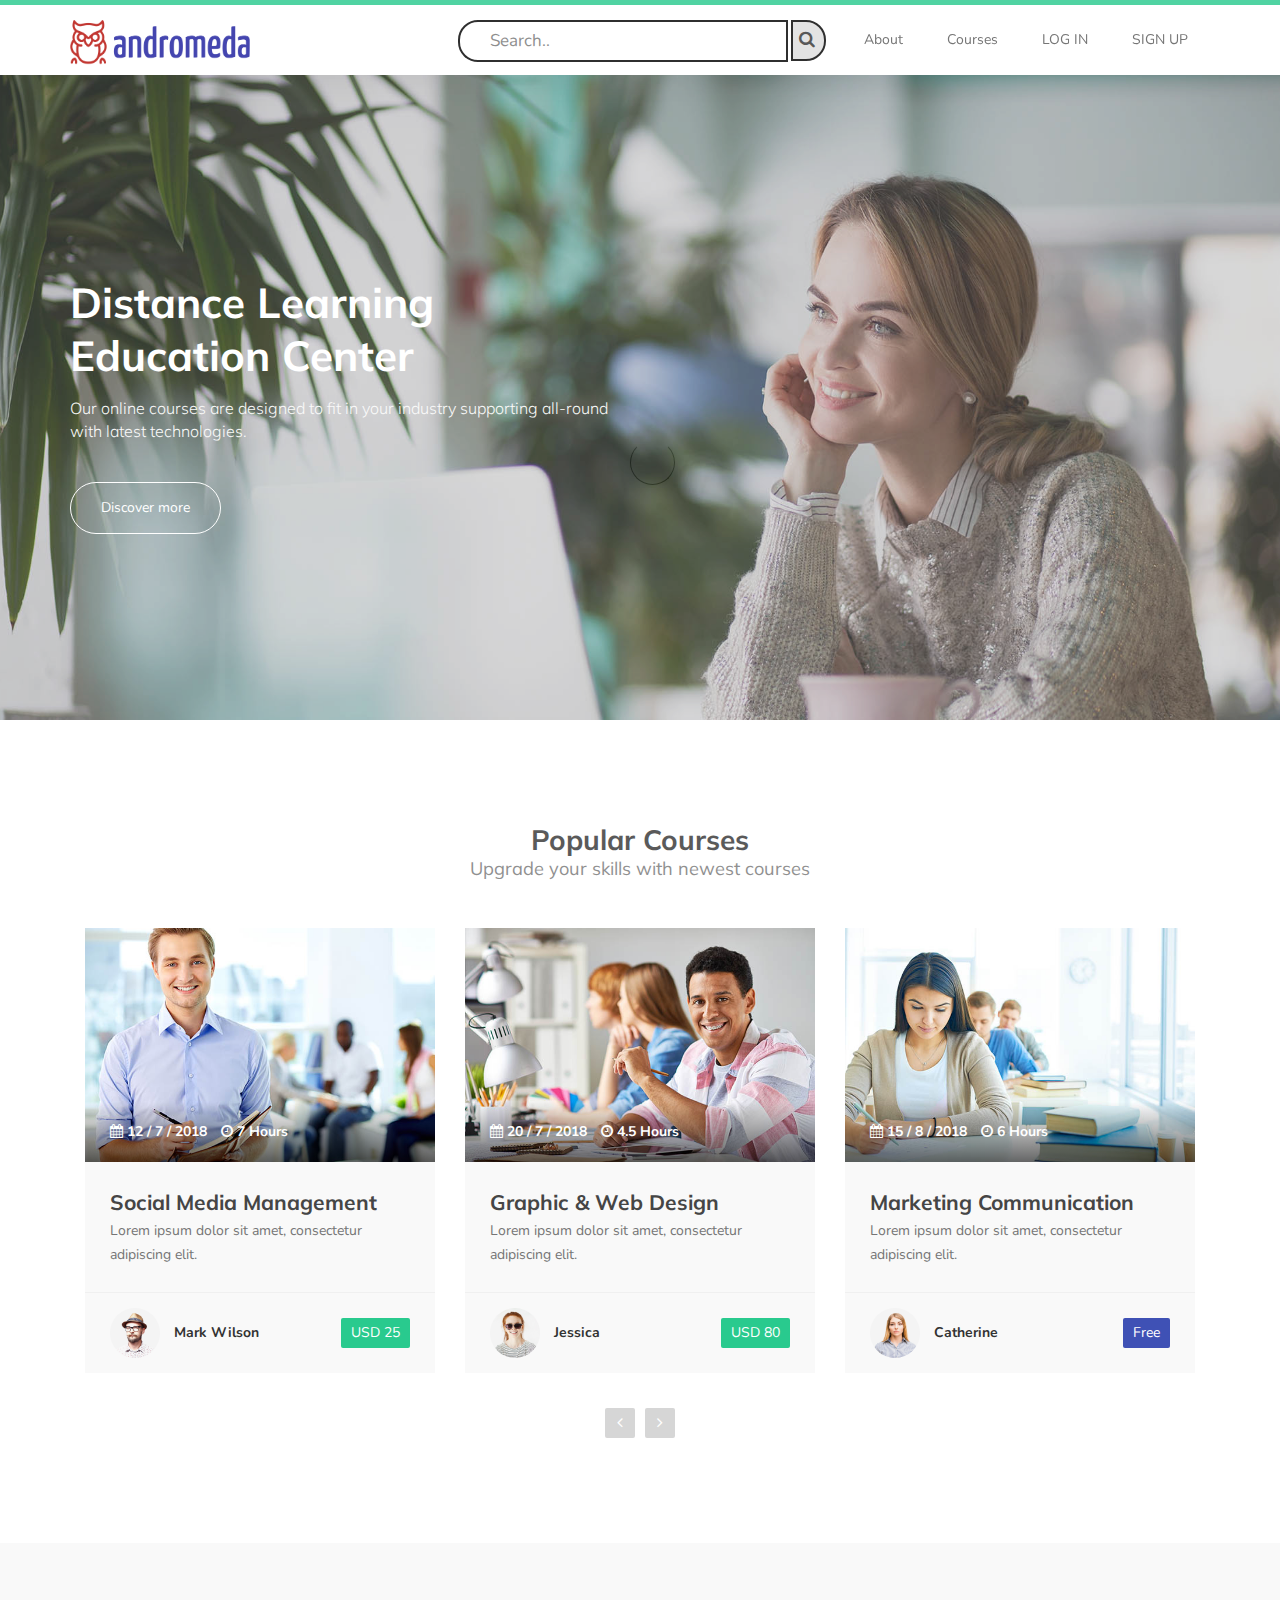
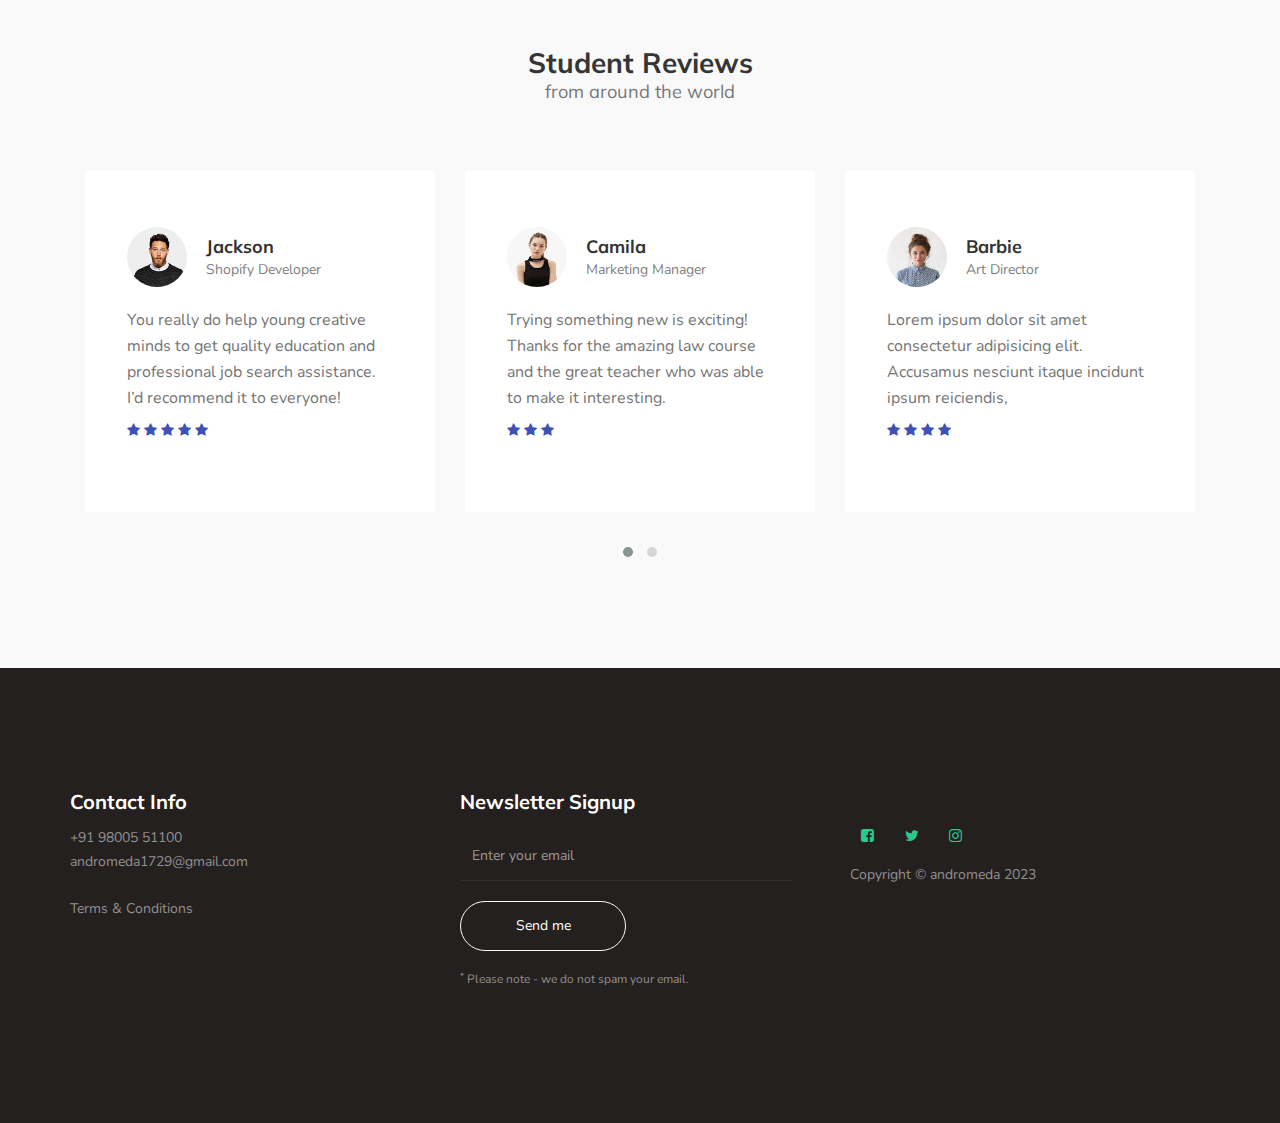
<file: index.html>
<!DOCTYPE html>
<html lang="en">
<head>

     <title>Andromeda</title>
     <link rel="icon" type="image/png" href="images/title logo.png">

     <meta charset="UTF-8">
     <meta http-equiv="X-UA-Compatible" content="IE=Edge">
     <meta name="description" content="">
     <meta name="keywords" content="">
     <meta name="author" content="">
     <meta name="viewport" content="width=device-width, initial-scale=1, maximum-scale=1">

     <link rel="stylesheet" href="css/bootstrap.min.css">
     <link rel="stylesheet" href="css/font-awesome.min.css">
     <link rel="stylesheet" href="css/owl.carousel.css">
     <link rel="stylesheet" href="css/owl.theme.default.min.css">
     <link rel="stylesheet" href="https://cdnjs.cloudflare.com/ajax/libs/font-awesome/4.7.0/css/font-awesome.min.css">

     <!-- MAIN CSS -->
     <link rel="stylesheet" href="css/templatemo-style.css">

</head>
<body id="top" data-spy="scroll" data-target=".navbar-collapse" data-offset="50">

     <!-- PRE LOADER -->
     <section class="preloader">
          <div class="spinner">

               <span class="spinner-rotate"></span>
               
          </div>
     </section>


     <!-- MENU -->
     <section class="navbar custom-navbar navbar-fixed-top " role="navigation">
          <div class="container">

               <div class="navbar-header nav">
                    <button class="navbar-toggle" data-toggle="collapse" data-target=".navbar-collapse">
                         <span class="icon icon-bar"></span>
                         <span class="icon icon-bar"></span>
                         <span class="icon icon-bar"></span>
                    </button>

                    <!-- lOGO TEXT HERE -->
                    <a href="index.html" class="navbar-brand nav "><img src="images/logo.png" alt="logo" height="45" width="180"></a>
               </div>
       
                      
                 
               <!-- MENU LINKS -->
               <div class="collapse navbar-collapse navbar-right nav ">
                    
                    <ul class="nav navbar-nav navbar-nav-first ">
                        <li> <div class="search-container">
                              <form action="/action_page.php">
                                <input type="text" placeholder="Search.." name="search">&nbsp;&nbsp;
                                <button type="submit"><i class="fa fa-search"></i></button>
                              </form>
                            </div>
                         </li>
                         <li><a href="about.html" class="smoothScroll">About</a></li>
                         <li class="dropdown"><a href="#"><span>Courses</span> <i class="bi bi-chevron-down"></i></a>
                              <ul>
                                <li><a href="Personality Development.html">Personality Development</a></li>
                                <li><a href="linux.html">Linux &nbsp;&nbsp;&nbsp;&nbsp;&nbsp;&nbsp;&nbsp;&nbsp;&nbsp;&nbsp;&nbsp;
                                   &nbsp;&nbsp;&nbsp;&nbsp;&nbsp;&nbsp;&nbsp;&nbsp;&nbsp;&nbsp;&nbsp;&nbsp;&nbsp;&nbsp;&nbsp;&nbsp;&nbsp;&nbsp;&nbsp;&nbsp;&nbsp;</a></li>
                                <li><a href="health& fitness cources.html">Health and Fitness&nbsp;&nbsp;&nbsp;&nbsp;&nbsp;&nbsp;&nbsp;&nbsp;&nbsp;&nbsp;&nbsp;</a></li>
                                <li><a href="web developer.html">Web Development&nbsp;&nbsp;&nbsp;&nbsp;&nbsp;&nbsp;&nbsp;&nbsp;&nbsp;&nbsp;&nbsp;</a></li>
                                <li><a href="career development.html">Career Development&nbsp;&nbsp;&nbsp;&nbsp;&nbsp;&nbsp;&nbsp;&nbsp;</a></li>
                              </ul>
                            </li>
                         <li><a href="login.html" class="smoothScroll">LOG IN</a></li>
                         <li><a href="signin.html" class="smoothScroll">SIGN UP</a></li>
                    </ul>
               </div>

          </div>
     </section>


     <!-- HOME -->
     <section id="home">
          <div class="row">

                    <div class="owl-carousel owl-theme home-slider">
                         <div class="item item-first">
                              <div class="caption">
                                   <div class="container">
                                        <div class="col-md-6 col-sm-12">
                                             <h1>Distance Learning Education Center</h1>
                                             <h3>Our online courses are designed to fit in your industry supporting all-round with latest technologies.</h3>
                                             <a href="#feature" class="section-btn btn btn-default smoothScroll">Discover more</a>
                                        </div>
                                   </div>
                              </div>
                         </div>

                         <div class="item item-second">
                              <div class="caption">
                                   <div class="container">
                                        <div class="col-md-6 col-sm-12">
                                             <h1>Start your journey with our practical courses</h1>
                                             <h3>Our online courses are built in partnership with technology leaders and are designed to meet industry demands.</h3>
                                             <a href="#courses" class="section-btn btn btn-default smoothScroll">Take a course</a>
                                        </div>
                                   </div>
                              </div>
                         </div>

                         <div class="item item-third">
                              <div class="caption">
                                   <div class="container">
                                        <div class="col-md-6 col-sm-12">
                                             <h1>Efficient Learning Methods</h1>
                                             <h3>Nam eget sapien vel nibh euismod vulputate in vel nibh. Quisque eu ex eu urna venenatis sollicitudin ut at libero. Visit <a rel="nofollow" href="https://www.facebook.com/templatemo">templatemo</a> page.</h3>
                                             <a href="#contact" class="section-btn btn btn-default smoothScroll">Let's chat</a>
                                        </div>
                                   </div>
                              </div>
                         </div>
                    </div>
          </div>
     </section>


    

     <!-- Courses -->
     <section id="courses">
          <div class="container">
               <div class="row">

                    <div class="col-md-12 col-sm-12">
                         <div class="section-title">
                              <h2>Popular Courses <small>Upgrade your skills with newest courses</small></h2>
                         </div>

                         <div class="owl-carousel owl-theme owl-courses">
                              <div class="col-md-4 col-sm-4">
                                   <div class="item">
                                        <div class="courses-thumb">
                                             <div class="courses-top">
                                                  <div class="courses-image">
                                                       <img src="images/courses-image1.jpg" class="img-responsive" alt="">
                                                  </div>
                                                  <div class="courses-date">
                                                       <span><i class="fa fa-calendar"></i> 12 / 7 / 2018</span>
                                                       <span><i class="fa fa-clock-o"></i> 7 Hours</span>
                                                  </div>
                                             </div>

                                             <div class="courses-detail">
                                                  <h3><a href="#">Social Media Management</a></h3>
                                                  <p>Lorem ipsum dolor sit amet, consectetur adipiscing elit.</p>
                                             </div>

                                             <div class="courses-info">
                                                  <div class="courses-author">
                                                       <img src="images/author-image1.jpg" class="img-responsive" alt="">
                                                       <span>Mark Wilson</span>
                                                  </div>
                                                  <div class="courses-price">
                                                       <a href="#"><span>USD 25</span></a>
                                                  </div>
                                             </div>
                                        </div>
                                   </div>
                              </div>

                              <div class="col-md-4 col-sm-4">
                                   <div class="item">
                                        <div class="courses-thumb">
                                             <div class="courses-top">
                                                  <div class="courses-image">
                                                       <img src="images/courses-image2.jpg" class="img-responsive" alt="">
                                                  </div>
                                                  <div class="courses-date">
                                                       <span><i class="fa fa-calendar"></i> 20 / 7 / 2018</span>
                                                       <span><i class="fa fa-clock-o"></i> 4.5 Hours</span>
                                                  </div>
                                             </div>

                                             <div class="courses-detail">
                                                  <h3><a href="#">Graphic & Web Design</a></h3>
                                                  <p>Lorem ipsum dolor sit amet, consectetur adipiscing elit.</p>
                                             </div>

                                             <div class="courses-info">
                                                  <div class="courses-author">
                                                       <img src="images/author-image2.jpg" class="img-responsive" alt="">
                                                       <span>Jessica</span>
                                                  </div>
                                                  <div class="courses-price">
                                                       <a href="#"><span>USD 80</span></a>
                                                  </div>
                                             </div>
                                        </div>
                                   </div>
                              </div>

                              <div class="col-md-4 col-sm-4">
                                   <div class="item">
                                        <div class="courses-thumb">
                                             <div class="courses-top">
                                                  <div class="courses-image">
                                                       <img src="images/courses-image3.jpg" class="img-responsive" alt="">
                                                  </div>
                                                  <div class="courses-date">
                                                       <span><i class="fa fa-calendar"></i> 15 / 8 / 2018</span>
                                                       <span><i class="fa fa-clock-o"></i> 6 Hours</span>
                                                  </div>
                                             </div>

                                             <div class="courses-detail">
                                                  <h3><a href="#">Marketing Communication</a></h3>
                                                  <p>Lorem ipsum dolor sit amet, consectetur adipiscing elit.</p>
                                             </div>

                                             <div class="courses-info">
                                                  <div class="courses-author">
                                                       <img src="images/author-image3.jpg" class="img-responsive" alt="">
                                                       <span>Catherine</span>
                                                  </div>
                                                  <div class="courses-price free">
                                                       <a href="#"><span>Free</span></a>
                                                  </div>
                                             </div>
                                        </div>
                                   </div>
                              </div>

                              <div class="col-md-4 col-sm-4">
                                   <div class="item">
                                        <div class="courses-thumb">
                                             <div class="courses-top">
                                                  <div class="courses-image">
                                                       <img src="images/courses-image4.jpg" class="img-responsive" alt="">
                                                  </div>
                                                  <div class="courses-date">
                                                       <span><i class="fa fa-calendar"></i> 10 / 8 / 2018</span>
                                                       <span><i class="fa fa-clock-o"></i> 8 Hours</span>
                                                  </div>
                                             </div>

                                             <div class="courses-detail">
                                                  <h3><a href="#">Summer Kids</a></h3>
                                                  <p>Lorem ipsum dolor sit amet, consectetur adipiscing elit.</p>
                                             </div>

                                             <div class="courses-info">
                                                  <div class="courses-author">
                                                       <img src="images/author-image1.jpg" class="img-responsive" alt="">
                                                       <span>Mark Wilson</span>
                                                  </div>
                                                  <div class="courses-price">
                                                       <a href="#"><span>USD 45</span></a>
                                                  </div>
                                             </div>
                                        </div>
                                   </div>
                              </div>

                              <div class="col-md-4 col-sm-4">
                                   <div class="item">
                                        <div class="courses-thumb">
                                             <div class="courses-top">
                                                  <div class="courses-image">
                                                       <img src="images/courses-image5.jpg" class="img-responsive" alt="">
                                                  </div>
                                                  <div class="courses-date">
                                                       <span><i class="fa fa-calendar"></i> 5 / 10 / 2018</span>
                                                       <span><i class="fa fa-clock-o"></i> 10 Hours</span>
                                                  </div>
                                             </div>

                                             <div class="courses-detail">
                                                  <h3><a href="#">Business &amp; Management</a></h3>
                                                  <p>Lorem ipsum dolor sit amet, consectetur adipiscing elit.</p>
                                             </div>

                                             <div class="courses-info">
                                                  <div class="courses-author">
                                                       <img src="images/author-image2.jpg" class="img-responsive" alt="">
                                                       <span>Jessica</span>
                                                  </div>
                                                  <div class="courses-price free">
                                                       <a href="#"><span>Free</span></a>
                                                  </div>
                                             </div>
                                        </div>
                                   </div>
                              </div>

                         </div>

               </div>
          </div>
     </section>


     <!-- TESTIMONIAL -->
     <section id="testimonial">
          <div class="container">
               <div class="row">

                    <div class="col-md-12 col-sm-12">
                         <div class="section-title">
                              <h2>Student Reviews <small>from around the world</small></h2>
                         </div>

                         <div class="owl-carousel owl-theme owl-client">
                              <div class="col-md-4 col-sm-4">
                                   <div class="item">
                                        <div class="tst-image">
                                             <img src="images/tst-image1.jpg" class="img-responsive" alt="">
                                        </div>
                                        <div class="tst-author">
                                             <h4>Jackson</h4>
                                             <span>Shopify Developer</span>
                                        </div>
                                        <p>You really do help young creative minds to get quality education and professional job search assistance. I’d recommend it to everyone!</p>
                                        <div class="tst-rating">
                                             <i class="fa fa-star"></i>
                                             <i class="fa fa-star"></i>
                                             <i class="fa fa-star"></i>
                                             <i class="fa fa-star"></i>
                                             <i class="fa fa-star"></i>
                                        </div>
                                   </div>
                              </div>

                              <div class="col-md-4 col-sm-4">
                                   <div class="item">
                                        <div class="tst-image">
                                             <img src="images/tst-image2.jpg" class="img-responsive" alt="">
                                        </div>
                                        <div class="tst-author">
                                             <h4>Camila</h4>
                                             <span>Marketing Manager</span>
                                        </div>
                                        <p>Trying something new is exciting! Thanks for the amazing law course and the great teacher who was able to make it interesting.</p>
                                        <div class="tst-rating">
                                             <i class="fa fa-star"></i>
                                             <i class="fa fa-star"></i>
                                             <i class="fa fa-star"></i>
                                        </div>
                                   </div>
                              </div>

                              <div class="col-md-4 col-sm-4">
                                   <div class="item">
                                        <div class="tst-image">
                                             <img src="images/tst-image3.jpg" class="img-responsive" alt="">
                                        </div>
                                        <div class="tst-author">
                                             <h4>Barbie</h4>
                                             <span>Art Director</span>
                                        </div>
                                        <p>Lorem ipsum dolor sit amet consectetur adipisicing elit. Accusamus nesciunt itaque incidunt ipsum reiciendis, </p>
                                        <div class="tst-rating">
                                             <i class="fa fa-star"></i>
                                             <i class="fa fa-star"></i>
                                             <i class="fa fa-star"></i>
                                             <i class="fa fa-star"></i><br>
                                        </div>
                                   </div>
                              </div>

                              <div class="col-md-4 col-sm-4">
                                   <div class="item">
                                        <div class="tst-image">
                                             <img src="images/tst-image4.jpg" class="img-responsive" alt="">
                                        </div>
                                        <div class="tst-author">
                                             <h4>Andrio</h4>
                                             <span>Web Developer</span>
                                        </div>
                                        <p>Nam eget mi eu ante faucibus viverra nec sed magna. Vivamus viverra sapien ex, elementum varius ex sagittis vel.</p>
                                        <div class="tst-rating">
                                             <i class="fa fa-star"></i>
                                             <i class="fa fa-star"></i>
                                             <i class="fa fa-star"></i>
                                             <i class="fa fa-star"></i>
                                        </div>
                                   </div>
                              </div>

                         </div>

               </div>
          </div>
     </section> 

     <!-- FOOTER -->
     <footer id="footer">
          <div class="container">
               <div class="row">
                    <div class="col-md-4 col-sm-6">
                         <div class="footer-info">
                              <div class="section-title">
                                   <h2>Contact Info</h2>
                              </div>
                              <address>
                                   <p>+91 98005 51100</p>
                                   <p><a href="mailto:youremail.co">andromeda1729@gmail.com</a></p>
                              </address>

                              <div class="footer_menu">
                                   <ul>
                                       
                                        <li><a href="#">Terms & Conditions</a></li>
                                   </ul>
                              </div>
                         </div>
                    </div>

                    <div class="col-md-4 col-sm-12">
                         <div class="footer-info newsletter-form">
                              <div class="section-title">
                                   <h2>Newsletter Signup</h2>
                              </div>
                              <div>
                                   <div class="form-group">
                                        <form action="#" method="get">
                                             <input type="email" class="form-control" placeholder="Enter your email" name="email" id="email" required="">
                                             <input type="submit" class="form-control" name="submit" id="form-submit" value="Send me">
                                        </form>
                                        <span><sup>*</sup> Please note - we do not spam your email.</span>
                                   </div>
                              </div>
                         </div>
                    </div>
                    <div class="col-md-4 col-sm-6">
                         <div class="footer-info">

                              <ul class="social-icon">
                                   <li><a href="#" class="fa fa-facebook-square" attr="facebook icon"></a></li>
                                   <li><a href="#" class="fa fa-twitter"></a></li>
                                   <li><a href="#" class="fa fa-instagram"></a></li>
                              </ul>

                              <div class="copyright-text"> 
                                   <p>Copyright &copy; andromeda 2023</p>
                                   
                         
                              </div>
                         </div>
                    </div>
                    
               </div>
          </div>
     </footer>


     <!-- SCRIPTS -->
     <script src="js/jquery.js"></script>
     <script src="js/bootstrap.min.js"></script>
     <script src="js/owl.carousel.min.js"></script>
     <script src="js/smoothscroll.js"></script>
     <script src="js/custom.js"></script>

</body>
</html>
</file>
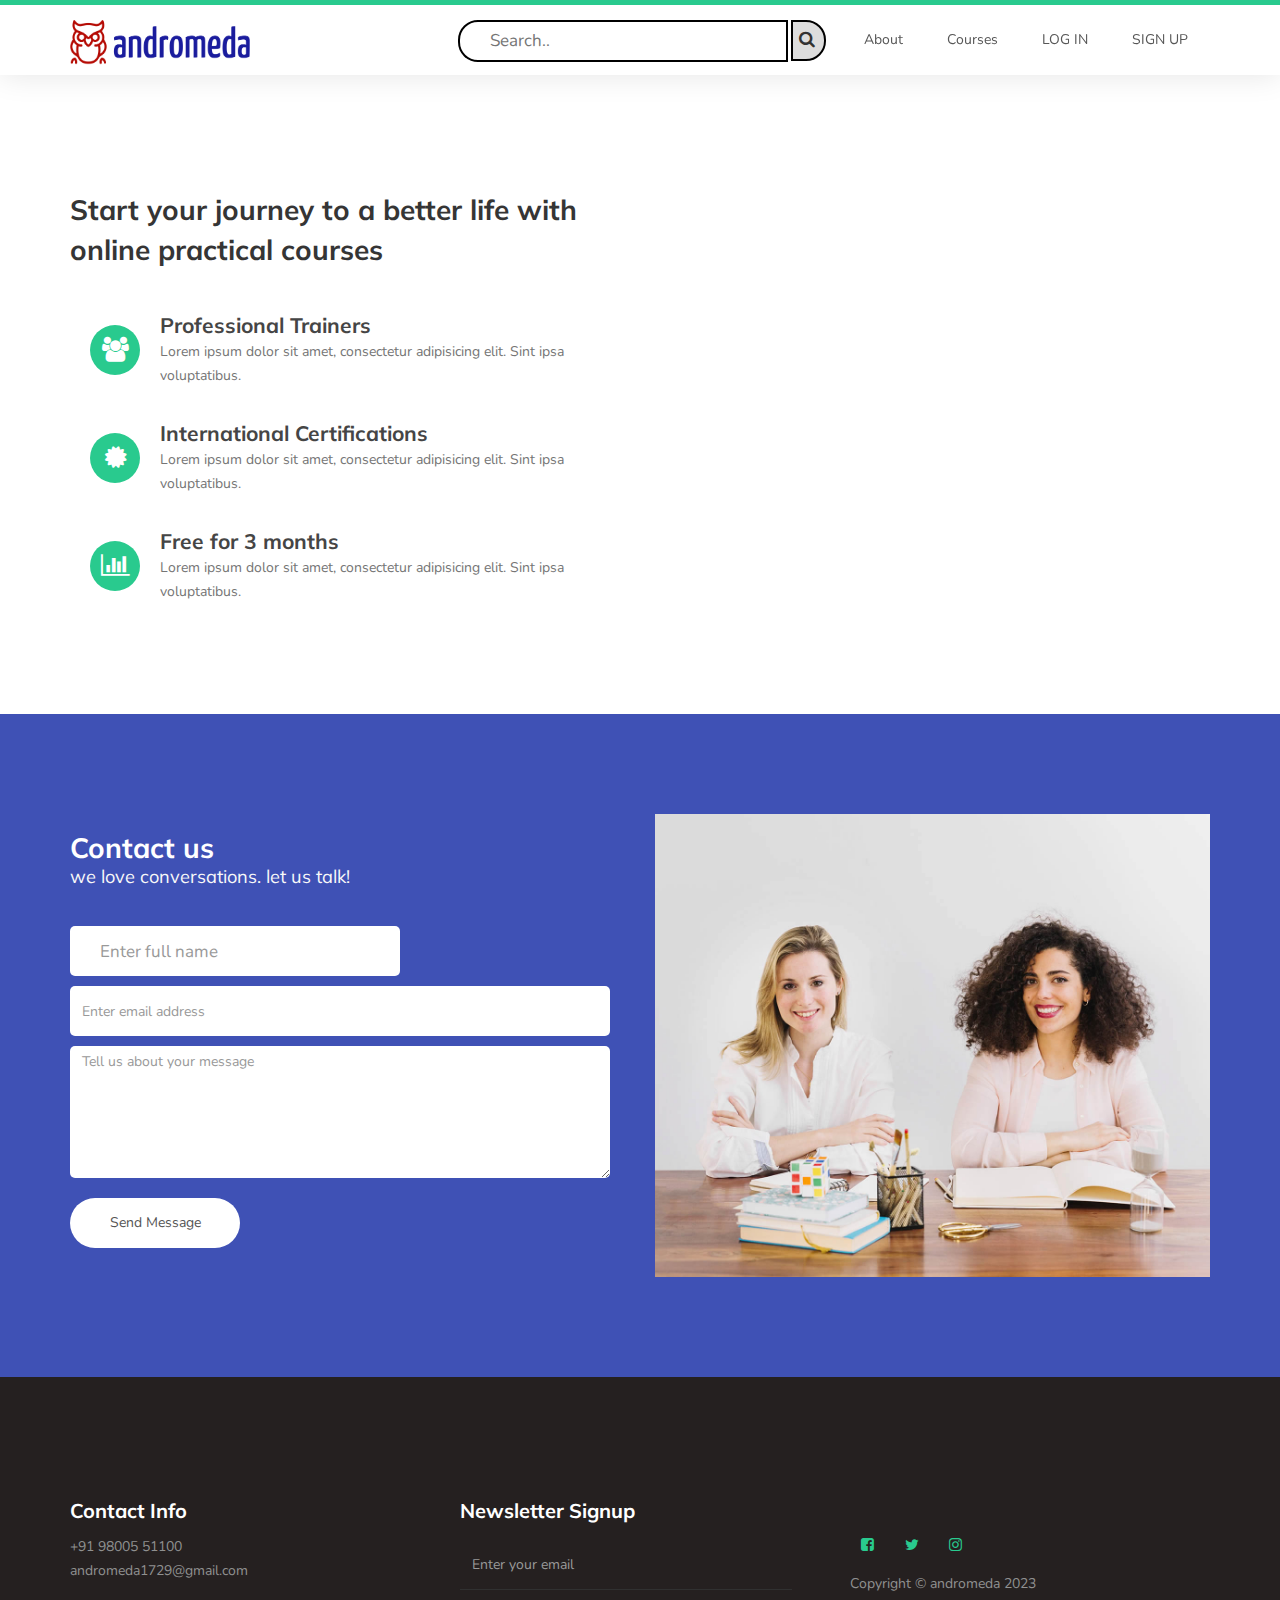
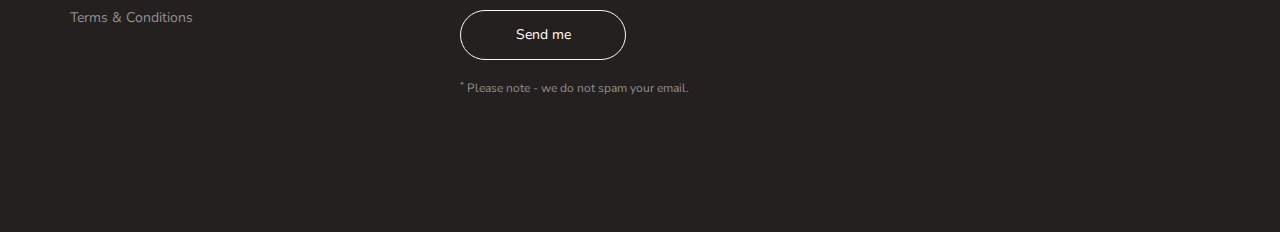
<file: about.html>
<!DOCTYPE html>
<html lang="en">
<head>
    <meta charset="UTF-8">
    <meta http-equiv="X-UA-Compatible" content="IE=edge">
    <meta name="viewport" content="width=device-width, initial-scale=1.0">
    <title>Andromeda</title>
     <link rel="icon" type="image/png" href="images/title logo.png">
    
    <link rel="stylesheet" href="css/bootstrap.min.css">
    <link rel="stylesheet" href="css/font-awesome.min.css">
    <link rel="stylesheet" href="css/owl.carousel.css">
    <link rel="stylesheet" href="css/owl.theme.default.min.css">

    <!-- MAIN CSS -->
    <link rel="stylesheet" href="css/templatemo-style.css">
</head>
<body id="top" data-spy="scroll" data-target=".navbar-collapse" data-offset="50">
     
     <!-- MENU -->
     <section class="navbar custom-navbar navbar-fixed-top " role="navigation">
          <div class="container">

               <div class="navbar-header nav">
                    <button class="navbar-toggle" data-toggle="collapse" data-target=".navbar-collapse">
                         <span class="icon icon-bar"></span>
                         <span class="icon icon-bar"></span>
                         <span class="icon icon-bar"></span>
                    </button>

                    <!-- lOGO TEXT HERE -->
                    <a href="index.html" class="navbar-brand nav "><img src="images/logo.png" alt="logo" height="45" width="180"></a>
               </div>
       
                      
                 
               <!-- MENU LINKS -->
               <div class="collapse navbar-collapse navbar-right nav ">
                    
                    <ul class="nav navbar-nav navbar-nav-first ">
                        <li> <div class="search-container">
                              <form action="/action_page.php">
                                <input type="text" placeholder="Search.." name="search">&nbsp;&nbsp;
                                <button type="submit"><i class="fa fa-search"></i></button>
                              </form>
                            </div>
                         </li>
                         <li><a href="about.html" class="smoothScroll">About</a></li>
                         <li class="dropdown"><a href="#"><span>Courses</span> <i class="bi bi-chevron-down"></i></a>
                              <ul>
                                <li><a href="Personality Development.html">Personality Development</a></li>
                                <li><a href="linux.html">Linux &nbsp;&nbsp;&nbsp;&nbsp;&nbsp;&nbsp;&nbsp;&nbsp;&nbsp;&nbsp;&nbsp;
                                   &nbsp;&nbsp;&nbsp;&nbsp;&nbsp;&nbsp;&nbsp;&nbsp;&nbsp;&nbsp;&nbsp;&nbsp;&nbsp;&nbsp;&nbsp;&nbsp;&nbsp;&nbsp;&nbsp;&nbsp;&nbsp;</a></li>
                                <li><a href="health& fitness cources.html">Health and Fitness&nbsp;&nbsp;&nbsp;&nbsp;&nbsp;&nbsp;&nbsp;&nbsp;&nbsp;&nbsp;&nbsp;</a></li>
                                <li><a href="web developer.html">Web Development&nbsp;&nbsp;&nbsp;&nbsp;&nbsp;&nbsp;&nbsp;&nbsp;&nbsp;&nbsp;&nbsp;</a></li>
                                <li><a href="career development.html">Career Development&nbsp;&nbsp;&nbsp;&nbsp;&nbsp;&nbsp;&nbsp;&nbsp;</a></li>
                              </ul>
                            </li>
                         <li><a href="login.html" class="smoothScroll">LOG IN</a></li>
                         <li><a href="signin.html" class="smoothScroll">SIGN UP</a></li>
                    </ul>
               </div>

          </div>
     </section>


     <!-- ABOUT -->
     <section id="about">
        <div class="container">
             <div class="row">

                  <div class="col-md-6 col-sm-12">
                       <div class="about-info">
                            <h2>Start your journey to a better life with online practical courses</h2>

                            <figure>
                                 <span><i class="fa fa-users"></i></span>
                                 <figcaption>
                                      <h3>Professional Trainers</h3>
                                      <p>Lorem ipsum dolor sit amet, consectetur adipisicing elit. Sint ipsa voluptatibus.</p>
                                 </figcaption>
                            </figure>

                            <figure>
                                 <span><i class="fa fa-certificate"></i></span>
                                 <figcaption>
                                      <h3>International Certifications</h3>
                                      <p>Lorem ipsum dolor sit amet, consectetur adipisicing elit. Sint ipsa voluptatibus.</p>
                                 </figcaption>
                            </figure>

                            <figure>
                                 <span><i class="fa fa-bar-chart-o"></i></span>
                                 <figcaption>
                                      <h3>Free for 3 months</h3>
                                      <p>Lorem ipsum dolor sit amet, consectetur adipisicing elit. Sint ipsa voluptatibus.</p>
                                 </figcaption>
                            </figure>
                       </div>
                  </div>


             </div>
        </div>
   </section>
    <!-- CONTACT -->
    <section id="contact">
     <div class="container">
          <div class="row">

               <div class="col-md-6 col-sm-12">
                    <form id="contact-form" role="form" action="" method="post">
                         <div class="section-title">
                              <h2>Contact us <small>we love conversations. let us talk!</small></h2>
                         </div>

                         <div class="col-md-12 col-sm-12">
                              <input type="text" class="form-control" placeholder="Enter full name" name="name" required="">
               
                              <input type="email" class="form-control" placeholder="Enter email address" name="email" required="">

                              <textarea class="form-control" rows="6" placeholder="Tell us about your message" name="message" required=""></textarea>
                         </div>

                         <div class="col-md-4 col-sm-12">
                              <input type="submit" class="form-control" name="send message" value="Send Message">
                         </div>

                    </form>
               </div>

               <div class="col-md-6 col-sm-12">
                    <div class="contact-image">
                         <img src="images/contact-image.jpg" class="img-responsive" alt="Smiling Two Girls">
                    </div>
               </div>

          </div>
     </div>
</section>
  <!-- FOOTER -->
  <footer id="footer">
     <div class="container">
          <div class="row">
               <div class="col-md-4 col-sm-6">
                    <div class="footer-info">
                         <div class="section-title">
                              <h2>Contact Info</h2>
                         </div>
                         <address>
                              <p>+91 98005 51100</p>
                              <p><a href="mailto:youremail.co">andromeda1729@gmail.com</a></p>
                         </address>

                         <div class="footer_menu">
                              <!-- <h2>Quick Links</h2> -->
                              <ul>
                                   <!-- <li><a href="#">Career</a></li> -->
                                   <!-- <li><a href="#">Investor</a></li> -->
                                   <li><a href="#">Terms & Conditions</a></li>
                                   <!-- <li><a href="#">Refund Policy</a></li> -->
                              </ul>
                         </div>
                    </div>
               </div>

               <div class="col-md-4 col-sm-12">
                    <div class="footer-info newsletter-form">
                         <div class="section-title">
                              <h2>Newsletter Signup</h2>
                         </div>
                         <div>
                              <div class="form-group">
                                   <form action="#" method="get">
                                        <input type="email" class="form-control" placeholder="Enter your email" name="email" id="email" required="">
                                        <input type="submit" class="form-control" name="submit" id="form-submit" value="Send me">
                                   </form>
                                   <span><sup>*</sup> Please note - we do not spam your email.</span>
                              </div>
                         </div>
                    </div>
               </div>
               <div class="col-md-4 col-sm-6">
                    <div class="footer-info">
                      

                         <ul class="social-icon">
                              <li><a href="#" class="fa fa-facebook-square" attr="facebook icon"></a></li>
                              <li><a href="#" class="fa fa-twitter"></a></li>
                              <li><a href="#" class="fa fa-instagram"></a></li>
                         </ul>

                         <div class="copyright-text"> 
                              <p>Copyright &copy; andromeda 2023</p>
                              
                    
                         </div>
                    </div>
               </div>
               
          </div>
     </div>
</footer>


<!-- SCRIPTS -->
<script src="js/jquery.js"></script>
<script src="js/bootstrap.min.js"></script>
<script src="js/owl.carousel.min.js"></script>
<script src="js/smoothscroll.js"></script>
<script src="js/custom.js"></script>

</body>
</html>       

</body>
</html>
</file>
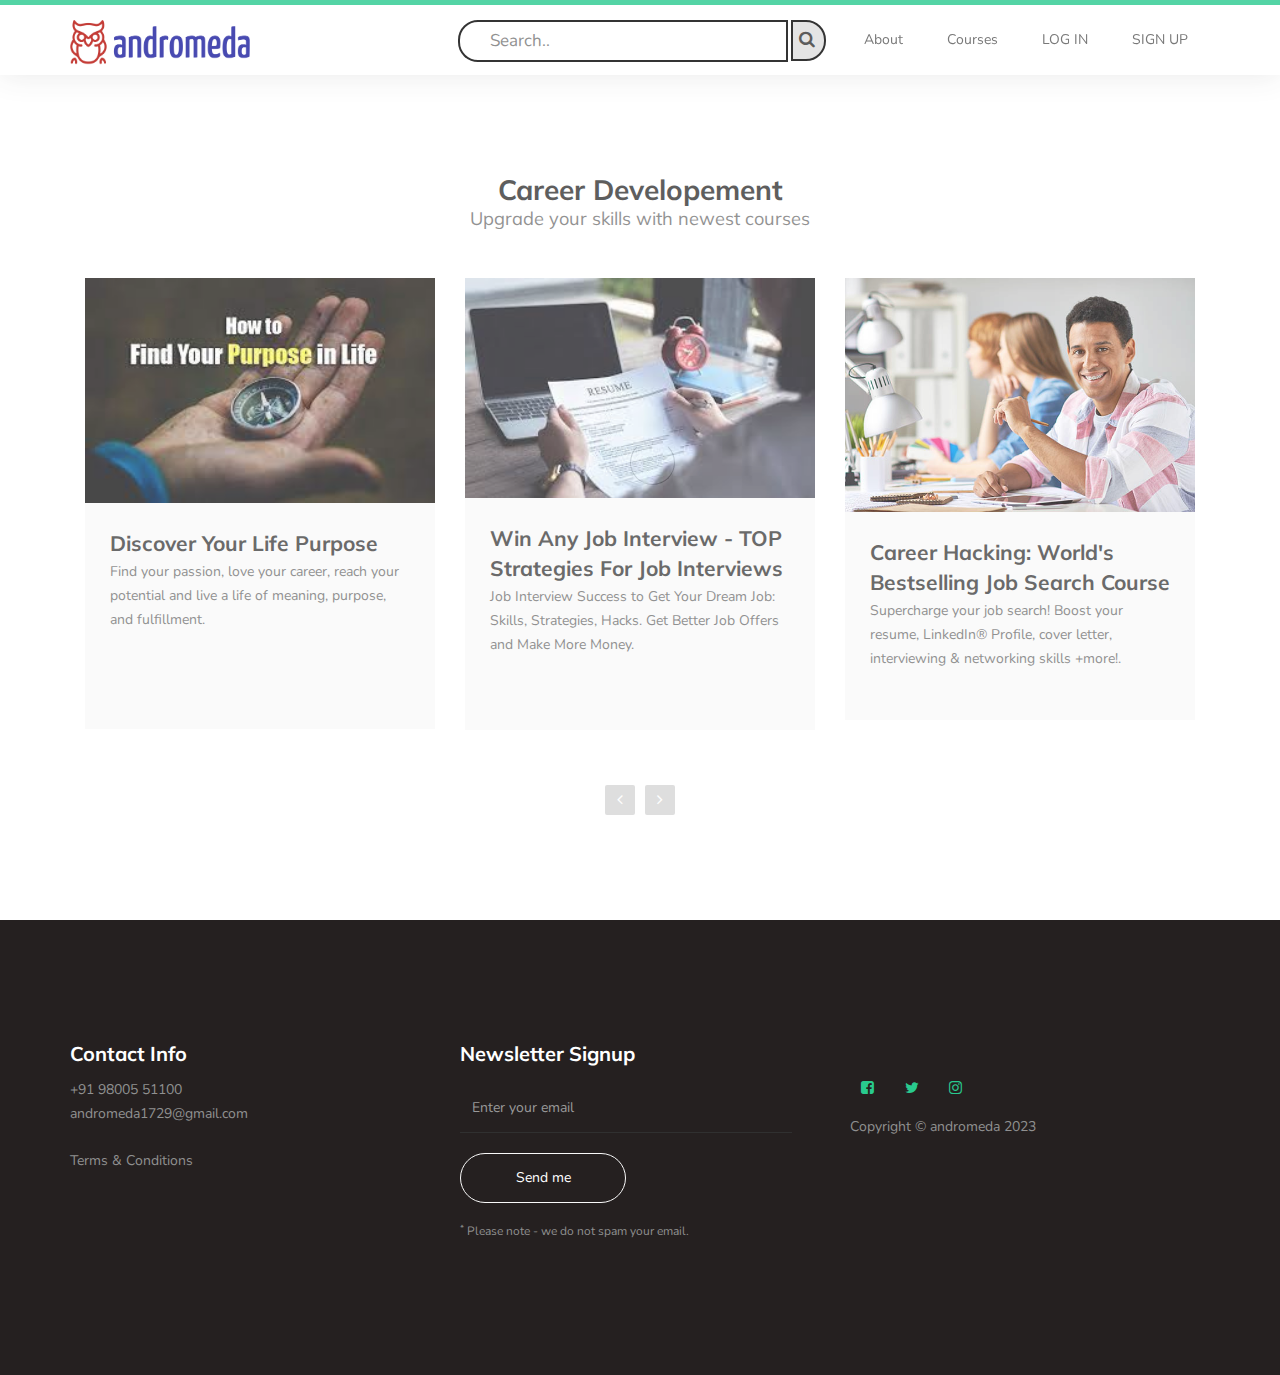
<file: career development.html>
<!DOCTYPE html>
<html lang="en">
<head>

     <title>Andromeda</title>
     <link rel="icon" type="image/png" href="images/title logo.png">

     <meta charset="UTF-8">
     <meta http-equiv="X-UA-Compatible" content="IE=Edge">
     <meta name="description" content="">
     <meta name="keywords" content="">
     <meta name="author" content="">
     <meta name="viewport" content="width=device-width, initial-scale=1, maximum-scale=1">

     <link rel="stylesheet" href="css/bootstrap.min.css">
     <link rel="stylesheet" href="css/font-awesome.min.css">
     <link rel="stylesheet" href="css/owl.carousel.css">
     <link rel="stylesheet" href="css/owl.theme.default.min.css">

     <!-- MAIN CSS -->
     <link rel="stylesheet" href="css/templatemo-style.css">

</head>
<body id="top" data-spy="scroll" data-target=".navbar-collapse" data-offset="50">

     <!-- PRE LOADER -->
     <section class="preloader">
          <div class="spinner">

               <span class="spinner-rotate"></span>
               
          </div>
     </section>


     <section class="navbar custom-navbar navbar-fixed-top " role="navigation">
          <div class="container">

               <div class="navbar-header nav">
                    <button class="navbar-toggle" data-toggle="collapse" data-target=".navbar-collapse">
                         <span class="icon icon-bar"></span>
                         <span class="icon icon-bar"></span>
                         <span class="icon icon-bar"></span>
                    </button>

                    <!-- lOGO TEXT HERE -->
                    <a href="index.html" class="navbar-brand nav "><img src="images/logo.png" alt="logo" height="45" width="180"></a>
               </div>
       
                      
                 
               <!-- MENU LINKS -->
               <div class="collapse navbar-collapse navbar-right nav ">
                    
                    <ul class="nav navbar-nav navbar-nav-first ">
                        <li> <div class="search-container">
                              <form action="/action_page.php">
                                <input type="text" placeholder="Search.." name="search">&nbsp;&nbsp;
                                <button type="submit"><i class="fa fa-search"></i></button>
                              </form>
                            </div>
                         </li>
                         <li><a href="about.html" class="smoothScroll">About</a></li>
                         <li class="dropdown"><a href="#"><span>Courses</span> <i class="bi bi-chevron-down"></i></a>
                              <ul>
                                <li><a href="Personality Development.html">Personality Development</a></li>
                                <li><a href="linux.html">Linux &nbsp;&nbsp;&nbsp;&nbsp;&nbsp;&nbsp;&nbsp;&nbsp;&nbsp;&nbsp;&nbsp;
                                   &nbsp;&nbsp;&nbsp;&nbsp;&nbsp;&nbsp;&nbsp;&nbsp;&nbsp;&nbsp;&nbsp;&nbsp;&nbsp;&nbsp;&nbsp;&nbsp;&nbsp;&nbsp;&nbsp;&nbsp;&nbsp;</a></li>
                                <li><a href="health& fitness cources.html">Health and Fitness&nbsp;&nbsp;&nbsp;&nbsp;&nbsp;&nbsp;&nbsp;&nbsp;&nbsp;&nbsp;&nbsp;</a></li>
                                <li><a href="web developer.html">Web Development&nbsp;&nbsp;&nbsp;&nbsp;&nbsp;&nbsp;&nbsp;&nbsp;&nbsp;&nbsp;&nbsp;</a></li>
                                <li><a href="career development.html">Career Development&nbsp;&nbsp;&nbsp;&nbsp;&nbsp;&nbsp;&nbsp;&nbsp;</a></li>
                              </ul>
                            </li>
                         <li><a href="login.html" class="smoothScroll">LOG IN</a></li>
                         <li><a href="signin.html" class="smoothScroll">SIGN UP</a></li>
                    </ul>
               </div>

          </div>
     </section>


     <!-- HOME -->
     <!-- <section id="home">
          <div class="row">

                    <div class="owl-carousel owl-theme home-slider">
                         <div class="item item-first">
                              <div class="caption">
                                   <div class="container">
                                        <div class="col-md-6 col-sm-12">
                                             <h1>Distance Learning Education Center</h1>
                                             <h3>Our online courses are designed to fit in your industry supporting all-round with latest technologies.</h3>
                                             <a href="#feature" class="section-btn btn btn-default smoothScroll">Discover more</a>
                                        </div>
                                   </div>
                              </div>
                         </div>

                         <div class="item item-second">
                              <div class="caption">
                                   <div class="container">
                                        <div class="col-md-6 col-sm-12">
                                             <h1>Start your journey with our practical courses</h1>
                                             <h3>Our online courses are built in partnership with technology leaders and are designed to meet industry demands.</h3>
                                             <a href="#courses" class="section-btn btn btn-default smoothScroll">Take a course</a>
                                        </div>
                                   </div>
                              </div>
                         </div>

                         <div class="item item-third">
                              <div class="caption">
                                   <div class="container">
                                        <div class="col-md-6 col-sm-12">
                                             <h1>Efficient Learning Methods</h1>
                                             <h3>Nam eget sapien vel nibh euismod vulputate in vel nibh. Quisque eu ex eu urna venenatis sollicitudin ut at libero. Visit <a rel="nofollow" href="https://www.facebook.com/templatemo">templatemo</a> page.</h3>
                                             <a href="#contact" class="section-btn btn btn-default smoothScroll">Let's chat</a>
                                        </div>
                                   </div>
                              </div>
                         </div>
                    </div>
          </div>
     </section> -->


     <!-- FEATURE -->
     <!-- <section id="feature">
          <div class="container">
               <div class="row">

                    <div class="col-md-4 col-sm-4">
                         <div class="feature-thumb">
                              <span>01</span>
                              <h3>Trending Courses</h3>
                              <p>Known is free education HTML Bootstrap Template. You can download and use this for your website.</p>
                         </div>
                    </div>

                    <div class="col-md-4 col-sm-4">
                         <div class="feature-thumb">
                              <span>02</span>
                              <h3>Books & Library</h3>
                              <p>Lorem ipsum dolor sit amet, consectetur adipisicing eiusmod tempor incididunt ut labore et dolore magna.</p>
                         </div>
                    </div>

                    <div class="col-md-4 col-sm-4">
                         <div class="feature-thumb">
                              <span>03</span>
                              <h3>Certified Teachers</h3>
                              <p>templatemo provides a wide variety of free Bootstrap Templates for you. Please tell your friends about us. Thank you.</p>
                         </div>
                    </div>

               </div>
          </div>
     </section> -->


     <!-- ABOUT
     <section id="about">
          <div class="container">
               <div class="row">

                    <div class="col-md-6 col-sm-12">
                         <div class="about-info">
                              <h2>Start your journey to a better life with online practical courses</h2>

                              <figure>
                                   <span><i class="fa fa-users"></i></span>
                                   <figcaption>
                                        <h3>Professional Trainers</h3>
                                        <p>Lorem ipsum dolor sit amet, consectetur adipisicing elit. Sint ipsa voluptatibus.</p>
                                   </figcaption>
                              </figure>

                              <figure>
                                   <span><i class="fa fa-certificate"></i></span>
                                   <figcaption>
                                        <h3>International Certifications</h3>
                                        <p>Lorem ipsum dolor sit amet, consectetur adipisicing elit. Sint ipsa voluptatibus.</p>
                                   </figcaption>
                              </figure>

                              <figure>
                                   <span><i class="fa fa-bar-chart-o"></i></span>
                                   <figcaption>
                                        <h3>Free for 3 months</h3>
                                        <p>Lorem ipsum dolor sit amet, consectetur adipisicing elit. Sint ipsa voluptatibus.</p>
                                   </figcaption>
                              </figure>
                         </div>
                    </div>

                    <div class="col-md-offset-1 col-md-4 col-sm-12">
                         <div class="entry-form">
                              <form action="#" method="post">
                                   <h2>Signup today</h2>
                                   <input type="text" name="full name" class="form-control" placeholder="Full name" required="">

                                   <input type="email" name="email" class="form-control" placeholder="Your email address" required="">

                                   <input type="password" name="password" class="form-control" placeholder="Your password" required="">

                                   <button class="submit-btn form-control" id="form-submit">Get started</button>
                              </form>
                         </div>
                    </div>

               </div>
          </div>
     </section> -->


     <!-- TEAM -->
     <!-- <section id="team">
          <div class="container">
               <div class="row">

                    <div class="col-md-12 col-sm-12">
                         <div class="section-title">
                              <h2>Teachers <small>Meet Professional Trainers</small></h2>
                         </div>
                    </div>

                    <div class="col-md-3 col-sm-6">
                         <div class="team-thumb">
                              <div class="team-image">
                                   <img src="images/author-image1.jpg" class="img-responsive" alt="">
                              </div>
                              <div class="team-info">
                                   <h3>Mark Wilson</h3>
                                   <span>I love Teaching</span>
                              </div>
                              <ul class="social-icon">
                                   <li><a href="#" class="fa fa-facebook-square" attr="facebook icon"></a></li>
                                   <li><a href="#" class="fa fa-twitter"></a></li>
                                   <li><a href="#" class="fa fa-instagram"></a></li>
                              </ul>
                         </div>
                    </div>

                    <div class="col-md-3 col-sm-6">
                         <div class="team-thumb">
                              <div class="team-image">
                                   <img src="images/author-image2.jpg" class="img-responsive" alt="">
                              </div>
                              <div class="team-info">
                                   <h3>Catherine</h3>
                                   <span>Education is the key!</span>
                              </div>
                              <ul class="social-icon">
                                   <li><a href="#" class="fa fa-google"></a></li>
                                   <li><a href="#" class="fa fa-instagram"></a></li>
                              </ul>
                         </div>
                    </div>

                    <div class="col-md-3 col-sm-6">
                         <div class="team-thumb">
                              <div class="team-image">
                                   <img src="images/author-image3.jpg" class="img-responsive" alt="">
                              </div>
                              <div class="team-info">
                                   <h3>Jessie Ca</h3>
                                   <span>I like Online Courses</span>
                              </div>
                              <ul class="social-icon">
                                   <li><a href="#" class="fa fa-twitter"></a></li>
                                   <li><a href="#" class="fa fa-envelope-o"></a></li>
                                   <li><a href="#" class="fa fa-linkedin"></a></li>
                              </ul>
                         </div>
                    </div>

                    <div class="col-md-3 col-sm-6">
                         <div class="team-thumb">
                              <div class="team-image">
                                   <img src="images/author-image4.jpg" class="img-responsive" alt="">
                              </div>
                              <div class="team-info">
                                   <h3>Andrew Berti</h3>
                                   <span>Learning is fun</span>
                              </div>
                              <ul class="social-icon">
                                   <li><a href="#" class="fa fa-twitter"></a></li>
                                   <li><a href="#" class="fa fa-google"></a></li>
                                   <li><a href="#" class="fa fa-behance"></a></li>
                              </ul>
                         </div>
                    </div>

               </div>
          </div>
     </section> -->


     <!-- Courses -->
     <section id="courses">
          <div class="container">
               <div class="row">

                    <div class="col-md-12 col-sm-12">
                         <div class="section-title">
                              <h2>Career Developement <small>Upgrade your skills with newest courses</small></h2>
                         </div>

                         <div class="owl-carousel owl-theme owl-courses">
                              <div class="col-md-4 col-sm-4">
                                   <div class="item">
                                        <div class="courses-thumb">
                                             <div class="courses-top">
                                                  <div class="courses-image">
                                                       <img src="images/my1.jpg" class="img-responsive" alt="">
                                                  </div>
                                        <!--      <div class="courses-date">
                                                       <span><i class="fa fa-calendar"></i> 12 / 7 / 2018</span>
                                                       <span><i class="fa fa-clock-o"></i> 7 Hours</span>
                                                  </div>  -->
                                             </div>

                                             <div class="courses-detail">
                                                  <h3><a href="#">Discover Your Life Purpose</a></h3>
                                                  <p>Find your passion, love your career, reach your potential and live a life of meaning, purpose, and fulfillment.<br><br><br><br></p>
                                             </div>

                                             <!-- <div class="courses-info">
                                                  <div class="courses-author">
                                                       <img src="images/author-image1.jpg" class="img-responsive" alt="">
                                                       <span>Mark Wilson</span>
                                                  </div>
                                                  <div class="courses-price">
                                                       <a href="#"><span>USD 25</span></a>
                                                  </div>
                                             </div> -->
                                        </div>
                                   </div>
                              </div>

                              <div class="col-md-4 col-sm-4">
                                   <div class="item">
                                        <div class="courses-thumb">
                                             <div class="courses-top">
                                                  <div class="courses-image">
                                                       <img src="images/my3.jpg" class="img-responsive" alt="">
                                                  </div>
                                       <!--       <div class="courses-date">
                                                       <span><i class="fa fa-calendar"></i> 20 / 7 / 2018</span>
                                                       <span><i class="fa fa-clock-o"></i> 4.5 Hours</span>
                                                  </div>  -->
                                             </div>

                                             <div class="courses-detail">
                                                  <h3><a href="#">Win Any Job Interview - TOP Strategies For Job Interviews</a></h3>
                                                  <p>Job Interview Success to Get Your Dream Job: Skills, Strategies, Hacks. Get Better Job Offers and Make More Money.<br><br><br></p>
                                             </div>

                                             <!-- <div class="courses-info">
                                                  <div class="courses-author">
                                                       <img src="images/author-image2.jpg" class="img-responsive" alt="">
                                                       <span>Jessica</span>
                                                  </div>
                                                  <div class="courses-price">
                                                       <a href="#"><span>USD 80</span></a>
                                                  </div>
                                             </div> -->
                                        </div>
                                   </div>
                              </div>

                              <div class="col-md-4 col-sm-4">
                                   <div class="item">
                                        <div class="courses-thumb">
                                             <div class="courses-top">
                                                  <div class="courses-image">
                                                       <img src="images/courses-image2.jpg" class="img-responsive" alt="">
                                                  </div>
                                   <!--           <div class="courses-date">
                                                       <span><i class="fa fa-calendar"></i> 15 / 8 / 2018</span>
                                                       <span><i class="fa fa-clock-o"></i> 6 Hours</span>
                                                  </div>  -->
                                             </div>

                                             <div class="courses-detail">
                                                  <h3><a href="#"> Career Hacking: World's Bestselling Job Search Course</a></h3>
                                                  <p>Supercharge your job search! Boost your resume, LinkedIn® Profile, cover letter, interviewing & networking skills +more!.<br><br></p>
                                             </div>

                                             <!-- <div class="courses-info">
                                                  <div class="courses-author">
                                                       <img src="images/author-image3.jpg" class="img-responsive" alt="">
                                                       <span>Catherine</span>
                                                  </div>
                                                  <div class="courses-price free">
                                                       <a href="#"><span>Free</span></a>
                                                  </div>
                                             </div> -->
                                        </div>
                                   </div>
                              </div>

                              <div class="col-md-4 col-sm-4">
                                   <div class="item">
                                        <div class="courses-thumb">
                                             <div class="courses-top">
                                                  <div class="courses-image">
                                                       <img src="images/slider-image1.jpg" class="img-responsive" alt="">
                                                  </div>
                                        <!--      <div class="courses-date">
                                                       <span><i class="fa fa-calendar"></i> 10 / 8 / 2018</span>
                                                       <span><i class="fa fa-clock-o"></i> 8 Hours</span>
                                                  </div> -->
                                             </div>

                                             <div class="courses-detail">
                                                  <h3><a href="#">Career Change: Become a Paid Expert in What You Love</a></h3>
                                                  <p>Career Change - You can make a living as a well-paid expert, If you follow your passion the right way.<br><br></p>
                                             </div>

                                             <!-- <div class="courses-info">
                                                  <div class="courses-author">
                                                       <img src="images/author-image1.jpg" class="img-responsive" alt="">
                                                       <span>Mark Wilson</span>
                                                  </div>
                                                  <div class="courses-price">
                                                       <a href="#"><span>USD 45</span></a>
                                                  </div>
                                             </div> -->
                                        </div>
                                   </div>
                              </div>

                              <div class="col-md-4 col-sm-4">
                                   <div class="item">
                                        <div class="courses-thumb">
                                             <div class="courses-top">
                                                  <div class="courses-image">
                                                       <img src="images/courses-image5.jpg" class="img-responsive" alt="">
                                                  </div>
                                   <!--           <div class="courses-date">
                                                       <span><i class="fa fa-calendar"></i> 5 / 10 / 2018</span>
                                                       <span><i class="fa fa-clock-o"></i> 10 Hours</span>
                                                  </div>   -->
                                             </div>

                                             <div class="courses-detail">
                                                  <h3><a href="#">Dressing to Win in the Workplace</a></h3>
                                                  <p>How to 'Dress for Success' to ensure confidence and excel in your career.<br><br><br>.</p>
                                             </div>

                                             <!-- <div class="courses-info">
                                                  <div class="courses-author">
                                                       <img src="images/author-image2.jpg" class="img-responsive" alt="">
                                                       <span>Jessica</span>
                                                  </div>
                                                  <div class="courses-price free">
                                                       <a href="#"><span>Free</span></a>
                                                  </div>
                                             </div> -->
                                        </div>
                                   </div>
                              </div>

                         </div>

               </div>
          </div>

          
             <!-- Courses -->
     
         <!-- <div class="container">
               <div class="row">

                    <div class="col-md-12 col-sm-12">
                         <div class="section-title">
                              <h2>Popular Courses <small>Upgrade your skills with newest courses</small></h2>
                         </div>

                         <div class="owl-carousel owl-theme owl-courses">
                              <div class="col-md-4 col-sm-4">
                                   <div class="item">
                                        <div class="courses-thumb">
                                             <div class="courses-top">
                                                  <div class="courses-image">
                                                       <img src="images/courses-image1.jpg" class="img-responsive" alt="">
                                                  </div> 
                                                      <div class="courses-date">
                                                       <span><i class="fa fa-calendar"></i> 12 / 7 / 2018</span>
                                                       <span><i class="fa fa-clock-o"></i> 7 Hours</span>
                                                  </div> 
                                            </div> -->

                                      <!--       <div class="courses-detail">
                                                  <h3><a href="#">Social Media Management</a></h3>
                                                  <p>Lorem ipsum dolor sit amet, consectetur adipiscing elit.</p>
                                             </div>  -->

                                             <!-- <div class="courses-info">
                                                  <div class="courses-author">
                                                       <img src="images/author-image1.jpg" class="img-responsive" alt="">
                                                       <span>Mark Wilson</span>
                                                  </div>
                                                  <div class="courses-price">
                                                       <a href="#"><span>USD 25</span></a>
                                                  </div>
                                             </div>
                                        </div>
                                   </div>
                              </div>   -->

                       <!--      <div class="col-md-4 col-sm-4">
                                   <div class="item">
                                        <div class="courses-thumb">
                                             <div class="courses-top">
                                                  <div class="courses-image">
                                                       <img src="images/courses-image2.jpg" class="img-responsive" alt="">
                                                  </div>  --> 
                                       <!--       <div class="courses-date">
                                                       <span><i class="fa fa-calendar"></i> 20 / 7 / 2018</span>
                                                       <span><i class="fa fa-clock-o"></i> 4.5 Hours</span>
                                                  </div> 
                                             </div> -->

                                 <!--            <div class="courses-detail">
                                                  <h3><a href="#">Graphic & Web Design</a></h3>
                                                  <p>Lorem ipsum dolor sit amet, consectetur adipiscing elit.</p>
                                             </div>    -->

                                             <!-- <div class="courses-info">
                                                  <div class="courses-author">
                                                       <img src="images/author-image2.jpg" class="img-responsive" alt="">
                                                       <span>Jessica</span>
                                                  </div>
                                                  <div class="courses-price">
                                                       <a href="#"><span>USD 80</span></a>
                                                  </div>
                                             </div>
                                        </div>
                                   </div>
                              </div> -->

                     <!--         <div class="col-md-4 col-sm-4">
                                   <div class="item">
                                        <div class="courses-thumb">
                                             <div class="courses-top">
                                                  <div class="courses-image">
                                                       <img src="images/courses-image3.jpg" class="img-responsive" alt="">
                                                  </div>   
                                                 <div class="courses-date">
                                                       <span><i class="fa fa-calendar"></i> 15 / 8 / 2018</span>
                                                       <span><i class="fa fa-clock-o"></i> 6 Hours</span>
                                                  </div> 
                                             </div>   -->

                             <!--               <div class="courses-detail">
                                                  <h3><a href="#">Marketing Communication</a></h3>
                                                  <p>Lorem ipsum dolor sit amet, consectetur adipiscing elit.</p>
                                             </div>  --> 

                                             <!-- <div class="courses-info">
                                                  <div class="courses-author">
                                                       <img src="images/author-image3.jpg" class="img-responsive" alt="">
                                                       <span>Catherine</span>
                                                  </div>
                                                  <div class="courses-price free">
                                                       <a href="#"><span>Free</span></a>
                                                  </div>
                                             </div> 
                                        </div>
                                   </div>
                              </div>-->

                         <!--         <div class="col-md-4 col-sm-4">
                                   <div class="item">
                                        <div class="courses-thumb">
                                             <div class="courses-top">
                                                  <div class="courses-image">
                                                       <img src="images/courses-image4.jpg" class="img-responsive" alt="">
                                                  </div>  -->
                                         <!--     <div class="courses-date">
                                                       <span><i class="fa fa-calendar"></i> 10 / 8 / 2018</span>
                                                       <span><i class="fa fa-clock-o"></i> 8 Hours</span>
                                                  </div> 
                                             </div>-->

                                   <!--              <div class="courses-detail">
                                                  <h3><a href="#">Summer Kids</a></h3>
                                                  <p>Lorem ipsum dolor sit amet, consectetur adipiscing elit.</p>
                                             </div>  -->

                                             <!-- <div class="courses-info">
                                                  <div class="courses-author">
                                                       <img src="images/author-image1.jpg" class="img-responsive" alt="">
                                                       <span>Mark Wilson</span>
                                                  </div>
                                                  <div class="courses-price">
                                                       <a href="#"><span>USD 45</span></a>
                                                  </div>
                                             </div> 
                                        </div>
                                   </div>
                              </div> -->

                    <!--              <div class="col-md-4 col-sm-4">
                                   <div class="item">
                                        <div class="courses-thumb">
                                             <div class="courses-top">
                                                  <div class="courses-image">
                                                       <img src="images/courses-image5.jpg" class="img-responsive" alt="">
                                                  </div>  -->
                                   <!--           <div class="courses-date">
                                                       <span><i class="fa fa-calendar"></i> 5 / 10 / 2018</span>
                                                       <span><i class="fa fa-clock-o"></i> 10 Hours</span>
                                                  </div> 
                                             </div>  -->

                             <!--                    <div class="courses-detail">
                                                  <h3><a href="#">Business &amp; Management</a></h3>
                                                  <p>Lorem ipsum dolor sit amet, consectetur adipiscing elit.</p>
                                             </div>   -->

                                             <!-- <div class="courses-info">
                                                  <div class="courses-author">
                                                       <img src="images/author-image2.jpg" class="img-responsive" alt="">
                                                       <span>Jessica</span>
                                                  </div>
                                                  <div class="courses-price free">
                                                       <a href="#"><span>Free</span></a>
                                                  </div>
                                             </div> 
                                        </div>
                                   </div>
                              </div>

                         </div>

               </div>
          </div>  -->

          

           
             <!-- Courses -->
     
     <!--         <div class="container">
               <div class="row">

                    <div class="col-md-12 col-sm-12">
                         <div class="section-title">
                              <h2>Popular Courses <small>Upgrade your skills with newest courses</small></h2>
                         </div>

                         <div class="owl-carousel owl-theme owl-courses">
                              <div class="col-md-4 col-sm-4">
                                   <div class="item">
                                        <div class="courses-thumb">
                                             <div class="courses-top">
                                                  <div class="courses-image">
                                                       <img src="images/courses-image1.jpg" class="img-responsive" alt="">
                                                  </div>  -->
                                                 <!--      <div class="courses-date">
                                                       <span><i class="fa fa-calendar"></i> 12 / 7 / 2018</span>
                                                       <span><i class="fa fa-clock-o"></i> 7 Hours</span>
                                                  </div>  
                                             </div>  -->

                                   <!--              <div class="courses-detail">
                                                  <h3><a href="#">Social Media Management</a></h3>
                                                  <p>Lorem ipsum dolor sit amet, consectetur adipiscing elit.</p>
                                             </div>   -->

                                             <!-- <div class="courses-info">
                                                  <div class="courses-author">
                                                       <img src="images/author-image1.jpg" class="img-responsive" alt="">
                                                       <span>Mark Wilson</span>
                                                  </div>
                                                  <div class="courses-price">
                                                       <a href="#"><span>USD 25</span></a>
                                                  </div>
                                             </div>
                                        </div>
                                   </div>
                              </div>   -->

                      <!--            <div class="col-md-4 col-sm-4">
                                   <div class="item">
                                        <div class="courses-thumb">
                                             <div class="courses-top">
                                                  <div class="courses-image">
                                                       <img src="images/courses-image2.jpg" class="img-responsive" alt="">
                                                  </div>    -->
                                       <!--       <div class="courses-date">
                                                       <span><i class="fa fa-calendar"></i> 20 / 7 / 2018</span>
                                                       <span><i class="fa fa-clock-o"></i> 4.5 Hours</span>
                                                  </div>  
                                             </div> -->

                                   <!--              <div class="courses-detail">
                                                  <h3><a href="#">Graphic & Web Design</a></h3>
                                                  <p>Lorem ipsum dolor sit amet, consectetur adipiscing elit.</p>
                                             </div>   -->

                                             <!-- <div class="courses-info">
                                                  <div class="courses-author">
                                                       <img src="images/author-image2.jpg" class="img-responsive" alt="">
                                                       <span>Jessica</span>
                                                  </div>
                                                  <div class="courses-price">
                                                       <a href="#"><span>USD 80</span></a>
                                                  </div>
                                             </div> 
                                        </div>
                                   </div>
                              </div>   -->

                     <!--             <div class="col-md-4 col-sm-4">
                                   <div class="item">
                                        <div class="courses-thumb">
                                             <div class="courses-top">
                                                  <div class="courses-image">
                                                       <img src="images/courses-image3.jpg" class="img-responsive" alt="">
                                                  </div>  -->
                                     <!--         <div class="courses-date">
                                                       <span><i class="fa fa-calendar"></i> 15 / 8 / 2018</span>
                                                       <span><i class="fa fa-clock-o"></i> 6 Hours</span>
                                                  </div> 
                                             </div> -->

                                <!--                 <div class="courses-detail">
                                                  <h3><a href="#">Marketing Communication</a></h3>
                                                  <p>Lorem ipsum dolor sit amet, consectetur adipiscing elit.</p>
                                             </div>    -->

                                             <!-- <div class="courses-info">
                                                  <div class="courses-author">
                                                       <img src="images/author-image3.jpg" class="img-responsive" alt="">
                                                       <span>Catherine</span>
                                                  </div>
                                                  <div class="courses-price free">
                                                       <a href="#"><span>Free</span></a>
                                                  </div>
                                             </div>
                                        </div>
                                   </div>
                              </div>   -->

                  <!--                <div class="col-md-4 col-sm-4">
                                   <div class="item">
                                        <div class="courses-thumb">
                                             <div class="courses-top">
                                                  <div class="courses-image">
                                                       <img src="images/courses-image4.jpg" class="img-responsive" alt="">
                                                  </div>  -->
                                        <!--      <div class="courses-date">
                                                       <span><i class="fa fa-calendar"></i> 10 / 8 / 2018</span>
                                                       <span><i class="fa fa-clock-o"></i> 8 Hours</span>
                                                  </div>
                                             </div> -->

                                  <!--               <div class="courses-detail">
                                                  <h3><a href="#">Summer Kids</a></h3>
                                                  <p>Lorem ipsum dolor sit amet, consectetur adipiscing elit.</p>
                                             </div>  -->

                                             <!-- <div class="courses-info">
                                                  <div class="courses-author">
                                                       <img src="images/author-image1.jpg" class="img-responsive" alt="">
                                                       <span>Mark Wilson</span>
                                                  </div>
                                                  <div class="courses-price">
                                                       <a href="#"><span>USD 45</span></a>
                                                  </div>
                                             </div>
                                        </div>
                                   </div>
                              </div> -->

            <!--              <div class="col-md-4 col-sm-4">
                                   <div class="item">
                                        <div class="courses-thumb">
                                             <div class="courses-top">
                                                  <div class="courses-image">
                                                       <img src="images/courses-image5.jpg" class="img-responsive" alt="">
                                                  </div>  -->
                                   <!--           <div class="courses-date">
                                                       <span><i class="fa fa-calendar"></i> 5 / 10 / 2018</span>
                                                       <span><i class="fa fa-clock-o"></i> 10 Hours</span>
                                                  </div> 
                                             </div>  -->

                      <!--                   <div class="courses-detail">
                                                  <h3><a href="#">Business &amp; Management</a></h3>
                                                  <p>Lorem ipsum dolor sit amet, consectetur adipiscing elit.</p>
                                             </div>   -->

                                             <!-- <div class="courses-info">
                                                  <div class="courses-author">
                                                       <img src="images/author-image2.jpg" class="img-responsive" alt="">
                                                       <span>Jessica</span>
                                                  </div>
                                                  <div class="courses-price free">
                                                       <a href="#"><span>Free</span></a>
                                                  </div>
                                             </div> 
                                        </div>
                                   </div>
                              </div>

                         </div>-->

               </div>
          </div>   

           </section> 


     <!-- TESTIMONIAL -->
     <!-- <section id="testimonial">
          <div class="container">
               <div class="row">

                    <div class="col-md-12 col-sm-12">
                         <div class="section-title">
                              <h2>Student Reviews <small>from around the world</small></h2>
                         </div>

                         <div class="owl-carousel owl-theme owl-client">
                              <div class="col-md-4 col-sm-4">
                                   <div class="item">
                                        <div class="tst-image">
                                             <img src="images/tst-image1.jpg" class="img-responsive" alt="">
                                        </div>
                                        <div class="tst-author">
                                             <h4>Jackson</h4>
                                             <span>Shopify Developer</span>
                                        </div>
                                        <p>You really do help young creative minds to get quality education and professional job search assistance. I’d recommend it to everyone!</p>
                                        <div class="tst-rating">
                                             <i class="fa fa-star"></i>
                                             <i class="fa fa-star"></i>
                                             <i class="fa fa-star"></i>
                                             <i class="fa fa-star"></i>
                                             <i class="fa fa-star"></i>
                                        </div>
                                   </div>
                              </div>

                              <div class="col-md-4 col-sm-4">
                                   <div class="item">
                                        <div class="tst-image">
                                             <img src="images/tst-image2.jpg" class="img-responsive" alt="">
                                        </div>
                                        <div class="tst-author">
                                             <h4>Camila</h4>
                                             <span>Marketing Manager</span>
                                        </div>
                                        <p>Trying something new is exciting! Thanks for the amazing law course and the great teacher who was able to make it interesting.</p>
                                        <div class="tst-rating">
                                             <i class="fa fa-star"></i>
                                             <i class="fa fa-star"></i>
                                             <i class="fa fa-star"></i>
                                        </div>
                                   </div>
                              </div>

                              <div class="col-md-4 col-sm-4">
                                   <div class="item">
                                        <div class="tst-image">
                                             <img src="images/tst-image3.jpg" class="img-responsive" alt="">
                                        </div>
                                        <div class="tst-author">
                                             <h4>Barbie</h4>
                                             <span>Art Director</span>
                                        </div>
                                        <p>Donec erat libero, blandit vitae arcu eu, lacinia placerat justo. Sed sollicitudin quis felis vitae hendrerit.</p>
                                        <div class="tst-rating">
                                             <i class="fa fa-star"></i>
                                             <i class="fa fa-star"></i>
                                             <i class="fa fa-star"></i>
                                             <i class="fa fa-star"></i>
                                        </div>
                                   </div>
                              </div>

                              <div class="col-md-4 col-sm-4">
                                   <div class="item">
                                        <div class="tst-image">
                                             <img src="images/tst-image4.jpg" class="img-responsive" alt="">
                                        </div>
                                        <div class="tst-author">
                                             <h4>Andrio</h4>
                                             <span>Web Developer</span>
                                        </div>
                                        <p>Nam eget mi eu ante faucibus viverra nec sed magna. Vivamus viverra sapien ex, elementum varius ex sagittis vel.</p>
                                        <div class="tst-rating">
                                             <i class="fa fa-star"></i>
                                             <i class="fa fa-star"></i>
                                             <i class="fa fa-star"></i>
                                             <i class="fa fa-star"></i>
                                        </div>
                                   </div>
                              </div>

                         </div>

               </div>
          </div>
     </section>  -->


     <!-- CONTACT
     <section id="contact">
          <div class="container">
               <div class="row">

                    <div class="col-md-6 col-sm-12">
                         <form id="contact-form" role="form" action="" method="post">
                              <div class="section-title">
                                   <h2>Contact us <small>we love conversations. let us talk!</small></h2>
                              </div>

                              <div class="col-md-12 col-sm-12">
                                   <input type="text" class="form-control" placeholder="Enter full name" name="name" required="">
                    
                                   <input type="email" class="form-control" placeholder="Enter email address" name="email" required="">

                                   <textarea class="form-control" rows="6" placeholder="Tell us about your message" name="message" required=""></textarea>
                              </div>

                              <div class="col-md-4 col-sm-12">
                                   <input type="submit" class="form-control" name="send message" value="Send Message">
                              </div>

                         </form>
                    </div>

                    <div class="col-md-6 col-sm-12">
                         <div class="contact-image">
                              <img src="images/contact-image.jpg" class="img-responsive" alt="Smiling Two Girls">
                         </div>
                    </div>

               </div>
          </div>
     </section>        -->


     <!-- FOOTER -->
     <footer id="footer">
          <div class="container">
               <div class="row">
                    <div class="col-md-4 col-sm-6">
                         <div class="footer-info">
                              <div class="section-title">
                                   <h2>Contact Info</h2>
                              </div>
                              <address>
                                   <p>+91 98005 51100</p>
                                   <p><a href="mailto:youremail.co">andromeda1729@gmail.com</a></p>
                              </address>

                              <div class="footer_menu">
                                   <!-- <h2>Quick Links</h2> -->
                                   <ul>
                                        <!-- <li><a href="#">Career</a></li> -->
                                        <!-- <li><a href="#">Investor</a></li> -->
                                        <li><a href="#">Terms & Conditions</a></li>
                                        <!-- <li><a href="#">Refund Policy</a></li> -->
                                   </ul>
                              </div>
                         </div>
                    </div>

                    <div class="col-md-4 col-sm-12">
                         <div class="footer-info newsletter-form">
                              <div class="section-title">
                                   <h2>Newsletter Signup</h2>
                              </div>
                              <div>
                                   <div class="form-group">
                                        <form action="#" method="get">
                                             <input type="email" class="form-control" placeholder="Enter your email" name="email" id="email" required="">
                                             <input type="submit" class="form-control" name="submit" id="form-submit" value="Send me">
                                        </form>
                                        <span><sup>*</sup> Please note - we do not spam your email.</span>
                                   </div>
                              </div>
                         </div>
                    </div>
                    <div class="col-md-4 col-sm-6">
                         <div class="footer-info">
                              <!-- <div class="section-title">
                                   <h2>Headquarter</h2>
                              </div>
                              <address>
                                   <p>1800 dapibus a tortor pretium,<br> Integer nisl dui, ABC 12000</p>
                              </address> -->

                              <ul class="social-icon">
                                   <li><a href="#" class="fa fa-facebook-square" attr="facebook icon"></a></li>
                                   <li><a href="#" class="fa fa-twitter"></a></li>
                                   <li><a href="#" class="fa fa-instagram"></a></li>
                              </ul>

                              <div class="copyright-text"> 
                                   <p>Copyright &copy; andromeda 2023</p>
                                   
                         
                              </div>
                         </div>
                    </div>
                    
               </div>
          </div>
     </footer>

     <!-- SCRIPTS -->
     <script src="js/jquery.js"></script>
     <script src="js/bootstrap.min.js"></script>
     <script src="js/owl.carousel.min.js"></script>
     <script src="js/smoothscroll.js"></script>
     <script src="js/custom.js"></script>

</body>
</html>
</file>
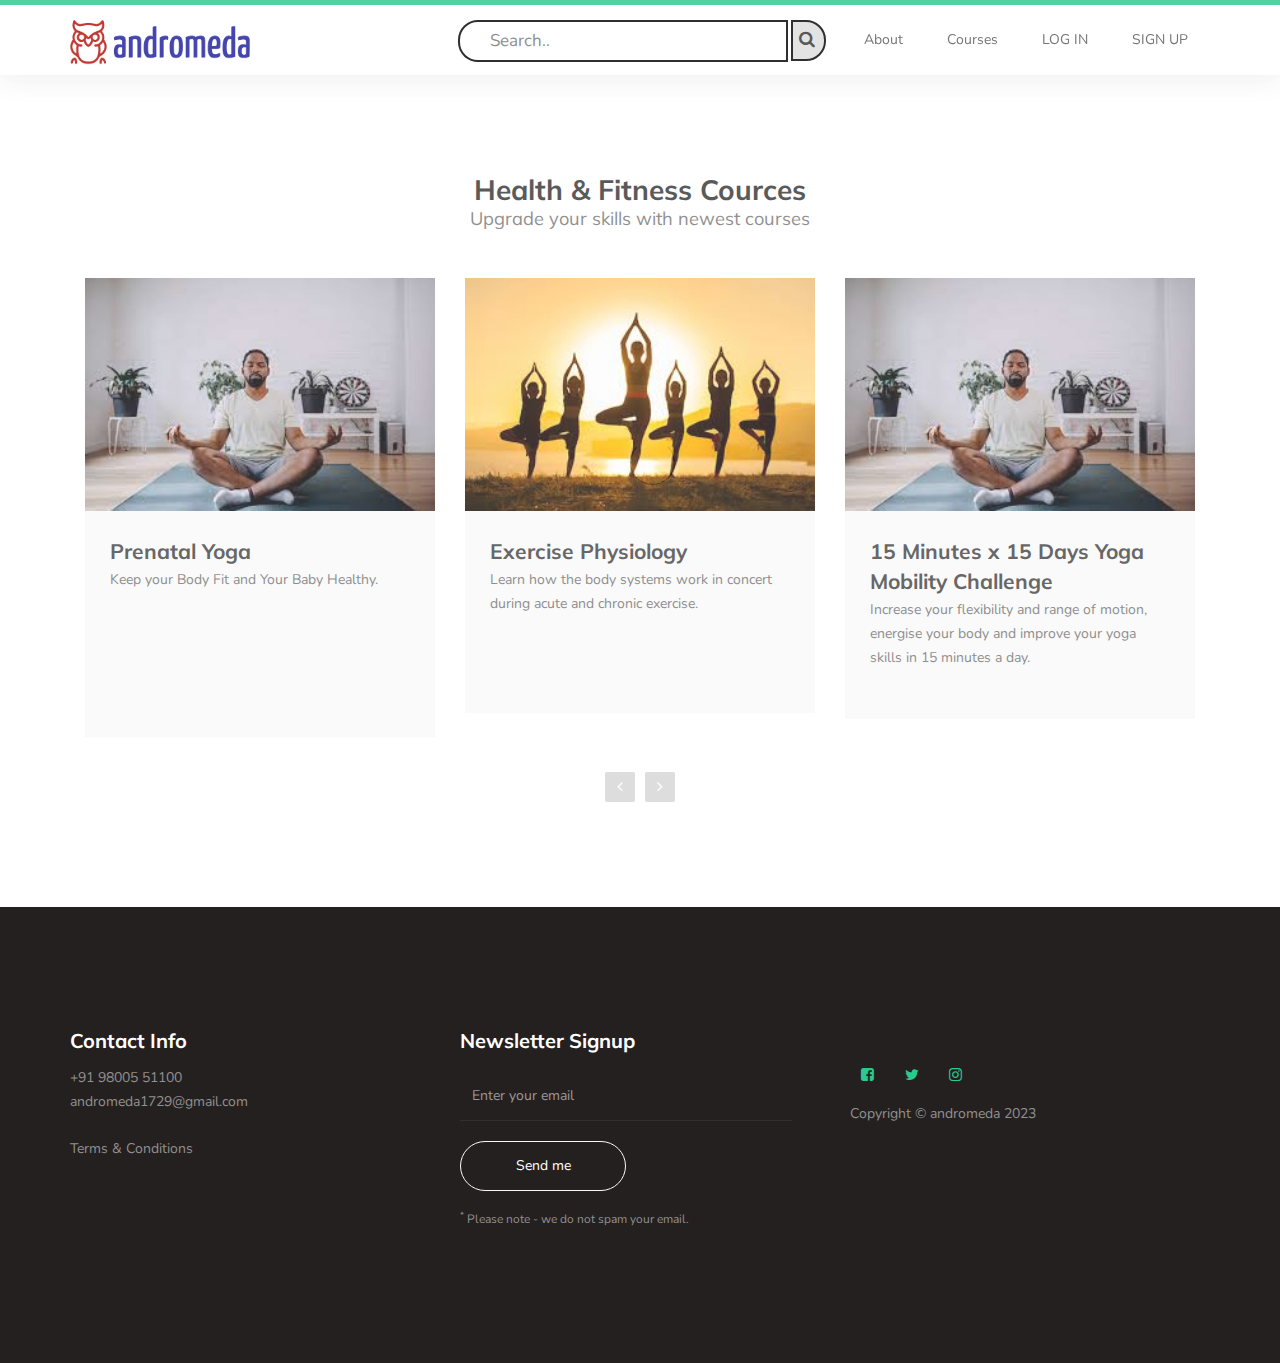
<file: health& fitness cources.html>
<!DOCTYPE html>
<html lang="en">
<head>

     <title>Andromeda</title>
     <link rel="icon" type="image/png" href="images/title logo.png">

     <meta charset="UTF-8">
     <meta http-equiv="X-UA-Compatible" content="IE=Edge">
     <meta name="description" content="">
     <meta name="keywords" content="">
     <meta name="author" content="">
     <meta name="viewport" content="width=device-width, initial-scale=1, maximum-scale=1">

     <link rel="stylesheet" href="css/bootstrap.min.css">
     <link rel="stylesheet" href="css/font-awesome.min.css">
     <link rel="stylesheet" href="css/owl.carousel.css">
     <link rel="stylesheet" href="css/owl.theme.default.min.css">

     <!-- MAIN CSS -->
     <link rel="stylesheet" href="css/templatemo-style.css">

</head>
<body id="top" data-spy="scroll" data-target=".navbar-collapse" data-offset="50">

     <!-- PRE LOADER -->
     <section class="preloader">
          <div class="spinner">

               <span class="spinner-rotate"></span>
               
          </div>
     </section>


     <section class="navbar custom-navbar navbar-fixed-top " role="navigation">
          <div class="container">

               <div class="navbar-header nav">
                    <button class="navbar-toggle" data-toggle="collapse" data-target=".navbar-collapse">
                         <span class="icon icon-bar"></span>
                         <span class="icon icon-bar"></span>
                         <span class="icon icon-bar"></span>
                    </button>

                    <!-- lOGO TEXT HERE -->
                    <a href="index.html" class="navbar-brand nav "><img src="images/logo.png" alt="logo" height="45" width="180"></a>
               </div>
       
                      
                 
               <!-- MENU LINKS -->
               <div class="collapse navbar-collapse navbar-right nav ">
                    
                    <ul class="nav navbar-nav navbar-nav-first ">
                        <li> <div class="search-container">
                              <form action="/action_page.php">
                                <input type="text" placeholder="Search.." name="search">&nbsp;&nbsp;
                                <button type="submit"><i class="fa fa-search"></i></button>
                              </form>
                            </div>
                         </li>
                         <li><a href="about.html" class="smoothScroll">About</a></li>
                         <li class="dropdown"><a href="#"><span>Courses</span> <i class="bi bi-chevron-down"></i></a>
                              <ul>
                                <li><a href="Personality Development.html">Personality Development</a></li>
                                <li><a href="linux.html">Linux &nbsp;&nbsp;&nbsp;&nbsp;&nbsp;&nbsp;&nbsp;&nbsp;&nbsp;&nbsp;&nbsp;
                                   &nbsp;&nbsp;&nbsp;&nbsp;&nbsp;&nbsp;&nbsp;&nbsp;&nbsp;&nbsp;&nbsp;&nbsp;&nbsp;&nbsp;&nbsp;&nbsp;&nbsp;&nbsp;&nbsp;&nbsp;&nbsp;</a></li>
                                <li><a href="health& fitness cources.html">Health and Fitness&nbsp;&nbsp;&nbsp;&nbsp;&nbsp;&nbsp;&nbsp;&nbsp;&nbsp;&nbsp;&nbsp;</a></li>
                                <li><a href="web developer.html">Web Development&nbsp;&nbsp;&nbsp;&nbsp;&nbsp;&nbsp;&nbsp;&nbsp;&nbsp;&nbsp;&nbsp;</a></li>
                                <li><a href="career development.html">Career Development&nbsp;&nbsp;&nbsp;&nbsp;&nbsp;&nbsp;&nbsp;&nbsp;</a></li>
                              </ul>
                            </li>
                         <li><a href="login.html" class="smoothScroll">LOG IN</a></li>
                         <li><a href="signin.html" class="smoothScroll">SIGN UP</a></li>
                    </ul>
               </div>

          </div>
     </section>


     <!-- HOME -->
     <!-- <section id="home">
          <div class="row">

                    <div class="owl-carousel owl-theme home-slider">
                         <div class="item item-first">
                              <div class="caption">
                                   <div class="container">
                                        <div class="col-md-6 col-sm-12">
                                             <h1>Distance Learning Education Center</h1>
                                             <h3>Our online courses are designed to fit in your industry supporting all-round with latest technologies.</h3>
                                             <a href="#feature" class="section-btn btn btn-default smoothScroll">Discover more</a>
                                        </div>
                                   </div>
                              </div>
                         </div>

                         <div class="item item-second">
                              <div class="caption">
                                   <div class="container">
                                        <div class="col-md-6 col-sm-12">
                                             <h1>Start your journey with our practical courses</h1>
                                             <h3>Our online courses are built in partnership with technology leaders and are designed to meet industry demands.</h3>
                                             <a href="#courses" class="section-btn btn btn-default smoothScroll">Take a course</a>
                                        </div>
                                   </div>
                              </div>
                         </div>

                         <div class="item item-third">
                              <div class="caption">
                                   <div class="container">
                                        <div class="col-md-6 col-sm-12">
                                             <h1>Efficient Learning Methods</h1>
                                             <h3>Nam eget sapien vel nibh euismod vulputate in vel nibh. Quisque eu ex eu urna venenatis sollicitudin ut at libero. Visit <a rel="nofollow" href="https://www.facebook.com/templatemo">templatemo</a> page.</h3>
                                             <a href="#contact" class="section-btn btn btn-default smoothScroll">Let's chat</a>
                                        </div>
                                   </div>
                              </div>
                         </div>
                    </div>
          </div>
     </section> -->


     <!-- FEATURE -->
     <!-- <section id="feature">
          <div class="container">
               <div class="row">

                    <div class="col-md-4 col-sm-4">
                         <div class="feature-thumb">
                              <span>01</span>
                              <h3>Trending Courses</h3>
                              <p>Known is free education HTML Bootstrap Template. You can download and use this for your website.</p>
                         </div>
                    </div>

                    <div class="col-md-4 col-sm-4">
                         <div class="feature-thumb">
                              <span>02</span>
                              <h3>Books & Library</h3>
                              <p>Lorem ipsum dolor sit amet, consectetur adipisicing eiusmod tempor incididunt ut labore et dolore magna.</p>
                         </div>
                    </div>

                    <div class="col-md-4 col-sm-4">
                         <div class="feature-thumb">
                              <span>03</span>
                              <h3>Certified Teachers</h3>
                              <p>templatemo provides a wide variety of free Bootstrap Templates for you. Please tell your friends about us. Thank you.</p>
                         </div>
                    </div>

               </div>
          </div>
     </section> -->


     <!-- ABOUT
     <section id="about">
          <div class="container">
               <div class="row">

                    <div class="col-md-6 col-sm-12">
                         <div class="about-info">
                              <h2>Start your journey to a better life with online practical courses</h2>

                              <figure>
                                   <span><i class="fa fa-users"></i></span>
                                   <figcaption>
                                        <h3>Professional Trainers</h3>
                                        <p>Lorem ipsum dolor sit amet, consectetur adipisicing elit. Sint ipsa voluptatibus.</p>
                                   </figcaption>
                              </figure>

                              <figure>
                                   <span><i class="fa fa-certificate"></i></span>
                                   <figcaption>
                                        <h3>International Certifications</h3>
                                        <p>Lorem ipsum dolor sit amet, consectetur adipisicing elit. Sint ipsa voluptatibus.</p>
                                   </figcaption>
                              </figure>

                              <figure>
                                   <span><i class="fa fa-bar-chart-o"></i></span>
                                   <figcaption>
                                        <h3>Free for 3 months</h3>
                                        <p>Lorem ipsum dolor sit amet, consectetur adipisicing elit. Sint ipsa voluptatibus.</p>
                                   </figcaption>
                              </figure>
                         </div>
                    </div>

                    <div class="col-md-offset-1 col-md-4 col-sm-12">
                         <div class="entry-form">
                              <form action="#" method="post">
                                   <h2>Signup today</h2>
                                   <input type="text" name="full name" class="form-control" placeholder="Full name" required="">

                                   <input type="email" name="email" class="form-control" placeholder="Your email address" required="">

                                   <input type="password" name="password" class="form-control" placeholder="Your password" required="">

                                   <button class="submit-btn form-control" id="form-submit">Get started</button>
                              </form>
                         </div>
                    </div>

               </div>
          </div>
     </section> -->


     <!-- TEAM -->
     <!-- <section id="team">
          <div class="container">
               <div class="row">

                    <div class="col-md-12 col-sm-12">
                         <div class="section-title">
                              <h2>Teachers <small>Meet Professional Trainers</small></h2>
                         </div>
                    </div>

                    <div class="col-md-3 col-sm-6">
                         <div class="team-thumb">
                              <div class="team-image">
                                   <img src="images/author-image1.jpg" class="img-responsive" alt="">
                              </div>
                              <div class="team-info">
                                   <h3>Mark Wilson</h3>
                                   <span>I love Teaching</span>
                              </div>
                              <ul class="social-icon">
                                   <li><a href="#" class="fa fa-facebook-square" attr="facebook icon"></a></li>
                                   <li><a href="#" class="fa fa-twitter"></a></li>
                                   <li><a href="#" class="fa fa-instagram"></a></li>
                              </ul>
                         </div>
                    </div>

                    <div class="col-md-3 col-sm-6">
                         <div class="team-thumb">
                              <div class="team-image">
                                   <img src="images/author-image2.jpg" class="img-responsive" alt="">
                              </div>
                              <div class="team-info">
                                   <h3>Catherine</h3>
                                   <span>Education is the key!</span>
                              </div>
                              <ul class="social-icon">
                                   <li><a href="#" class="fa fa-google"></a></li>
                                   <li><a href="#" class="fa fa-instagram"></a></li>
                              </ul>
                         </div>
                    </div>

                    <div class="col-md-3 col-sm-6">
                         <div class="team-thumb">
                              <div class="team-image">
                                   <img src="images/author-image3.jpg" class="img-responsive" alt="">
                              </div>
                              <div class="team-info">
                                   <h3>Jessie Ca</h3>
                                   <span>I like Online Courses</span>
                              </div>
                              <ul class="social-icon">
                                   <li><a href="#" class="fa fa-twitter"></a></li>
                                   <li><a href="#" class="fa fa-envelope-o"></a></li>
                                   <li><a href="#" class="fa fa-linkedin"></a></li>
                              </ul>
                         </div>
                    </div>

                    <div class="col-md-3 col-sm-6">
                         <div class="team-thumb">
                              <div class="team-image">
                                   <img src="images/author-image4.jpg" class="img-responsive" alt="">
                              </div>
                              <div class="team-info">
                                   <h3>Andrew Berti</h3>
                                   <span>Learning is fun</span>
                              </div>
                              <ul class="social-icon">
                                   <li><a href="#" class="fa fa-twitter"></a></li>
                                   <li><a href="#" class="fa fa-google"></a></li>
                                   <li><a href="#" class="fa fa-behance"></a></li>
                              </ul>
                         </div>
                    </div>

               </div>
          </div>
     </section> -->


     <!-- Courses -->
     <section id="courses">
          <div class="container">
               <div class="row">

                    <div class="col-md-12 col-sm-12">
                         <div class="section-title">
                              <h2>Health & Fitness Cources <small>Upgrade your skills with newest courses</small></h2>
                         </div>

                         <div class="owl-carousel owl-theme owl-courses">
                              <div class="col-md-4 col-sm-4">
                                   <div class="item">
                                        <div class="courses-thumb">
                                             <div class="courses-top">
                                                  <div class="courses-image">
                                                       <img src="images/yoga3.jpg" class="img-responsive" alt="">
                                                  </div>
                                        <!--      <div class="courses-date">
                                                       <span><i class="fa fa-calendar"></i> 12 / 7 / 2018</span>
                                                       <span><i class="fa fa-clock-o"></i> 7 Hours</span>
                                                  </div>  -->
                                             </div>

                                             <div class="courses-detail">
                                                  <h3><a href="#">Prenatal Yoga</a></h3>
                                                  <p>Keep your Body Fit and Your Baby Healthy.<br><br><br><br><br><br></p>
                                             </div>

                                             <!-- <div class="courses-info">
                                                  <div class="courses-author">
                                                       <img src="images/author-image1.jpg" class="img-responsive" alt="">
                                                       <span>Mark Wilson</span>
                                                  </div>
                                                  <div class="courses-price">
                                                       <a href="#"><span>USD 25</span></a>
                                                  </div>
                                             </div> -->
                                        </div>
                                   </div>
                              </div>

                              <div class="col-md-4 col-sm-4">
                                   <div class="item">
                                        <div class="courses-thumb">
                                             <div class="courses-top">
                                                  <div class="courses-image">
                                                       <img src="images/yoga2.jpg" class="img-responsive" alt="">
                                                  </div>
                                       <!--       <div class="courses-date">
                                                       <span><i class="fa fa-calendar"></i> 20 / 7 / 2018</span>
                                                       <span><i class="fa fa-clock-o"></i> 4.5 Hours</span>
                                                  </div>  -->
                                             </div>

                                             <div class="courses-detail">
                                                  <h3><a href="#">Exercise Physiology</a></h3>
                                                  <p>Learn how the body systems work in concert during acute and chronic exercise.<br><br><br><br></p>
                                             </div>

                                             <!-- <div class="courses-info">
                                                  <div class="courses-author">
                                                       <img src="images/author-image2.jpg" class="img-responsive" alt="">
                                                       <span>Jessica</span>
                                                  </div>
                                                  <div class="courses-price">
                                                       <a href="#"><span>USD 80</span></a>
                                                  </div>
                                             </div> -->
                                        </div>
                                   </div>
                              </div>

                              <div class="col-md-4 col-sm-4">
                                   <div class="item">
                                        <div class="courses-thumb">
                                             <div class="courses-top">
                                                  <div class="courses-image">
                                                       <img src="images/yoga3.jpg" class="img-responsive" alt="">
                                                  </div>
                                   <!--           <div class="courses-date">
                                                       <span><i class="fa fa-calendar"></i> 15 / 8 / 2018</span>
                                                       <span><i class="fa fa-clock-o"></i> 6 Hours</span>
                                                  </div>  -->
                                             </div>

                                             <div class="courses-detail">
                                                  <h3><a href="#">15 Minutes x 15 Days Yoga Mobility Challenge</a></h3>
                                                  <p>Increase your flexibility and range of motion, energise your body and improve your yoga skills in 15 minutes a day.<br><br></p>
                                             </div>

                                             <!-- <div class="courses-info">
                                                  <div class="courses-author">
                                                       <img src="images/author-image3.jpg" class="img-responsive" alt="">
                                                       <span>Catherine</span>
                                                  </div>
                                                  <div class="courses-price free">
                                                       <a href="#"><span>Free</span></a>
                                                  </div>
                                             </div> -->
                                        </div>
                                   </div>
                              </div>

                              <div class="col-md-4 col-sm-4">
                                   <div class="item">
                                        <div class="courses-thumb">
                                             <div class="courses-top">
                                                  <div class="courses-image">
                                                       <img src="images/yoga2.jpg" class="img-responsive" alt="">
                                                  </div>
                                        <!--      <div class="courses-date">
                                                       <span><i class="fa fa-calendar"></i> 10 / 8 / 2018</span>
                                                       <span><i class="fa fa-clock-o"></i> 8 Hours</span>
                                                  </div> -->
                                             </div>

                                             <div class="courses-detail">
                                                  <h3><a href="#">Diet And Nutrition Coach Certification: Beginner To Advanced</a></h3>
                                                  <p>Become A Nutrition Coach: Create Muscle Growth & Fat Loss Meal Plans, Build A Fitness Diet Business & Be A Health Expert</p>
                                             </div>

                                             <!-- <div class="courses-info">
                                                  <div class="courses-author">
                                                       <img src="images/author-image1.jpg" class="img-responsive" alt="">
                                                       <span>Mark Wilson</span>
                                                  </div>
                                                  <div class="courses-price">
                                                       <a href="#"><span>USD 45</span></a>
                                                  </div>
                                             </div> -->
                                        </div>
                                   </div>
                              </div>

                              <div class="col-md-4 col-sm-4">
                                   <div class="item">
                                        <div class="courses-thumb">
                                             <div class="courses-top">
                                                  <div class="courses-image">
                                                       <img src="images/yoga3.jpg" class="img-responsive" alt="">
                                                  </div>
                                   <!--           <div class="courses-date">
                                                       <span><i class="fa fa-calendar"></i> 5 / 10 / 2018</span>
                                                       <span><i class="fa fa-clock-o"></i> 10 Hours</span>
                                                  </div>   -->
                                             </div>

                                             <div class="courses-detail">
                                                  <h3><a href="#">The No. 1 Breathwork & Meditation course | "Breath is Life"</a></h3>
                                                  <p>Tap into the power of your breath and develop health, happiness and inner richness. A complete breathwork course.
                                                  </p>
                                             </div>

                                             <!-- <div class="courses-info">
                                                  <div class="courses-author">
                                                       <img src="images/author-image2.jpg" class="img-responsive" alt="">
                                                       <span>Jessica</span>
                                                  </div>
                                                  <div class="courses-price free">
                                                       <a href="#"><span>Free</span></a>
                                                  </div>
                                             </div> -->
                                        </div>
                                   </div>
                              </div>

                         </div>

               </div>
          </div>

          
             <!-- Courses -->
     
         <!-- <div class="container">
               <div class="row">

                    <div class="col-md-12 col-sm-12">
                         <div class="section-title">
                              <h2>Popular Courses <small>Upgrade your skills with newest courses</small></h2>
                         </div>

                         <div class="owl-carousel owl-theme owl-courses">
                              <div class="col-md-4 col-sm-4">
                                   <div class="item">
                                        <div class="courses-thumb">
                                             <div class="courses-top">
                                                  <div class="courses-image">
                                                       <img src="images/courses-image1.jpg" class="img-responsive" alt="">
                                                  </div> 
                                                      <div class="courses-date">
                                                       <span><i class="fa fa-calendar"></i> 12 / 7 / 2018</span>
                                                       <span><i class="fa fa-clock-o"></i> 7 Hours</span>
                                                  </div> 
                                            </div> -->

                                      <!--       <div class="courses-detail">
                                                  <h3><a href="#">Social Media Management</a></h3>
                                                  <p>Lorem ipsum dolor sit amet, consectetur adipiscing elit.</p>
                                             </div>  -->

                                             <!-- <div class="courses-info">
                                                  <div class="courses-author">
                                                       <img src="images/author-image1.jpg" class="img-responsive" alt="">
                                                       <span>Mark Wilson</span>
                                                  </div>
                                                  <div class="courses-price">
                                                       <a href="#"><span>USD 25</span></a>
                                                  </div>
                                             </div>
                                        </div>
                                   </div>
                              </div>   -->

                       <!--      <div class="col-md-4 col-sm-4">
                                   <div class="item">
                                        <div class="courses-thumb">
                                             <div class="courses-top">
                                                  <div class="courses-image">
                                                       <img src="images/courses-image2.jpg" class="img-responsive" alt="">
                                                  </div>  --> 
                                       <!--       <div class="courses-date">
                                                       <span><i class="fa fa-calendar"></i> 20 / 7 / 2018</span>
                                                       <span><i class="fa fa-clock-o"></i> 4.5 Hours</span>
                                                  </div> 
                                             </div> -->

                                 <!--            <div class="courses-detail">
                                                  <h3><a href="#">Graphic & Web Design</a></h3>
                                                  <p>Lorem ipsum dolor sit amet, consectetur adipiscing elit.</p>
                                             </div>    -->

                                             <!-- <div class="courses-info">
                                                  <div class="courses-author">
                                                       <img src="images/author-image2.jpg" class="img-responsive" alt="">
                                                       <span>Jessica</span>
                                                  </div>
                                                  <div class="courses-price">
                                                       <a href="#"><span>USD 80</span></a>
                                                  </div>
                                             </div>
                                        </div>
                                   </div>
                              </div> -->

                     <!--         <div class="col-md-4 col-sm-4">
                                   <div class="item">
                                        <div class="courses-thumb">
                                             <div class="courses-top">
                                                  <div class="courses-image">
                                                       <img src="images/courses-image3.jpg" class="img-responsive" alt="">
                                                  </div>   
                                                 <div class="courses-date">
                                                       <span><i class="fa fa-calendar"></i> 15 / 8 / 2018</span>
                                                       <span><i class="fa fa-clock-o"></i> 6 Hours</span>
                                                  </div> 
                                             </div>   -->

                             <!--               <div class="courses-detail">
                                                  <h3><a href="#">Marketing Communication</a></h3>
                                                  <p>Lorem ipsum dolor sit amet, consectetur adipiscing elit.</p>
                                             </div>  --> 

                                             <!-- <div class="courses-info">
                                                  <div class="courses-author">
                                                       <img src="images/author-image3.jpg" class="img-responsive" alt="">
                                                       <span>Catherine</span>
                                                  </div>
                                                  <div class="courses-price free">
                                                       <a href="#"><span>Free</span></a>
                                                  </div>
                                             </div> 
                                        </div>
                                   </div>
                              </div>-->

                         <!--         <div class="col-md-4 col-sm-4">
                                   <div class="item">
                                        <div class="courses-thumb">
                                             <div class="courses-top">
                                                  <div class="courses-image">
                                                       <img src="images/courses-image4.jpg" class="img-responsive" alt="">
                                                  </div>  -->
                                         <!--     <div class="courses-date">
                                                       <span><i class="fa fa-calendar"></i> 10 / 8 / 2018</span>
                                                       <span><i class="fa fa-clock-o"></i> 8 Hours</span>
                                                  </div> 
                                             </div>-->

                                   <!--              <div class="courses-detail">
                                                  <h3><a href="#">Summer Kids</a></h3>
                                                  <p>Lorem ipsum dolor sit amet, consectetur adipiscing elit.</p>
                                             </div>  -->

                                             <!-- <div class="courses-info">
                                                  <div class="courses-author">
                                                       <img src="images/author-image1.jpg" class="img-responsive" alt="">
                                                       <span>Mark Wilson</span>
                                                  </div>
                                                  <div class="courses-price">
                                                       <a href="#"><span>USD 45</span></a>
                                                  </div>
                                             </div> 
                                        </div>
                                   </div>
                              </div> -->

                    <!--              <div class="col-md-4 col-sm-4">
                                   <div class="item">
                                        <div class="courses-thumb">
                                             <div class="courses-top">
                                                  <div class="courses-image">
                                                       <img src="images/courses-image5.jpg" class="img-responsive" alt="">
                                                  </div>  -->
                                   <!--           <div class="courses-date">
                                                       <span><i class="fa fa-calendar"></i> 5 / 10 / 2018</span>
                                                       <span><i class="fa fa-clock-o"></i> 10 Hours</span>
                                                  </div> 
                                             </div>  -->

                             <!--                    <div class="courses-detail">
                                                  <h3><a href="#">Business &amp; Management</a></h3>
                                                  <p>Lorem ipsum dolor sit amet, consectetur adipiscing elit.</p>
                                             </div>   -->

                                             <!-- <div class="courses-info">
                                                  <div class="courses-author">
                                                       <img src="images/author-image2.jpg" class="img-responsive" alt="">
                                                       <span>Jessica</span>
                                                  </div>
                                                  <div class="courses-price free">
                                                       <a href="#"><span>Free</span></a>
                                                  </div>
                                             </div> 
                                        </div>
                                   </div>
                              </div>

                         </div>

               </div>
          </div>  -->

          

           
             <!-- Courses -->
     
     <!--         <div class="container">
               <div class="row">

                    <div class="col-md-12 col-sm-12">
                         <div class="section-title">
                              <h2>Popular Courses <small>Upgrade your skills with newest courses</small></h2>
                         </div>

                         <div class="owl-carousel owl-theme owl-courses">
                              <div class="col-md-4 col-sm-4">
                                   <div class="item">
                                        <div class="courses-thumb">
                                             <div class="courses-top">
                                                  <div class="courses-image">
                                                       <img src="images/courses-image1.jpg" class="img-responsive" alt="">
                                                  </div>  -->
                                                 <!--      <div class="courses-date">
                                                       <span><i class="fa fa-calendar"></i> 12 / 7 / 2018</span>
                                                       <span><i class="fa fa-clock-o"></i> 7 Hours</span>
                                                  </div>  
                                             </div>  -->

                                   <!--              <div class="courses-detail">
                                                  <h3><a href="#">Social Media Management</a></h3>
                                                  <p>Lorem ipsum dolor sit amet, consectetur adipiscing elit.</p>
                                             </div>   -->

                                             <!-- <div class="courses-info">
                                                  <div class="courses-author">
                                                       <img src="images/author-image1.jpg" class="img-responsive" alt="">
                                                       <span>Mark Wilson</span>
                                                  </div>
                                                  <div class="courses-price">
                                                       <a href="#"><span>USD 25</span></a>
                                                  </div>
                                             </div>
                                        </div>
                                   </div>
                              </div>   -->

                      <!--            <div class="col-md-4 col-sm-4">
                                   <div class="item">
                                        <div class="courses-thumb">
                                             <div class="courses-top">
                                                  <div class="courses-image">
                                                       <img src="images/courses-image2.jpg" class="img-responsive" alt="">
                                                  </div>    -->
                                       <!--       <div class="courses-date">
                                                       <span><i class="fa fa-calendar"></i> 20 / 7 / 2018</span>
                                                       <span><i class="fa fa-clock-o"></i> 4.5 Hours</span>
                                                  </div>  
                                             </div> -->

                                   <!--              <div class="courses-detail">
                                                  <h3><a href="#">Graphic & Web Design</a></h3>
                                                  <p>Lorem ipsum dolor sit amet, consectetur adipiscing elit.</p>
                                             </div>   -->

                                             <!-- <div class="courses-info">
                                                  <div class="courses-author">
                                                       <img src="images/author-image2.jpg" class="img-responsive" alt="">
                                                       <span>Jessica</span>
                                                  </div>
                                                  <div class="courses-price">
                                                       <a href="#"><span>USD 80</span></a>
                                                  </div>
                                             </div> 
                                        </div>
                                   </div>
                              </div>   -->

                     <!--             <div class="col-md-4 col-sm-4">
                                   <div class="item">
                                        <div class="courses-thumb">
                                             <div class="courses-top">
                                                  <div class="courses-image">
                                                       <img src="images/courses-image3.jpg" class="img-responsive" alt="">
                                                  </div>  -->
                                     <!--         <div class="courses-date">
                                                       <span><i class="fa fa-calendar"></i> 15 / 8 / 2018</span>
                                                       <span><i class="fa fa-clock-o"></i> 6 Hours</span>
                                                  </div> 
                                             </div> -->

                                <!--                 <div class="courses-detail">
                                                  <h3><a href="#">Marketing Communication</a></h3>
                                                  <p>Lorem ipsum dolor sit amet, consectetur adipiscing elit.</p>
                                             </div>    -->

                                             <!-- <div class="courses-info">
                                                  <div class="courses-author">
                                                       <img src="images/author-image3.jpg" class="img-responsive" alt="">
                                                       <span>Catherine</span>
                                                  </div>
                                                  <div class="courses-price free">
                                                       <a href="#"><span>Free</span></a>
                                                  </div>
                                             </div>
                                        </div>
                                   </div>
                              </div>   -->

                  <!--                <div class="col-md-4 col-sm-4">
                                   <div class="item">
                                        <div class="courses-thumb">
                                             <div class="courses-top">
                                                  <div class="courses-image">
                                                       <img src="images/courses-image4.jpg" class="img-responsive" alt="">
                                                  </div>  -->
                                        <!--      <div class="courses-date">
                                                       <span><i class="fa fa-calendar"></i> 10 / 8 / 2018</span>
                                                       <span><i class="fa fa-clock-o"></i> 8 Hours</span>
                                                  </div>
                                             </div> -->

                                  <!--               <div class="courses-detail">
                                                  <h3><a href="#">Summer Kids</a></h3>
                                                  <p>Lorem ipsum dolor sit amet, consectetur adipiscing elit.</p>
                                             </div>  -->

                                             <!-- <div class="courses-info">
                                                  <div class="courses-author">
                                                       <img src="images/author-image1.jpg" class="img-responsive" alt="">
                                                       <span>Mark Wilson</span>
                                                  </div>
                                                  <div class="courses-price">
                                                       <a href="#"><span>USD 45</span></a>
                                                  </div>
                                             </div>
                                        </div>
                                   </div>
                              </div> -->

            <!--              <div class="col-md-4 col-sm-4">
                                   <div class="item">
                                        <div class="courses-thumb">
                                             <div class="courses-top">
                                                  <div class="courses-image">
                                                       <img src="images/courses-image5.jpg" class="img-responsive" alt="">
                                                  </div>  -->
                                   <!--           <div class="courses-date">
                                                       <span><i class="fa fa-calendar"></i> 5 / 10 / 2018</span>
                                                       <span><i class="fa fa-clock-o"></i> 10 Hours</span>
                                                  </div> 
                                             </div>  -->

                      <!--                   <div class="courses-detail">
                                                  <h3><a href="#">Business &amp; Management</a></h3>
                                                  <p>Lorem ipsum dolor sit amet, consectetur adipiscing elit.</p>
                                             </div>   -->

                                             <!-- <div class="courses-info">
                                                  <div class="courses-author">
                                                       <img src="images/author-image2.jpg" class="img-responsive" alt="">
                                                       <span>Jessica</span>
                                                  </div>
                                                  <div class="courses-price free">
                                                       <a href="#"><span>Free</span></a>
                                                  </div>
                                             </div> 
                                        </div>
                                   </div>
                              </div>

                         </div>-->

               </div>
          </div>   

           </section> 


     <!-- TESTIMONIAL -->
     <!-- <section id="testimonial">
          <div class="container">
               <div class="row">

                    <div class="col-md-12 col-sm-12">
                         <div class="section-title">
                              <h2>Student Reviews <small>from around the world</small></h2>
                         </div>

                         <div class="owl-carousel owl-theme owl-client">
                              <div class="col-md-4 col-sm-4">
                                   <div class="item">
                                        <div class="tst-image">
                                             <img src="images/tst-image1.jpg" class="img-responsive" alt="">
                                        </div>
                                        <div class="tst-author">
                                             <h4>Jackson</h4>
                                             <span>Shopify Developer</span>
                                        </div>
                                        <p>You really do help young creative minds to get quality education and professional job search assistance. I’d recommend it to everyone!</p>
                                        <div class="tst-rating">
                                             <i class="fa fa-star"></i>
                                             <i class="fa fa-star"></i>
                                             <i class="fa fa-star"></i>
                                             <i class="fa fa-star"></i>
                                             <i class="fa fa-star"></i>
                                        </div>
                                   </div>
                              </div>

                              <div class="col-md-4 col-sm-4">
                                   <div class="item">
                                        <div class="tst-image">
                                             <img src="images/tst-image2.jpg" class="img-responsive" alt="">
                                        </div>
                                        <div class="tst-author">
                                             <h4>Camila</h4>
                                             <span>Marketing Manager</span>
                                        </div>
                                        <p>Trying something new is exciting! Thanks for the amazing law course and the great teacher who was able to make it interesting.</p>
                                        <div class="tst-rating">
                                             <i class="fa fa-star"></i>
                                             <i class="fa fa-star"></i>
                                             <i class="fa fa-star"></i>
                                        </div>
                                   </div>
                              </div>

                              <div class="col-md-4 col-sm-4">
                                   <div class="item">
                                        <div class="tst-image">
                                             <img src="images/tst-image3.jpg" class="img-responsive" alt="">
                                        </div>
                                        <div class="tst-author">
                                             <h4>Barbie</h4>
                                             <span>Art Director</span>
                                        </div>
                                        <p>Donec erat libero, blandit vitae arcu eu, lacinia placerat justo. Sed sollicitudin quis felis vitae hendrerit.</p>
                                        <div class="tst-rating">
                                             <i class="fa fa-star"></i>
                                             <i class="fa fa-star"></i>
                                             <i class="fa fa-star"></i>
                                             <i class="fa fa-star"></i>
                                        </div>
                                   </div>
                              </div>

                              <div class="col-md-4 col-sm-4">
                                   <div class="item">
                                        <div class="tst-image">
                                             <img src="images/tst-image4.jpg" class="img-responsive" alt="">
                                        </div>
                                        <div class="tst-author">
                                             <h4>Andrio</h4>
                                             <span>Web Developer</span>
                                        </div>
                                        <p>Nam eget mi eu ante faucibus viverra nec sed magna. Vivamus viverra sapien ex, elementum varius ex sagittis vel.</p>
                                        <div class="tst-rating">
                                             <i class="fa fa-star"></i>
                                             <i class="fa fa-star"></i>
                                             <i class="fa fa-star"></i>
                                             <i class="fa fa-star"></i>
                                        </div>
                                   </div>
                              </div>

                         </div>

               </div>
          </div>
     </section>  -->


     <!-- CONTACT
     <section id="contact">
          <div class="container">
               <div class="row">

                    <div class="col-md-6 col-sm-12">
                         <form id="contact-form" role="form" action="" method="post">
                              <div class="section-title">
                                   <h2>Contact us <small>we love conversations. let us talk!</small></h2>
                              </div>

                              <div class="col-md-12 col-sm-12">
                                   <input type="text" class="form-control" placeholder="Enter full name" name="name" required="">
                    
                                   <input type="email" class="form-control" placeholder="Enter email address" name="email" required="">

                                   <textarea class="form-control" rows="6" placeholder="Tell us about your message" name="message" required=""></textarea>
                              </div>

                              <div class="col-md-4 col-sm-12">
                                   <input type="submit" class="form-control" name="send message" value="Send Message">
                              </div>

                         </form>
                    </div>

                    <div class="col-md-6 col-sm-12">
                         <div class="contact-image">
                              <img src="images/contact-image.jpg" class="img-responsive" alt="Smiling Two Girls">
                         </div>
                    </div>

               </div>
          </div>
     </section>        -->


     <!-- FOOTER -->
     <footer id="footer">
          <div class="container">
               <div class="row">
                    <div class="col-md-4 col-sm-6">
                         <div class="footer-info">
                              <div class="section-title">
                                   <h2>Contact Info</h2>
                              </div>
                              <address>
                                   <p>+91 98005 51100</p>
                                   <p><a href="mailto:youremail.co">andromeda1729@gmail.com</a></p>
                              </address>

                              <div class="footer_menu">
                                   <!-- <h2>Quick Links</h2> -->
                                   <ul>
                                        <!-- <li><a href="#">Career</a></li> -->
                                        <!-- <li><a href="#">Investor</a></li> -->
                                        <li><a href="#">Terms & Conditions</a></li>
                                        <!-- <li><a href="#">Refund Policy</a></li> -->
                                   </ul>
                              </div>
                         </div>
                    </div>

                    <div class="col-md-4 col-sm-12">
                         <div class="footer-info newsletter-form">
                              <div class="section-title">
                                   <h2>Newsletter Signup</h2>
                              </div>
                              <div>
                                   <div class="form-group">
                                        <form action="#" method="get">
                                             <input type="email" class="form-control" placeholder="Enter your email" name="email" id="email" required="">
                                             <input type="submit" class="form-control" name="submit" id="form-submit" value="Send me">
                                        </form>
                                        <span><sup>*</sup> Please note - we do not spam your email.</span>
                                   </div>
                              </div>
                         </div>
                    </div>
                    <div class="col-md-4 col-sm-6">
                         <div class="footer-info">
                              <!-- <div class="section-title">
                                   <h2>Headquarter</h2>
                              </div>
                              <address>
                                   <p>1800 dapibus a tortor pretium,<br> Integer nisl dui, ABC 12000</p>
                              </address> -->

                              <ul class="social-icon">
                                   <li><a href="#" class="fa fa-facebook-square" attr="facebook icon"></a></li>
                                   <li><a href="#" class="fa fa-twitter"></a></li>
                                   <li><a href="#" class="fa fa-instagram"></a></li>
                              </ul>

                              <div class="copyright-text"> 
                                   <p>Copyright &copy; andromeda 2023</p>
                                   
                         
                              </div>
                         </div>
                    </div>
                    
               </div>
          </div>
     </footer>

     <!-- SCRIPTS -->
     <script src="js/jquery.js"></script>
     <script src="js/bootstrap.min.js"></script>
     <script src="js/owl.carousel.min.js"></script>
     <script src="js/smoothscroll.js"></script>
     <script src="js/custom.js"></script>

</body>
</html>
</file>
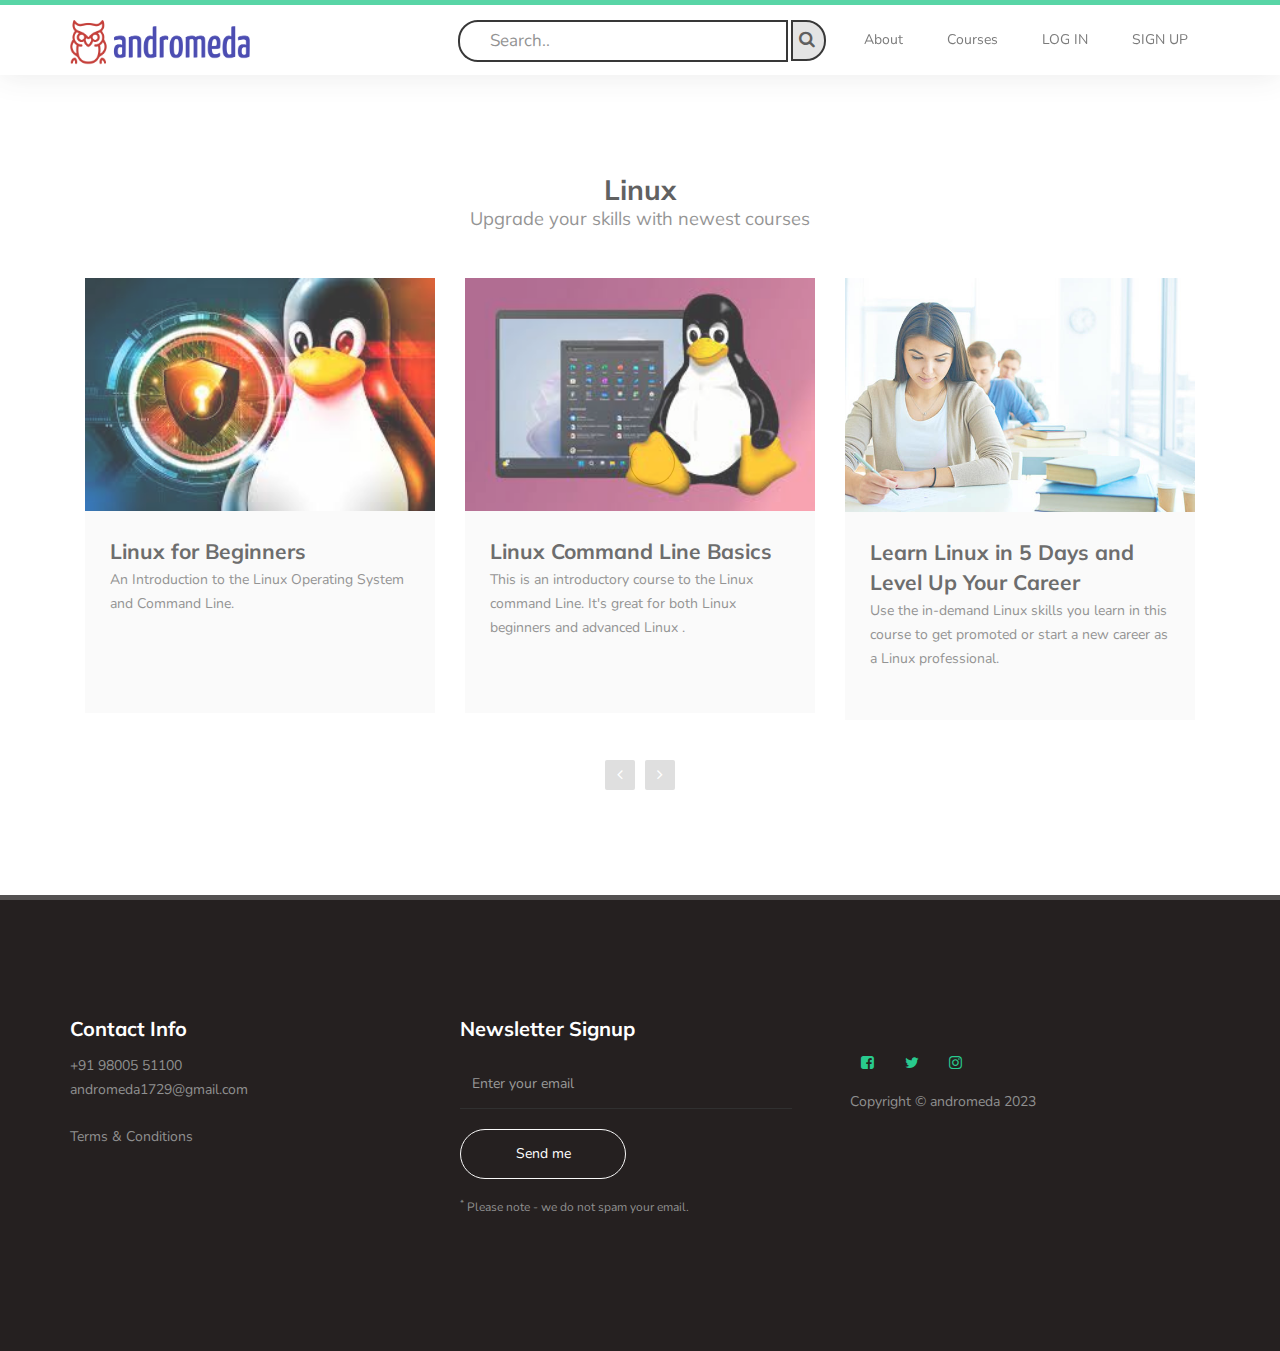
<file: linux.html>
<!DOCTYPE html>
<html lang="en">
<head>

     <title>Andromeda</title>
     <link rel="icon" type="image/png" href="images/title logo.png">

     <meta charset="UTF-8">
     <meta http-equiv="X-UA-Compatible" content="IE=Edge">
     <meta name="description" content="">
     <meta name="keywords" content="">
     <meta name="author" content="">
     <meta name="viewport" content="width=device-width, initial-scale=1, maximum-scale=1">

     <link rel="stylesheet" href="css/bootstrap.min.css">
     <link rel="stylesheet" href="css/font-awesome.min.css">
     <link rel="stylesheet" href="css/owl.carousel.css">
     <link rel="stylesheet" href="css/owl.theme.default.min.css">

     <!-- MAIN CSS -->
     <link rel="stylesheet" href="css/templatemo-style.css">

</head>
<body id="top" data-spy="scroll" data-target=".navbar-collapse" data-offset="50">

     <!-- PRE LOADER -->
     <section class="preloader">
          <div class="spinner">

               <span class="spinner-rotate"></span>
               
          </div>
     </section>

     <section class="navbar custom-navbar navbar-fixed-top " role="navigation">
          <div class="container">

               <div class="navbar-header nav">
                    <button class="navbar-toggle" data-toggle="collapse" data-target=".navbar-collapse">
                         <span class="icon icon-bar"></span>
                         <span class="icon icon-bar"></span>
                         <span class="icon icon-bar"></span>
                    </button>

                    <!-- lOGO TEXT HERE -->
                    <a href="index.html" class="navbar-brand nav "><img src="images/logo.png" alt="logo" height="45" width="180"></a>
               </div>
       
                      
                 
               <!-- MENU LINKS -->
               <div class="collapse navbar-collapse navbar-right nav ">
                    
                    <ul class="nav navbar-nav navbar-nav-first ">
                        <li> <div class="search-container">
                              <form action="/action_page.php">
                                <input type="text" placeholder="Search.." name="search">&nbsp;&nbsp;
                                <button type="submit"><i class="fa fa-search"></i></button>
                              </form>
                            </div>
                         </li>
                         <li><a href="about.html" class="smoothScroll">About</a></li>
                         <li class="dropdown"><a href="#"><span>Courses</span> <i class="bi bi-chevron-down"></i></a>
                              <ul>
                                <li><a href="Personality Development.html">Personality Development</a></li>
                                <li><a href="linux.html">Linux &nbsp;&nbsp;&nbsp;&nbsp;&nbsp;&nbsp;&nbsp;&nbsp;&nbsp;&nbsp;&nbsp;
                                   &nbsp;&nbsp;&nbsp;&nbsp;&nbsp;&nbsp;&nbsp;&nbsp;&nbsp;&nbsp;&nbsp;&nbsp;&nbsp;&nbsp;&nbsp;&nbsp;&nbsp;&nbsp;&nbsp;&nbsp;&nbsp;</a></li>
                                <li><a href="health& fitness cources.html">Health and Fitness&nbsp;&nbsp;&nbsp;&nbsp;&nbsp;&nbsp;&nbsp;&nbsp;&nbsp;&nbsp;&nbsp;</a></li>
                                <li><a href="web developer.html">Web Development&nbsp;&nbsp;&nbsp;&nbsp;&nbsp;&nbsp;&nbsp;&nbsp;&nbsp;&nbsp;&nbsp;</a></li>
                                <li><a href="career development.html">Career Development&nbsp;&nbsp;&nbsp;&nbsp;&nbsp;&nbsp;&nbsp;&nbsp;</a></li>
                              </ul>
                            </li>
                         <li><a href="login.html" class="smoothScroll">LOG IN</a></li>
                         <li><a href="signin.html" class="smoothScroll">SIGN UP</a></li>
                    </ul>
               </div>

          </div>
     </section>




     <!-- Courses -->
     <section id="courses">
          <div class="container">
               <div class="row">

                    <div class="col-md-12 col-sm-12">
                         <div class="section-title">
                              <h2>Linux <small>Upgrade your skills with newest courses</small></h2>
                         </div>

                         <div class="owl-carousel owl-theme owl-courses">
                              <div class="col-md-4 col-sm-4">
                                   <div class="item">
                                        <div class="courses-thumb">
                                             <div class="courses-top">
                                                  <div class="courses-image">
                                                       <img src="images/images5.jpg" class="img-responsive" alt="">
                                                  </div>
                                
                                             </div>

                                             <div class="courses-detail">
                                                  <h3><a href="#">Linux for Beginners</a></h3>
                                                  <p>An Introduction to the Linux Operating System and Command Line.<br><br><br><br></p>
                                             </div>

                        
                                        </div>
                                   </div>
                              </div>

                              <div class="col-md-4 col-sm-4">
                                   <div class="item">
                                        <div class="courses-thumb">
                                             <div class="courses-top">
                                                  <div class="courses-image">
                                                       <img src="images/images1.jpg" class="img-responsive" alt="">
                                                  </div>
                                   
                                             </div>

                                             <div class="courses-detail">
                                                  <h3><a href="#">Linux Command Line Basics</a></h3>
                                                  <p>This is an introductory course to the Linux command Line. It's great for both Linux beginners and advanced Linux .<br><br><br></p>
                                             </div>

                                        </div>
                                   </div>
                              </div>

                              <div class="col-md-4 col-sm-4">
                                   <div class="item">
                                        <div class="courses-thumb">
                                             <div class="courses-top">
                                                  <div class="courses-image">
                                                       <img src="images/courses-image3.jpg" class="img-responsive" alt="">
                                                  </div>
                                 
                                             </div>

                                             <div class="courses-detail">
                                                  <h3><a href="#">Learn Linux in 5 Days and Level Up Your Career</a></h3>
                                                  <p>Use the in-demand Linux skills you learn in this course to get promoted or start a new career as a Linux professional.<br><br></p>
                                             </div>

                                     
                                        </div>
                                   </div>
                              </div>

                              <div class="col-md-4 col-sm-4">
                                   <div class="item">
                                        <div class="courses-thumb">
                                             <div class="courses-top">
                                                  <div class="courses-image">
                                                       <img src="images/images5.jpg" class="img-responsive" alt="">
                                                  </div>
                                 
                                             </div>

                                             <div class="courses-detail">
                                                  <h3><a href="#">Linux Administration Bootcamp: Go from Beginner to Advanced</a></h3>
                                                  <p>Learn Red Hat Linux & CentOS: Use the in-demand skills to start a career as a Linux Server Admin or Linux Administrator!</p>
                                             </div>

                             
                                        </div>
                                   </div>
                              </div>

                              <div class="col-md-4 col-sm-4">
                                   <div class="item">
                                        <div class="courses-thumb">
                                             <div class="courses-top">
                                                  <div class="courses-image">
                                                       <img src="images/images1.jpg" class="img-responsive" alt="">
                                                  </div>
                        
                                             </div>

                                             <div class="courses-detail">
                                                  <h3><a href="#">Linux Shell Scripting: A Project-Based Approach to Learning</a></h3>
                                                  <p>Learn how to shell script through project-based training (Bash Scripting, Bash Programming, Sed, Grep, Awk, and More).</p>
                                             </div>

                                        
                                        </div>
                                   </div>
                              </div>

                         </div>

               </div>
          </div>

          
           

               </div>
          </div>   

           </section> 


    

     <!-- FOOTER -->
     <footer id="footer">
          <div class="container">
               <div class="row">
                    <div class="col-md-4 col-sm-6">
                         <div class="footer-info">
                              <div class="section-title">
                                   <h2>Contact Info</h2>
                              </div>
                              <address>
                                   <p>+91 98005 51100</p>
                                   <p><a href="mailto:youremail.co">andromeda1729@gmail.com</a></p>
                              </address>

                              <div class="footer_menu">
                                   <ul>
                                        
                                        <li><a href="#">Terms & Conditions</a></li>
                                        
                                   </ul>
                              </div>
                         </div>
                    </div>

                    <div class="col-md-4 col-sm-12">
                         <div class="footer-info newsletter-form">
                              <div class="section-title">
                                   <h2>Newsletter Signup</h2>
                              </div>
                              <div>
                                   <div class="form-group">
                                        <form action="#" method="get">
                                             <input type="email" class="form-control" placeholder="Enter your email" name="email" id="email" required="">
                                             <input type="submit" class="form-control" name="submit" id="form-submit" value="Send me">
                                        </form>
                                        <span><sup>*</sup> Please note - we do not spam your email.</span>
                                   </div>
                              </div>
                         </div>
                    </div>
                    <div class="col-md-4 col-sm-6">
                         <div class="footer-info">
                        

                              <ul class="social-icon">
                                   <li><a href="#" class="fa fa-facebook-square" attr="facebook icon"></a></li>
                                   <li><a href="#" class="fa fa-twitter"></a></li>
                                   <li><a href="#" class="fa fa-instagram"></a></li>
                              </ul>

                              <div class="copyright-text"> 
                                   <p>Copyright &copy; andromeda 2023</p>
                                   
                         
                              </div>
                         </div>
                    </div>
                    
               </div>
          </div>
     </footer>


     <!-- SCRIPTS -->
     <script src="js/jquery.js"></script>
     <script src="js/bootstrap.min.js"></script>
     <script src="js/owl.carousel.min.js"></script>
     <script src="js/smoothscroll.js"></script>
     <script src="js/custom.js"></script>

</body>
</html>
</file>
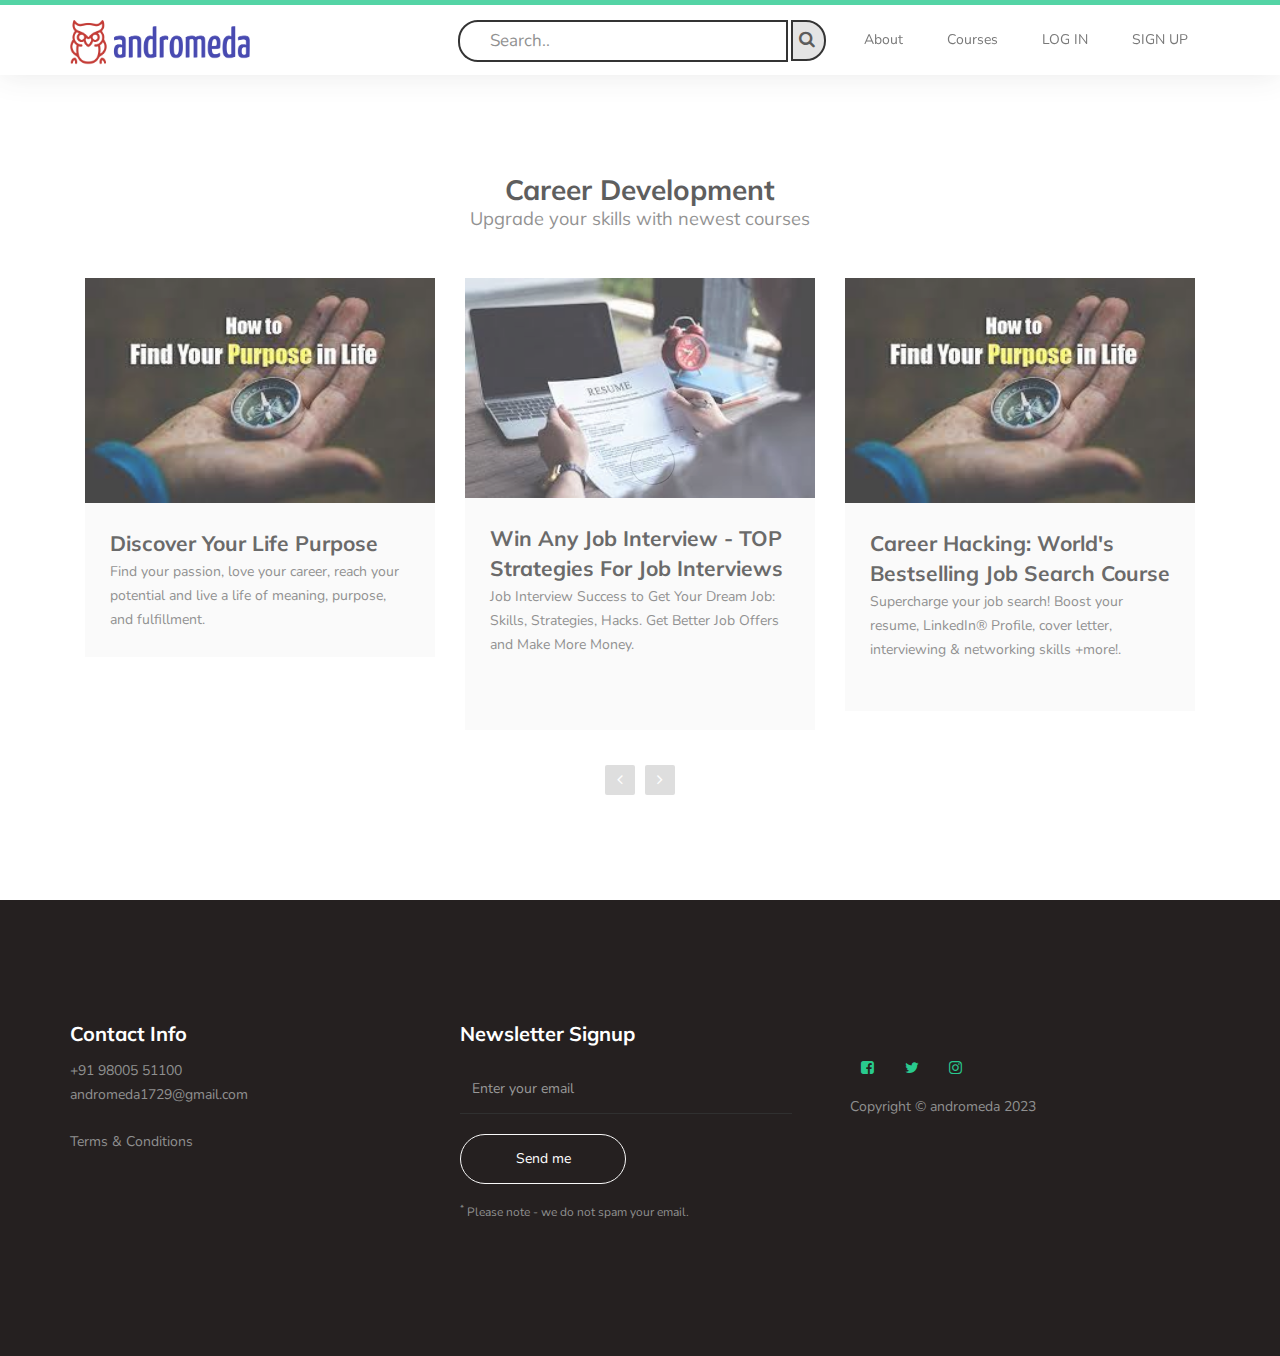
<file: Personality Development.html>
<!DOCTYPE html>
<html lang="en">
<head>

     <title>Andromeda</title>
     <link rel="icon" type="image/png" href="images/title logo.png">

     <meta charset="UTF-8">
     <meta http-equiv="X-UA-Compatible" content="IE=Edge">
     <meta name="description" content="">
     <meta name="keywords" content="">
     <meta name="author" content="">
     <meta name="viewport" content="width=device-width, initial-scale=1, maximum-scale=1">

     <link rel="stylesheet" href="css/bootstrap.min.css">
     <link rel="stylesheet" href="css/font-awesome.min.css">
     <link rel="stylesheet" href="css/owl.carousel.css">
     <link rel="stylesheet" href="css/owl.theme.default.min.css">

     <!-- MAIN CSS -->
     <link rel="stylesheet" href="css/templatemo-style.css">

</head>
<body id="top" data-spy="scroll" data-target=".navbar-collapse" data-offset="50">

     <!-- PRE LOADER -->
     <section class="preloader">
          <div class="spinner">

               <span class="spinner-rotate"></span>
               
          </div>
     </section>


    <section class="navbar custom-navbar navbar-fixed-top " role="navigation">
          <div class="container">

               <div class="navbar-header nav">
                    <button class="navbar-toggle" data-toggle="collapse" data-target=".navbar-collapse">
                         <span class="icon icon-bar"></span>
                         <span class="icon icon-bar"></span>
                         <span class="icon icon-bar"></span>
                    </button>

                    <!-- lOGO TEXT HERE -->
                    <a href="index.html" class="navbar-brand nav "><img src="images/logo.png" alt="logo" height="45" width="180"></a>
               </div>
       
                      
                 
               <!-- MENU LINKS -->
               <div class="collapse navbar-collapse navbar-right nav ">
                    
                    <ul class="nav navbar-nav navbar-nav-first ">
                        <li> <div class="search-container">
                              <form action="/action_page.php">
                                <input type="text" placeholder="Search.." name="search">&nbsp;&nbsp;
                                <button type="submit"><i class="fa fa-search"></i></button>
                              </form>
                            </div>
                         </li>
                         <li><a href="about.html" class="smoothScroll">About</a></li>
                         <li class="dropdown"><a href="#"><span>Courses</span> <i class="bi bi-chevron-down"></i></a>
                              <ul>
                                <li><a href="Personality Development.html">Personality Development</a></li>
                                <li><a href="linux.html">Linux &nbsp;&nbsp;&nbsp;&nbsp;&nbsp;&nbsp;&nbsp;&nbsp;&nbsp;&nbsp;&nbsp;
                                   &nbsp;&nbsp;&nbsp;&nbsp;&nbsp;&nbsp;&nbsp;&nbsp;&nbsp;&nbsp;&nbsp;&nbsp;&nbsp;&nbsp;&nbsp;&nbsp;&nbsp;&nbsp;&nbsp;&nbsp;&nbsp;</a></li>
                                <li><a href="health& fitness cources.html">Health and Fitness&nbsp;&nbsp;&nbsp;&nbsp;&nbsp;&nbsp;&nbsp;&nbsp;&nbsp;&nbsp;&nbsp;</a></li>
                                <li><a href="web developer.html">Web Development&nbsp;&nbsp;&nbsp;&nbsp;&nbsp;&nbsp;&nbsp;&nbsp;&nbsp;&nbsp;&nbsp;</a></li>
                                <li><a href="career development.html">Career Development&nbsp;&nbsp;&nbsp;&nbsp;&nbsp;&nbsp;&nbsp;&nbsp;</a></li>
                              </ul>
                            </li>
                         <li><a href="login.html" class="smoothScroll">LOG IN</a></li>
                         <li><a href="signin.html" class="smoothScroll">SIGN UP</a></li>
                    </ul>
               </div>

          </div>
     </section>



     <!-- Courses -->
     <section id="courses">
          <div class="container">
               <div class="row">

                    <div class="col-md-12 col-sm-12">
                         <div class="section-title">
                              <h2>Career Development <small>Upgrade your skills with newest courses</small></h2>
                         </div>

                         <div class="owl-carousel owl-theme owl-courses">
                              <div class="col-md-4 col-sm-4">
                                   <div class="item">
                                        <div class="courses-thumb">
                                             <div class="courses-top">
                                                  <div class="courses-image">
                                                       <img src="images/my1.jpg" class="img-responsive" alt="">
                                                  </div>
                                        <!--      <div class="courses-date">
                                                       <span><i class="fa fa-calendar"></i> 12 / 7 / 2018</span>
                                                       <span><i class="fa fa-clock-o"></i> 7 Hours</span>
                                                  </div>  -->
                                             </div>

                                             <div class="courses-detail">
                                                  <h3><a href="#">Discover Your Life Purpose</a></h3>
                                                  <p>Find your passion, love your career, reach your potential and live a life of meaning, purpose, and fulfillment.</p>
                                             </div>

                                             <!-- <div class="courses-info">
                                                  <div class="courses-author">
                                                       <img src="images/author-image1.jpg" class="img-responsive" alt="">
                                                       <span>Mark Wilson</span>
                                                  </div>
                                                  <div class="courses-price">
                                                       <a href="#"><span>USD 25</span></a>
                                                  </div>
                                             </div> -->
                                        </div>
                                   </div>
                              </div>

                              <div class="col-md-4 col-sm-4">
                                   <div class="item">
                                        <div class="courses-thumb">
                                             <div class="courses-top">
                                                  <div class="courses-image">
                                                       <img src="images/my3.jpg" class="img-responsive" alt="">
                                                  </div>
                                       <!--       <div class="courses-date">
                                                       <span><i class="fa fa-calendar"></i> 20 / 7 / 2018</span>
                                                       <span><i class="fa fa-clock-o"></i> 4.5 Hours</span>
                                                  </div>  -->
                                             </div>

                                             <div class="courses-detail">
                                                  <h3><a href="#">Win Any Job Interview - TOP Strategies For Job Interviews</a></h3>
                                                  <p>Job Interview Success to Get Your Dream Job: Skills, Strategies, Hacks. Get Better Job Offers and Make More Money.<br><br><br></p>
                                             </div>

                                             <!-- <div class="courses-info">
                                                  <div class="courses-author">
                                                       <img src="images/author-image2.jpg" class="img-responsive" alt="">
                                                       <span>Jessica</span>
                                                  </div>
                                                  <div class="courses-price">
                                                       <a href="#"><span>USD 80</span></a>
                                                  </div>
                                             </div> -->
                                        </div>
                                   </div>
                              </div>

                              <div class="col-md-4 col-sm-4">
                                   <div class="item">
                                        <div class="courses-thumb">
                                             <div class="courses-top">
                                                  <div class="courses-image">
                                                       <img src="images/my1.jpg" class="img-responsive" alt="">
                                                  </div>
                                   <!--           <div class="courses-date">
                                                       <span><i class="fa fa-calendar"></i> 15 / 8 / 2018</span>
                                                       <span><i class="fa fa-clock-o"></i> 6 Hours</span>
                                                  </div>  -->
                                             </div>

                                             <div class="courses-detail">
                                                  <h3><a href="#"> Career Hacking: World's Bestselling Job Search Course</a></h3>
                                                  <p>Supercharge your job search! Boost your resume, LinkedIn® Profile, cover letter, interviewing & networking skills +more!.<br><br></p>
                                             </div>

                                             <!-- <div class="courses-info">
                                                  <div class="courses-author">
                                                       <img src="images/author-image3.jpg" class="img-responsive" alt="">
                                                       <span>Catherine</span>
                                                  </div>
                                                  <div class="courses-price free">
                                                       <a href="#"><span>Free</span></a>
                                                  </div>
                                             </div> -->
                                        </div>
                                   </div>
                              </div>

                              <div class="col-md-4 col-sm-4">
                                   <div class="item">
                                        <div class="courses-thumb">
                                             <div class="courses-top">
                                                  <div class="courses-image">
                                                       <img src="images/my3.jpg" class="img-responsive" alt="">
                                                  </div>
                                        <!--      <div class="courses-date">
                                                       <span><i class="fa fa-calendar"></i> 10 / 8 / 2018</span>
                                                       <span><i class="fa fa-clock-o"></i> 8 Hours</span>
                                                  </div> -->
                                             </div>

                                             <div class="courses-detail">
                                                  <h3><a href="#">Career Change: Become a Paid Expert in What You Love</a></h3>
                                                  <p>Career Change - You can make a living as a well-paid expert, If you follow your passion the right way.</p>
                                             </div>

                                             <!-- <div class="courses-info">
                                                  <div class="courses-author">
                                                       <img src="images/author-image1.jpg" class="img-responsive" alt="">
                                                       <span>Mark Wilson</span>
                                                  </div>
                                                  <div class="courses-price">
                                                       <a href="#"><span>USD 45</span></a>
                                                  </div>
                                             </div> -->
                                        </div>
                                   </div>
                              </div>

                              <div class="col-md-4 col-sm-4">
                                   <div class="item">
                                        <div class="courses-thumb">
                                             <div class="courses-top">
                                                  <div class="courses-image">
                                                       <img src="images/my1.jpg" class="img-responsive" alt="">
                                                  </div>
                                   <!--           <div class="courses-date">
                                                       <span><i class="fa fa-calendar"></i> 5 / 10 / 2018</span>
                                                       <span><i class="fa fa-clock-o"></i> 10 Hours</span>
                                                  </div>   -->
                                             </div>

                                             <div class="courses-detail">
                                                  <h3><a href="#">Dressing to Win in the Workplace</a></h3>
                                                  <p>How to 'Dress for Success' to ensure confidence and excel in your career..</p>
                                             </div>

                                             <!-- <div class="courses-info">
                                                  <div class="courses-author">
                                                       <img src="images/author-image2.jpg" class="img-responsive" alt="">
                                                       <span>Jessica</span>
                                                  </div>
                                                  <div class="courses-price free">
                                                       <a href="#"><span>Free</span></a>
                                                  </div>
                                             </div> -->
                                        </div>
                                   </div>
                              </div>

                         </div>

               </div>
          </div>

          
             <!-- Courses -->
     
         <!-- <div class="container">
               <div class="row">

                    <div class="col-md-12 col-sm-12">
                         <div class="section-title">
                              <h2>Popular Courses <small>Upgrade your skills with newest courses</small></h2>
                         </div>

                         <div class="owl-carousel owl-theme owl-courses">
                              <div class="col-md-4 col-sm-4">
                                   <div class="item">
                                        <div class="courses-thumb">
                                             <div class="courses-top">
                                                  <div class="courses-image">
                                                       <img src="images/courses-image1.jpg" class="img-responsive" alt="">
                                                  </div> 
                                                      <div class="courses-date">
                                                       <span><i class="fa fa-calendar"></i> 12 / 7 / 2018</span>
                                                       <span><i class="fa fa-clock-o"></i> 7 Hours</span>
                                                  </div> 
                                            </div> -->

                                      <!--       <div class="courses-detail">
                                                  <h3><a href="#">Social Media Management</a></h3>
                                                  <p>Lorem ipsum dolor sit amet, consectetur adipiscing elit.</p>
                                             </div>  -->

                                             <!-- <div class="courses-info">
                                                  <div class="courses-author">
                                                       <img src="images/author-image1.jpg" class="img-responsive" alt="">
                                                       <span>Mark Wilson</span>
                                                  </div>
                                                  <div class="courses-price">
                                                       <a href="#"><span>USD 25</span></a>
                                                  </div>
                                             </div>
                                        </div>
                                   </div>
                              </div>   -->

                       <!--      <div class="col-md-4 col-sm-4">
                                   <div class="item">
                                        <div class="courses-thumb">
                                             <div class="courses-top">
                                                  <div class="courses-image">
                                                       <img src="images/courses-image2.jpg" class="img-responsive" alt="">
                                                  </div>  --> 
                                       <!--       <div class="courses-date">
                                                       <span><i class="fa fa-calendar"></i> 20 / 7 / 2018</span>
                                                       <span><i class="fa fa-clock-o"></i> 4.5 Hours</span>
                                                  </div> 
                                             </div> -->

                                 <!--            <div class="courses-detail">
                                                  <h3><a href="#">Graphic & Web Design</a></h3>
                                                  <p>Lorem ipsum dolor sit amet, consectetur adipiscing elit.</p>
                                             </div>    -->

                                             <!-- <div class="courses-info">
                                                  <div class="courses-author">
                                                       <img src="images/author-image2.jpg" class="img-responsive" alt="">
                                                       <span>Jessica</span>
                                                  </div>
                                                  <div class="courses-price">
                                                       <a href="#"><span>USD 80</span></a>
                                                  </div>
                                             </div>
                                        </div>
                                   </div>
                              </div> -->

                     <!--         <div class="col-md-4 col-sm-4">
                                   <div class="item">
                                        <div class="courses-thumb">
                                             <div class="courses-top">
                                                  <div class="courses-image">
                                                       <img src="images/courses-image3.jpg" class="img-responsive" alt="">
                                                  </div>   
                                                 <div class="courses-date">
                                                       <span><i class="fa fa-calendar"></i> 15 / 8 / 2018</span>
                                                       <span><i class="fa fa-clock-o"></i> 6 Hours</span>
                                                  </div> 
                                             </div>   -->

                             <!--               <div class="courses-detail">
                                                  <h3><a href="#">Marketing Communication</a></h3>
                                                  <p>Lorem ipsum dolor sit amet, consectetur adipiscing elit.</p>
                                             </div>  --> 

                                             <!-- <div class="courses-info">
                                                  <div class="courses-author">
                                                       <img src="images/author-image3.jpg" class="img-responsive" alt="">
                                                       <span>Catherine</span>
                                                  </div>
                                                  <div class="courses-price free">
                                                       <a href="#"><span>Free</span></a>
                                                  </div>
                                             </div> 
                                        </div>
                                   </div>
                              </div>-->

                         <!--         <div class="col-md-4 col-sm-4">
                                   <div class="item">
                                        <div class="courses-thumb">
                                             <div class="courses-top">
                                                  <div class="courses-image">
                                                       <img src="images/courses-image4.jpg" class="img-responsive" alt="">
                                                  </div>  -->
                                         <!--     <div class="courses-date">
                                                       <span><i class="fa fa-calendar"></i> 10 / 8 / 2018</span>
                                                       <span><i class="fa fa-clock-o"></i> 8 Hours</span>
                                                  </div> 
                                             </div>-->

                                   <!--              <div class="courses-detail">
                                                  <h3><a href="#">Summer Kids</a></h3>
                                                  <p>Lorem ipsum dolor sit amet, consectetur adipiscing elit.</p>
                                             </div>  -->

                                             <!-- <div class="courses-info">
                                                  <div class="courses-author">
                                                       <img src="images/author-image1.jpg" class="img-responsive" alt="">
                                                       <span>Mark Wilson</span>
                                                  </div>
                                                  <div class="courses-price">
                                                       <a href="#"><span>USD 45</span></a>
                                                  </div>
                                             </div> 
                                        </div>
                                   </div>
                              </div> -->

                    <!--              <div class="col-md-4 col-sm-4">
                                   <div class="item">
                                        <div class="courses-thumb">
                                             <div class="courses-top">
                                                  <div class="courses-image">
                                                       <img src="images/courses-image5.jpg" class="img-responsive" alt="">
                                                  </div>  -->
                                   <!--           <div class="courses-date">
                                                       <span><i class="fa fa-calendar"></i> 5 / 10 / 2018</span>
                                                       <span><i class="fa fa-clock-o"></i> 10 Hours</span>
                                                  </div> 
                                             </div>  -->

                             <!--                    <div class="courses-detail">
                                                  <h3><a href="#">Business &amp; Management</a></h3>
                                                  <p>Lorem ipsum dolor sit amet, consectetur adipiscing elit.</p>
                                             </div>   -->

                                             <!-- <div class="courses-info">
                                                  <div class="courses-author">
                                                       <img src="images/author-image2.jpg" class="img-responsive" alt="">
                                                       <span>Jessica</span>
                                                  </div>
                                                  <div class="courses-price free">
                                                       <a href="#"><span>Free</span></a>
                                                  </div>
                                             </div> 
                                        </div>
                                   </div>
                              </div>

                         </div>

               </div>
          </div>  -->

          

           
             <!-- Courses -->
     
     <!--         <div class="container">
               <div class="row">

                    <div class="col-md-12 col-sm-12">
                         <div class="section-title">
                              <h2>Popular Courses <small>Upgrade your skills with newest courses</small></h2>
                         </div>

                         <div class="owl-carousel owl-theme owl-courses">
                              <div class="col-md-4 col-sm-4">
                                   <div class="item">
                                        <div class="courses-thumb">
                                             <div class="courses-top">
                                                  <div class="courses-image">
                                                       <img src="images/courses-image1.jpg" class="img-responsive" alt="">
                                                  </div>  -->
                                                 <!--      <div class="courses-date">
                                                       <span><i class="fa fa-calendar"></i> 12 / 7 / 2018</span>
                                                       <span><i class="fa fa-clock-o"></i> 7 Hours</span>
                                                  </div>  
                                             </div>  -->

                                   <!--              <div class="courses-detail">
                                                  <h3><a href="#">Social Media Management</a></h3>
                                                  <p>Lorem ipsum dolor sit amet, consectetur adipiscing elit.</p>
                                             </div>   -->

                                             <!-- <div class="courses-info">
                                                  <div class="courses-author">
                                                       <img src="images/author-image1.jpg" class="img-responsive" alt="">
                                                       <span>Mark Wilson</span>
                                                  </div>
                                                  <div class="courses-price">
                                                       <a href="#"><span>USD 25</span></a>
                                                  </div>
                                             </div>
                                        </div>
                                   </div>
                              </div>   -->

                      <!--            <div class="col-md-4 col-sm-4">
                                   <div class="item">
                                        <div class="courses-thumb">
                                             <div class="courses-top">
                                                  <div class="courses-image">
                                                       <img src="images/courses-image2.jpg" class="img-responsive" alt="">
                                                  </div>    -->
                                       <!--       <div class="courses-date">
                                                       <span><i class="fa fa-calendar"></i> 20 / 7 / 2018</span>
                                                       <span><i class="fa fa-clock-o"></i> 4.5 Hours</span>
                                                  </div>  
                                             </div> -->

                                   <!--              <div class="courses-detail">
                                                  <h3><a href="#">Graphic & Web Design</a></h3>
                                                  <p>Lorem ipsum dolor sit amet, consectetur adipiscing elit.</p>
                                             </div>   -->

                                             <!-- <div class="courses-info">
                                                  <div class="courses-author">
                                                       <img src="images/author-image2.jpg" class="img-responsive" alt="">
                                                       <span>Jessica</span>
                                                  </div>
                                                  <div class="courses-price">
                                                       <a href="#"><span>USD 80</span></a>
                                                  </div>
                                             </div> 
                                        </div>
                                   </div>
                              </div>   -->

                     <!--             <div class="col-md-4 col-sm-4">
                                   <div class="item">
                                        <div class="courses-thumb">
                                             <div class="courses-top">
                                                  <div class="courses-image">
                                                       <img src="images/courses-image3.jpg" class="img-responsive" alt="">
                                                  </div>  -->
                                     <!--         <div class="courses-date">
                                                       <span><i class="fa fa-calendar"></i> 15 / 8 / 2018</span>
                                                       <span><i class="fa fa-clock-o"></i> 6 Hours</span>
                                                  </div> 
                                             </div> -->

                                <!--                 <div class="courses-detail">
                                                  <h3><a href="#">Marketing Communication</a></h3>
                                                  <p>Lorem ipsum dolor sit amet, consectetur adipiscing elit.</p>
                                             </div>    -->

                                             <!-- <div class="courses-info">
                                                  <div class="courses-author">
                                                       <img src="images/author-image3.jpg" class="img-responsive" alt="">
                                                       <span>Catherine</span>
                                                  </div>
                                                  <div class="courses-price free">
                                                       <a href="#"><span>Free</span></a>
                                                  </div>
                                             </div>
                                        </div>
                                   </div>
                              </div>   -->

                  <!--                <div class="col-md-4 col-sm-4">
                                   <div class="item">
                                        <div class="courses-thumb">
                                             <div class="courses-top">
                                                  <div class="courses-image">
                                                       <img src="images/courses-image4.jpg" class="img-responsive" alt="">
                                                  </div>  -->
                                        <!--      <div class="courses-date">
                                                       <span><i class="fa fa-calendar"></i> 10 / 8 / 2018</span>
                                                       <span><i class="fa fa-clock-o"></i> 8 Hours</span>
                                                  </div>
                                             </div> -->

                                  <!--               <div class="courses-detail">
                                                  <h3><a href="#">Summer Kids</a></h3>
                                                  <p>Lorem ipsum dolor sit amet, consectetur adipiscing elit.</p>
                                             </div>  -->

                                             <!-- <div class="courses-info">
                                                  <div class="courses-author">
                                                       <img src="images/author-image1.jpg" class="img-responsive" alt="">
                                                       <span>Mark Wilson</span>
                                                  </div>
                                                  <div class="courses-price">
                                                       <a href="#"><span>USD 45</span></a>
                                                  </div>
                                             </div>
                                        </div>
                                   </div>
                              </div> -->

            <!--              <div class="col-md-4 col-sm-4">
                                   <div class="item">
                                        <div class="courses-thumb">
                                             <div class="courses-top">
                                                  <div class="courses-image">
                                                       <img src="images/courses-image5.jpg" class="img-responsive" alt="">
                                                  </div>  -->
                                   <!--           <div class="courses-date">
                                                       <span><i class="fa fa-calendar"></i> 5 / 10 / 2018</span>
                                                       <span><i class="fa fa-clock-o"></i> 10 Hours</span>
                                                  </div> 
                                             </div>  -->

                      <!--                   <div class="courses-detail">
                                                  <h3><a href="#">Business &amp; Management</a></h3>
                                                  <p>Lorem ipsum dolor sit amet, consectetur adipiscing elit.</p>
                                             </div>   -->

                                             <!-- <div class="courses-info">
                                                  <div class="courses-author">
                                                       <img src="images/author-image2.jpg" class="img-responsive" alt="">
                                                       <span>Jessica</span>
                                                  </div>
                                                  <div class="courses-price free">
                                                       <a href="#"><span>Free</span></a>
                                                  </div>
                                             </div> 
                                        </div>
                                   </div>
                              </div>

                         </div>-->

               </div>
          </div>   

           </section> 


     <!-- TESTIMONIAL -->
     <!-- <section id="testimonial">
          <div class="container">
               <div class="row">

                    <div class="col-md-12 col-sm-12">
                         <div class="section-title">
                              <h2>Student Reviews <small>from around the world</small></h2>
                         </div>

                         <div class="owl-carousel owl-theme owl-client">
                              <div class="col-md-4 col-sm-4">
                                   <div class="item">
                                        <div class="tst-image">
                                             <img src="images/tst-image1.jpg" class="img-responsive" alt="">
                                        </div>
                                        <div class="tst-author">
                                             <h4>Jackson</h4>
                                             <span>Shopify Developer</span>
                                        </div>
                                        <p>You really do help young creative minds to get quality education and professional job search assistance. I’d recommend it to everyone!</p>
                                        <div class="tst-rating">
                                             <i class="fa fa-star"></i>
                                             <i class="fa fa-star"></i>
                                             <i class="fa fa-star"></i>
                                             <i class="fa fa-star"></i>
                                             <i class="fa fa-star"></i>
                                        </div>
                                   </div>
                              </div>

                              <div class="col-md-4 col-sm-4">
                                   <div class="item">
                                        <div class="tst-image">
                                             <img src="images/tst-image2.jpg" class="img-responsive" alt="">
                                        </div>
                                        <div class="tst-author">
                                             <h4>Camila</h4>
                                             <span>Marketing Manager</span>
                                        </div>
                                        <p>Trying something new is exciting! Thanks for the amazing law course and the great teacher who was able to make it interesting.</p>
                                        <div class="tst-rating">
                                             <i class="fa fa-star"></i>
                                             <i class="fa fa-star"></i>
                                             <i class="fa fa-star"></i>
                                        </div>
                                   </div>
                              </div>

                              <div class="col-md-4 col-sm-4">
                                   <div class="item">
                                        <div class="tst-image">
                                             <img src="images/tst-image3.jpg" class="img-responsive" alt="">
                                        </div>
                                        <div class="tst-author">
                                             <h4>Barbie</h4>
                                             <span>Art Director</span>
                                        </div>
                                        <p>Donec erat libero, blandit vitae arcu eu, lacinia placerat justo. Sed sollicitudin quis felis vitae hendrerit.</p>
                                        <div class="tst-rating">
                                             <i class="fa fa-star"></i>
                                             <i class="fa fa-star"></i>
                                             <i class="fa fa-star"></i>
                                             <i class="fa fa-star"></i>
                                        </div>
                                   </div>
                              </div>

                              <div class="col-md-4 col-sm-4">
                                   <div class="item">
                                        <div class="tst-image">
                                             <img src="images/tst-image4.jpg" class="img-responsive" alt="">
                                        </div>
                                        <div class="tst-author">
                                             <h4>Andrio</h4>
                                             <span>Web Developer</span>
                                        </div>
                                        <p>Nam eget mi eu ante faucibus viverra nec sed magna. Vivamus viverra sapien ex, elementum varius ex sagittis vel.</p>
                                        <div class="tst-rating">
                                             <i class="fa fa-star"></i>
                                             <i class="fa fa-star"></i>
                                             <i class="fa fa-star"></i>
                                             <i class="fa fa-star"></i>
                                        </div>
                                   </div>
                              </div>

                         </div>

               </div>
          </div>
     </section>  -->


     <!-- CONTACT
     <section id="contact">
          <div class="container">
               <div class="row">

                    <div class="col-md-6 col-sm-12">
                         <form id="contact-form" role="form" action="" method="post">
                              <div class="section-title">
                                   <h2>Contact us <small>we love conversations. let us talk!</small></h2>
                              </div>

                              <div class="col-md-12 col-sm-12">
                                   <input type="text" class="form-control" placeholder="Enter full name" name="name" required="">
                    
                                   <input type="email" class="form-control" placeholder="Enter email address" name="email" required="">

                                   <textarea class="form-control" rows="6" placeholder="Tell us about your message" name="message" required=""></textarea>
                              </div>

                              <div class="col-md-4 col-sm-12">
                                   <input type="submit" class="form-control" name="send message" value="Send Message">
                              </div>

                         </form>
                    </div>

                    <div class="col-md-6 col-sm-12">
                         <div class="contact-image">
                              <img src="images/contact-image.jpg" class="img-responsive" alt="Smiling Two Girls">
                         </div>
                    </div>

               </div>
          </div>
     </section>        -->


      <!-- FOOTER -->
      <footer id="footer">
          <div class="container">
               <div class="row">
                    <div class="col-md-4 col-sm-6">
                         <div class="footer-info">
                              <div class="section-title">
                                   <h2>Contact Info</h2>
                              </div>
                              <address>
                                   <p>+91 98005 51100</p>
                                   <p><a href="mailto:youremail.co">andromeda1729@gmail.com</a></p>
                              </address>

                              <div class="footer_menu">
                                   <ul>
                                       
                                        <li><a href="#">Terms & Conditions</a></li>
                                   </ul>
                              </div>
                         </div>
                    </div>

                    <div class="col-md-4 col-sm-12">
                         <div class="footer-info newsletter-form">
                              <div class="section-title">
                                   <h2>Newsletter Signup</h2>
                              </div>
                              <div>
                                   <div class="form-group">
                                        <form action="#" method="get">
                                             <input type="email" class="form-control" placeholder="Enter your email" name="email" id="email" required="">
                                             <input type="submit" class="form-control" name="submit" id="form-submit" value="Send me">
                                        </form>
                                        <span><sup>*</sup> Please note - we do not spam your email.</span>
                                   </div>
                              </div>
                         </div>
                    </div>
                    <div class="col-md-4 col-sm-6">
                         <div class="footer-info">

                              <ul class="social-icon">
                                   <li><a href="#" class="fa fa-facebook-square" attr="facebook icon"></a></li>
                                   <li><a href="#" class="fa fa-twitter"></a></li>
                                   <li><a href="#" class="fa fa-instagram"></a></li>
                              </ul>

                              <div class="copyright-text"> 
                                   <p>Copyright &copy; andromeda 2023</p>
                                   
                         
                              </div>
                         </div>
                    </div>
                    
               </div>
          </div>
     </footer>

     <!-- SCRIPTS -->
     <script src="js/jquery.js"></script>
     <script src="js/bootstrap.min.js"></script>
     <script src="js/owl.carousel.min.js"></script>
     <script src="js/smoothscroll.js"></script>
     <script src="js/custom.js"></script>

</body>
</html>
</file>
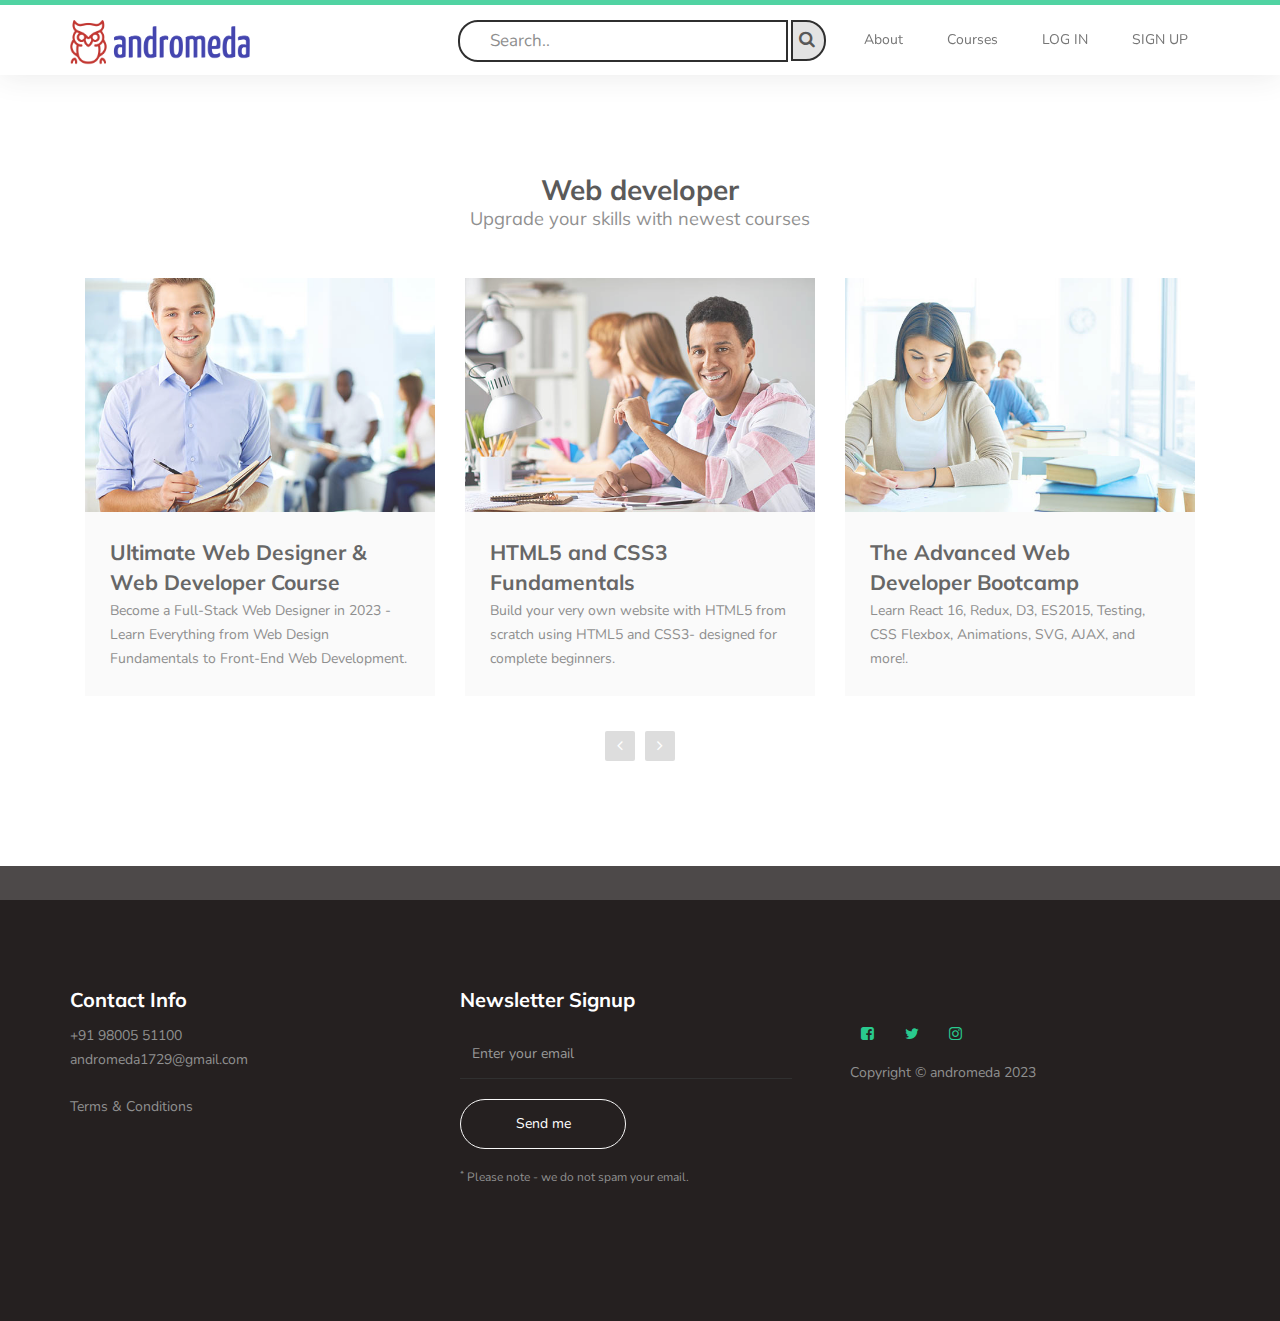
<file: web developer.html>
<!DOCTYPE html>
<html lang="en">
<head>

     <title>Andromeda</title>
     <link rel="icon" type="image/png" href="images/title logo.png">

     <meta charset="UTF-8">
     <meta http-equiv="X-UA-Compatible" content="IE=Edge">
     <meta name="description" content="">
     <meta name="keywords" content="">
     <meta name="author" content="">
     <meta name="viewport" content="width=device-width, initial-scale=1, maximum-scale=1">

     <link rel="stylesheet" href="css/bootstrap.min.css">
     <link rel="stylesheet" href="css/font-awesome.min.css">
     <link rel="stylesheet" href="css/owl.carousel.css">
     <link rel="stylesheet" href="css/owl.theme.default.min.css">

     <!-- MAIN CSS -->
     <link rel="stylesheet" href="css/templatemo-style.css">

</head>
<body id="top" data-spy="scroll" data-target=".navbar-collapse" data-offset="50">

     <!-- PRE LOADER -->
     <section class="preloader">
          <div class="spinner">

               <span class="spinner-rotate"></span>
               
          </div>
     </section>


     <section class="navbar custom-navbar navbar-fixed-top " role="navigation">
          <div class="container">

               <div class="navbar-header nav">
                    <button class="navbar-toggle" data-toggle="collapse" data-target=".navbar-collapse">
                         <span class="icon icon-bar"></span>
                         <span class="icon icon-bar"></span>
                         <span class="icon icon-bar"></span>
                    </button>

                    <!-- lOGO TEXT HERE -->
                    <a href="index.html" class="navbar-brand nav "><img src="images/logo.png" alt="logo" height="45" width="180"></a>
               </div>
       
                      
                 
               <!-- MENU LINKS -->
               <div class="collapse navbar-collapse navbar-right nav ">
                    
                    <ul class="nav navbar-nav navbar-nav-first ">
                        <li> <div class="search-container">
                              <form action="/action_page.php">
                                <input type="text" placeholder="Search.." name="search">&nbsp;&nbsp;
                                <button type="submit"><i class="fa fa-search"></i></button>
                              </form>
                            </div>
                         </li>
                         <li><a href="about.html" class="smoothScroll">About</a></li>
                         <li class="dropdown"><a href="#"><span>Courses</span> <i class="bi bi-chevron-down"></i></a>
                              <ul>
                                <li><a href="Personality Development.html">Personality Development</a></li>
                                <li><a href="linux.html">Linux &nbsp;&nbsp;&nbsp;&nbsp;&nbsp;&nbsp;&nbsp;&nbsp;&nbsp;&nbsp;&nbsp;
                                   &nbsp;&nbsp;&nbsp;&nbsp;&nbsp;&nbsp;&nbsp;&nbsp;&nbsp;&nbsp;&nbsp;&nbsp;&nbsp;&nbsp;&nbsp;&nbsp;&nbsp;&nbsp;&nbsp;&nbsp;&nbsp;</a></li>
                                <li><a href="health& fitness cources.html">Health and Fitness&nbsp;&nbsp;&nbsp;&nbsp;&nbsp;&nbsp;&nbsp;&nbsp;&nbsp;&nbsp;&nbsp;</a></li>
                                <li><a href="web developer.html">Web Development&nbsp;&nbsp;&nbsp;&nbsp;&nbsp;&nbsp;&nbsp;&nbsp;&nbsp;&nbsp;&nbsp;</a></li>
                                <li><a href="career development.html">Career Development&nbsp;&nbsp;&nbsp;&nbsp;&nbsp;&nbsp;&nbsp;&nbsp;</a></li>
                              </ul>
                            </li>
                         <li><a href="login.html" class="smoothScroll">LOG IN</a></li>
                         <li><a href="signin.html" class="smoothScroll">SIGN UP</a></li>
                    </ul>
               </div>

          </div>
     </section>


     <!-- HOME -->
     <!-- <section id="home">
          <div class="row">

                    <div class="owl-carousel owl-theme home-slider">
                         <div class="item item-first">
                              <div class="caption">
                                   <div class="container">
                                        <div class="col-md-6 col-sm-12">
                                             <h1>Distance Learning Education Center</h1>
                                             <h3>Our online courses are designed to fit in your industry supporting all-round with latest technologies.</h3>
                                             <a href="#feature" class="section-btn btn btn-default smoothScroll">Discover more</a>
                                        </div>
                                   </div>
                              </div>
                         </div>

                         <div class="item item-second">
                              <div class="caption">
                                   <div class="container">
                                        <div class="col-md-6 col-sm-12">
                                             <h1>Start your journey with our practical courses</h1>
                                             <h3>Our online courses are built in partnership with technology leaders and are designed to meet industry demands.</h3>
                                             <a href="#courses" class="section-btn btn btn-default smoothScroll">Take a course</a>
                                        </div>
                                   </div>
                              </div>
                         </div>

                         <div class="item item-third">
                              <div class="caption">
                                   <div class="container">
                                        <div class="col-md-6 col-sm-12">
                                             <h1>Efficient Learning Methods</h1>
                                             <h3>Nam eget sapien vel nibh euismod vulputate in vel nibh. Quisque eu ex eu urna venenatis sollicitudin ut at libero. Visit <a rel="nofollow" href="https://www.facebook.com/templatemo">templatemo</a> page.</h3>
                                             <a href="#contact" class="section-btn btn btn-default smoothScroll">Let's chat</a>
                                        </div>
                                   </div>
                              </div>
                         </div>
                    </div>
          </div>
     </section> -->


     <!-- FEATURE -->
     <!-- <section id="feature">
          <div class="container">
               <div class="row">

                    <div class="col-md-4 col-sm-4">
                         <div class="feature-thumb">
                              <span>01</span>
                              <h3>Trending Courses</h3>
                              <p>Known is free education HTML Bootstrap Template. You can download and use this for your website.</p>
                         </div>
                    </div>

                    <div class="col-md-4 col-sm-4">
                         <div class="feature-thumb">
                              <span>02</span>
                              <h3>Books & Library</h3>
                              <p>Lorem ipsum dolor sit amet, consectetur adipisicing eiusmod tempor incididunt ut labore et dolore magna.</p>
                         </div>
                    </div>

                    <div class="col-md-4 col-sm-4">
                         <div class="feature-thumb">
                              <span>03</span>
                              <h3>Certified Teachers</h3>
                              <p>templatemo provides a wide variety of free Bootstrap Templates for you. Please tell your friends about us. Thank you.</p>
                         </div>
                    </div>

               </div>
          </div>
     </section> -->


     <!-- ABOUT
     <section id="about">
          <div class="container">
               <div class="row">

                    <div class="col-md-6 col-sm-12">
                         <div class="about-info">
                              <h2>Start your journey to a better life with online practical courses</h2>

                              <figure>
                                   <span><i class="fa fa-users"></i></span>
                                   <figcaption>
                                        <h3>Professional Trainers</h3>
                                        <p>Lorem ipsum dolor sit amet, consectetur adipisicing elit. Sint ipsa voluptatibus.</p>
                                   </figcaption>
                              </figure>

                              <figure>
                                   <span><i class="fa fa-certificate"></i></span>
                                   <figcaption>
                                        <h3>International Certifications</h3>
                                        <p>Lorem ipsum dolor sit amet, consectetur adipisicing elit. Sint ipsa voluptatibus.</p>
                                   </figcaption>
                              </figure>

                              <figure>
                                   <span><i class="fa fa-bar-chart-o"></i></span>
                                   <figcaption>
                                        <h3>Free for 3 months</h3>
                                        <p>Lorem ipsum dolor sit amet, consectetur adipisicing elit. Sint ipsa voluptatibus.</p>
                                   </figcaption>
                              </figure>
                         </div>
                    </div>

                    <div class="col-md-offset-1 col-md-4 col-sm-12">
                         <div class="entry-form">
                              <form action="#" method="post">
                                   <h2>Signup today</h2>
                                   <input type="text" name="full name" class="form-control" placeholder="Full name" required="">

                                   <input type="email" name="email" class="form-control" placeholder="Your email address" required="">

                                   <input type="password" name="password" class="form-control" placeholder="Your password" required="">

                                   <button class="submit-btn form-control" id="form-submit">Get started</button>
                              </form>
                         </div>
                    </div>

               </div>
          </div>
     </section> -->


     <!-- TEAM -->
     <!-- <section id="team">
          <div class="container">
               <div class="row">

                    <div class="col-md-12 col-sm-12">
                         <div class="section-title">
                              <h2>Teachers <small>Meet Professional Trainers</small></h2>
                         </div>
                    </div>

                    <div class="col-md-3 col-sm-6">
                         <div class="team-thumb">
                              <div class="team-image">
                                   <img src="images/author-image1.jpg" class="img-responsive" alt="">
                              </div>
                              <div class="team-info">
                                   <h3>Mark Wilson</h3>
                                   <span>I love Teaching</span>
                              </div>
                              <ul class="social-icon">
                                   <li><a href="#" class="fa fa-facebook-square" attr="facebook icon"></a></li>
                                   <li><a href="#" class="fa fa-twitter"></a></li>
                                   <li><a href="#" class="fa fa-instagram"></a></li>
                              </ul>
                         </div>
                    </div>

                    <div class="col-md-3 col-sm-6">
                         <div class="team-thumb">
                              <div class="team-image">
                                   <img src="images/author-image2.jpg" class="img-responsive" alt="">
                              </div>
                              <div class="team-info">
                                   <h3>Catherine</h3>
                                   <span>Education is the key!</span>
                              </div>
                              <ul class="social-icon">
                                   <li><a href="#" class="fa fa-google"></a></li>
                                   <li><a href="#" class="fa fa-instagram"></a></li>
                              </ul>
                         </div>
                    </div>

                    <div class="col-md-3 col-sm-6">
                         <div class="team-thumb">
                              <div class="team-image">
                                   <img src="images/author-image3.jpg" class="img-responsive" alt="">
                              </div>
                              <div class="team-info">
                                   <h3>Jessie Ca</h3>
                                   <span>I like Online Courses</span>
                              </div>
                              <ul class="social-icon">
                                   <li><a href="#" class="fa fa-twitter"></a></li>
                                   <li><a href="#" class="fa fa-envelope-o"></a></li>
                                   <li><a href="#" class="fa fa-linkedin"></a></li>
                              </ul>
                         </div>
                    </div>

                    <div class="col-md-3 col-sm-6">
                         <div class="team-thumb">
                              <div class="team-image">
                                   <img src="images/author-image4.jpg" class="img-responsive" alt="">
                              </div>
                              <div class="team-info">
                                   <h3>Andrew Berti</h3>
                                   <span>Learning is fun</span>
                              </div>
                              <ul class="social-icon">
                                   <li><a href="#" class="fa fa-twitter"></a></li>
                                   <li><a href="#" class="fa fa-google"></a></li>
                                   <li><a href="#" class="fa fa-behance"></a></li>
                              </ul>
                         </div>
                    </div>

               </div>
          </div>
     </section> -->


     <!-- Courses -->
     <section id="courses">
          <div class="container">
               <div class="row">

                    <div class="col-md-12 col-sm-12">
                         <div class="section-title">
                              <h2>Web developer <small>Upgrade your skills with newest courses</small></h2>
                         </div>

                         <div class="owl-carousel owl-theme owl-courses">
                              <div class="col-md-4 col-sm-4">
                                   <div class="item">
                                        <div class="courses-thumb">
                                             <div class="courses-top">
                                                  <div class="courses-image">
                                                       <img src="images/courses-image1.jpg" class="img-responsive" alt="">
                                                  </div>
                                        <!--      <div class="courses-date">
                                                       <span><i class="fa fa-calendar"></i> 12 / 7 / 2018</span>
                                                       <span><i class="fa fa-clock-o"></i> 7 Hours</span>
                                                  </div>  -->
                                             </div>

                                             <div class="courses-detail">
                                                  <h3><a href="#">Ultimate Web Designer & Web Developer Course</a></h3>
                                                  <p>Become a Full-Stack Web Designer in 2023 - Learn Everything from Web Design Fundamentals to Front-End Web Development.</p>
                                             </div>

                                             <!-- <div class="courses-info">
                                                  <div class="courses-author">
                                                       <img src="images/author-image1.jpg" class="img-responsive" alt="">
                                                       <span>Mark Wilson</span>
                                                  </div>
                                                  <div class="courses-price">
                                                       <a href="#"><span>USD 25</span></a>
                                                  </div>
                                             </div> -->
                                        </div>
                                   </div>
                              </div>

                              <div class="col-md-4 col-sm-4">
                                   <div class="item">
                                        <div class="courses-thumb">
                                             <div class="courses-top">
                                                  <div class="courses-image">
                                                       <img src="images/courses-image2.jpg" class="img-responsive" alt="">
                                                  </div>
                                       <!--       <div class="courses-date">
                                                       <span><i class="fa fa-calendar"></i> 20 / 7 / 2018</span>
                                                       <span><i class="fa fa-clock-o"></i> 4.5 Hours</span>
                                                  </div>  -->
                                             </div>

                                             <div class="courses-detail">
                                                  <h3><a href="#">HTML5 and CSS3 Fundamentals</a></h3>
                                                  <p>Build your very own website with HTML5 from scratch using HTML5 and CSS3- designed for complete beginners.</p>
                                             </div>

                                             <!-- <div class="courses-info">
                                                  <div class="courses-author">
                                                       <img src="images/author-image2.jpg" class="img-responsive" alt="">
                                                       <span>Jessica</span>
                                                  </div>
                                                  <div class="courses-price">
                                                       <a href="#"><span>USD 80</span></a>
                                                  </div>
                                             </div> -->
                                        </div>
                                   </div>
                              </div>

                              <div class="col-md-4 col-sm-4">
                                   <div class="item">
                                        <div class="courses-thumb">
                                             <div class="courses-top">
                                                  <div class="courses-image">
                                                       <img src="images/courses-image3.jpg" class="img-responsive" alt="">
                                                  </div>
                                   <!--           <div class="courses-date">
                                                       <span><i class="fa fa-calendar"></i> 15 / 8 / 2018</span>
                                                       <span><i class="fa fa-clock-o"></i> 6 Hours</span>
                                                  </div>  -->
                                             </div>

                                             <div class="courses-detail">
                                                  <h3><a href="#">The Advanced Web Developer Bootcamp</a></h3>
                                                  <p>Learn React 16, Redux, D3, ES2015, Testing, CSS Flexbox, Animations, SVG, AJAX, and more!.</p>
                                             </div>

                                             <!-- <div class="courses-info">
                                                  <div class="courses-author">
                                                       <img src="images/author-image3.jpg" class="img-responsive" alt="">
                                                       <span>Catherine</span>
                                                  </div>
                                                  <div class="courses-price free">
                                                       <a href="#"><span>Free</span></a>
                                                  </div>
                                             </div> -->
                                        </div>
                                   </div>
                              </div>

                              <div class="col-md-4 col-sm-4">
                                   <div class="item">
                                        <div class="courses-thumb">
                                             <div class="courses-top">
                                                  <div class="courses-image">
                                                       <img src="images/courses-image4.jpg" class="img-responsive" alt="">
                                                  </div>
                                        <!--      <div class="courses-date">
                                                       <span><i class="fa fa-calendar"></i> 10 / 8 / 2018</span>
                                                       <span><i class="fa fa-clock-o"></i> 8 Hours</span>
                                                  </div> -->
                                             </div>

                                             <div class="courses-detail">
                                                  <h3><a href="#">Javascript for Beginners</a></h3>
                                                  <p>Learn javascript online and supercharge your web design with this Javascript for beginners training course.</p>
                                             </div>

                                             <!-- <div class="courses-info">
                                                  <div class="courses-author">
                                                       <img src="images/author-image1.jpg" class="img-responsive" alt="">
                                                       <span>Mark Wilson</span>
                                                  </div>
                                                  <div class="courses-price">
                                                       <a href="#"><span>USD 45</span></a>
                                                  </div>
                                             </div> -->
                                        </div>
                                   </div>
                              </div>

                              <div class="col-md-4 col-sm-4">
                                   <div class="item">
                                        <div class="courses-thumb">
                                             <div class="courses-top">
                                                  <div class="courses-image">
                                                       <img src="images/courses-image5.jpg" class="img-responsive" alt="">
                                                  </div>
                                   <!--           <div class="courses-date">
                                                       <span><i class="fa fa-calendar"></i> 5 / 10 / 2018</span>
                                                       <span><i class="fa fa-clock-o"></i> 10 Hours</span>
                                                  </div>   -->
                                             </div>

                                             <div class="courses-detail">
                                                  <h3><a href="#">Programming for Enterpreneurs - JavaScript</a></h3>
                                                  <p>Learn JavaScript from scratch and get started with that website/app/game project!.</p>
                                             </div>

                                             <!-- <div class="courses-info">
                                                  <div class="courses-author">
                                                       <img src="images/author-image2.jpg" class="img-responsive" alt="">
                                                       <span>Jessica</span>
                                                  </div>
                                                  <div class="courses-price free">
                                                       <a href="#"><span>Free</span></a>
                                                  </div>
                                             </div> -->
                                        </div>
                                   </div>
                              </div>

                         </div>

               </div>
          </div>

          
             <!-- Courses -->
     
         <!-- <div class="container">
               <div class="row">

                    <div class="col-md-12 col-sm-12">
                         <div class="section-title">
                              <h2>Popular Courses <small>Upgrade your skills with newest courses</small></h2>
                         </div>

                         <div class="owl-carousel owl-theme owl-courses">
                              <div class="col-md-4 col-sm-4">
                                   <div class="item">
                                        <div class="courses-thumb">
                                             <div class="courses-top">
                                                  <div class="courses-image">
                                                       <img src="images/courses-image1.jpg" class="img-responsive" alt="">
                                                  </div> 
                                                      <div class="courses-date">
                                                       <span><i class="fa fa-calendar"></i> 12 / 7 / 2018</span>
                                                       <span><i class="fa fa-clock-o"></i> 7 Hours</span>
                                                  </div> 
                                            </div> -->

                                      <!--       <div class="courses-detail">
                                                  <h3><a href="#">Social Media Management</a></h3>
                                                  <p>Lorem ipsum dolor sit amet, consectetur adipiscing elit.</p>
                                             </div>  -->

                                             <!-- <div class="courses-info">
                                                  <div class="courses-author">
                                                       <img src="images/author-image1.jpg" class="img-responsive" alt="">
                                                       <span>Mark Wilson</span>
                                                  </div>
                                                  <div class="courses-price">
                                                       <a href="#"><span>USD 25</span></a>
                                                  </div>
                                             </div>
                                        </div>
                                   </div>
                              </div>   -->

                       <!--      <div class="col-md-4 col-sm-4">
                                   <div class="item">
                                        <div class="courses-thumb">
                                             <div class="courses-top">
                                                  <div class="courses-image">
                                                       <img src="images/courses-image2.jpg" class="img-responsive" alt="">
                                                  </div>  --> 
                                       <!--       <div class="courses-date">
                                                       <span><i class="fa fa-calendar"></i> 20 / 7 / 2018</span>
                                                       <span><i class="fa fa-clock-o"></i> 4.5 Hours</span>
                                                  </div> 
                                             </div> -->

                                 <!--            <div class="courses-detail">
                                                  <h3><a href="#">Graphic & Web Design</a></h3>
                                                  <p>Lorem ipsum dolor sit amet, consectetur adipiscing elit.</p>
                                             </div>    -->

                                             <!-- <div class="courses-info">
                                                  <div class="courses-author">
                                                       <img src="images/author-image2.jpg" class="img-responsive" alt="">
                                                       <span>Jessica</span>
                                                  </div>
                                                  <div class="courses-price">
                                                       <a href="#"><span>USD 80</span></a>
                                                  </div>
                                             </div>
                                        </div>
                                   </div>
                              </div> -->

                     <!--         <div class="col-md-4 col-sm-4">
                                   <div class="item">
                                        <div class="courses-thumb">
                                             <div class="courses-top">
                                                  <div class="courses-image">
                                                       <img src="images/courses-image3.jpg" class="img-responsive" alt="">
                                                  </div>   
                                                 <div class="courses-date">
                                                       <span><i class="fa fa-calendar"></i> 15 / 8 / 2018</span>
                                                       <span><i class="fa fa-clock-o"></i> 6 Hours</span>
                                                  </div> 
                                             </div>   -->

                             <!--               <div class="courses-detail">
                                                  <h3><a href="#">Marketing Communication</a></h3>
                                                  <p>Lorem ipsum dolor sit amet, consectetur adipiscing elit.</p>
                                             </div>  --> 

                                             <!-- <div class="courses-info">
                                                  <div class="courses-author">
                                                       <img src="images/author-image3.jpg" class="img-responsive" alt="">
                                                       <span>Catherine</span>
                                                  </div>
                                                  <div class="courses-price free">
                                                       <a href="#"><span>Free</span></a>
                                                  </div>
                                             </div> 
                                        </div>
                                   </div>
                              </div>-->

                         <!--         <div class="col-md-4 col-sm-4">
                                   <div class="item">
                                        <div class="courses-thumb">
                                             <div class="courses-top">
                                                  <div class="courses-image">
                                                       <img src="images/courses-image4.jpg" class="img-responsive" alt="">
                                                  </div>  -->
                                         <!--     <div class="courses-date">
                                                       <span><i class="fa fa-calendar"></i> 10 / 8 / 2018</span>
                                                       <span><i class="fa fa-clock-o"></i> 8 Hours</span>
                                                  </div> 
                                             </div>-->

                                   <!--              <div class="courses-detail">
                                                  <h3><a href="#">Summer Kids</a></h3>
                                                  <p>Lorem ipsum dolor sit amet, consectetur adipiscing elit.</p>
                                             </div>  -->

                                             <!-- <div class="courses-info">
                                                  <div class="courses-author">
                                                       <img src="images/author-image1.jpg" class="img-responsive" alt="">
                                                       <span>Mark Wilson</span>
                                                  </div>
                                                  <div class="courses-price">
                                                       <a href="#"><span>USD 45</span></a>
                                                  </div>
                                             </div> 
                                        </div>
                                   </div>
                              </div> -->

                    <!--              <div class="col-md-4 col-sm-4">
                                   <div class="item">
                                        <div class="courses-thumb">
                                             <div class="courses-top">
                                                  <div class="courses-image">
                                                       <img src="images/courses-image5.jpg" class="img-responsive" alt="">
                                                  </div>  -->
                                   <!--           <div class="courses-date">
                                                       <span><i class="fa fa-calendar"></i> 5 / 10 / 2018</span>
                                                       <span><i class="fa fa-clock-o"></i> 10 Hours</span>
                                                  </div> 
                                             </div>  -->

                             <!--                    <div class="courses-detail">
                                                  <h3><a href="#">Business &amp; Management</a></h3>
                                                  <p>Lorem ipsum dolor sit amet, consectetur adipiscing elit.</p>
                                             </div>   -->

                                             <!-- <div class="courses-info">
                                                  <div class="courses-author">
                                                       <img src="images/author-image2.jpg" class="img-responsive" alt="">
                                                       <span>Jessica</span>
                                                  </div>
                                                  <div class="courses-price free">
                                                       <a href="#"><span>Free</span></a>
                                                  </div>
                                             </div> 
                                        </div>
                                   </div>
                              </div>

                         </div>

               </div>
          </div>  -->

          

           
             <!-- Courses -->
     
     <!--         <div class="container">
               <div class="row">

                    <div class="col-md-12 col-sm-12">
                         <div class="section-title">
                              <h2>Popular Courses <small>Upgrade your skills with newest courses</small></h2>
                         </div>

                         <div class="owl-carousel owl-theme owl-courses">
                              <div class="col-md-4 col-sm-4">
                                   <div class="item">
                                        <div class="courses-thumb">
                                             <div class="courses-top">
                                                  <div class="courses-image">
                                                       <img src="images/courses-image1.jpg" class="img-responsive" alt="">
                                                  </div>  -->
                                                 <!--      <div class="courses-date">
                                                       <span><i class="fa fa-calendar"></i> 12 / 7 / 2018</span>
                                                       <span><i class="fa fa-clock-o"></i> 7 Hours</span>
                                                  </div>  
                                             </div>  -->

                                   <!--              <div class="courses-detail">
                                                  <h3><a href="#">Social Media Management</a></h3>
                                                  <p>Lorem ipsum dolor sit amet, consectetur adipiscing elit.</p>
                                             </div>   -->

                                             <!-- <div class="courses-info">
                                                  <div class="courses-author">
                                                       <img src="images/author-image1.jpg" class="img-responsive" alt="">
                                                       <span>Mark Wilson</span>
                                                  </div>
                                                  <div class="courses-price">
                                                       <a href="#"><span>USD 25</span></a>
                                                  </div>
                                             </div>
                                        </div>
                                   </div>
                              </div>   -->

                      <!--            <div class="col-md-4 col-sm-4">
                                   <div class="item">
                                        <div class="courses-thumb">
                                             <div class="courses-top">
                                                  <div class="courses-image">
                                                       <img src="images/courses-image2.jpg" class="img-responsive" alt="">
                                                  </div>    -->
                                       <!--       <div class="courses-date">
                                                       <span><i class="fa fa-calendar"></i> 20 / 7 / 2018</span>
                                                       <span><i class="fa fa-clock-o"></i> 4.5 Hours</span>
                                                  </div>  
                                             </div> -->

                                   <!--              <div class="courses-detail">
                                                  <h3><a href="#">Graphic & Web Design</a></h3>
                                                  <p>Lorem ipsum dolor sit amet, consectetur adipiscing elit.</p>
                                             </div>   -->

                                             <!-- <div class="courses-info">
                                                  <div class="courses-author">
                                                       <img src="images/author-image2.jpg" class="img-responsive" alt="">
                                                       <span>Jessica</span>
                                                  </div>
                                                  <div class="courses-price">
                                                       <a href="#"><span>USD 80</span></a>
                                                  </div>
                                             </div> 
                                        </div>
                                   </div>
                              </div>   -->

                     <!--             <div class="col-md-4 col-sm-4">
                                   <div class="item">
                                        <div class="courses-thumb">
                                             <div class="courses-top">
                                                  <div class="courses-image">
                                                       <img src="images/courses-image3.jpg" class="img-responsive" alt="">
                                                  </div>  -->
                                     <!--         <div class="courses-date">
                                                       <span><i class="fa fa-calendar"></i> 15 / 8 / 2018</span>
                                                       <span><i class="fa fa-clock-o"></i> 6 Hours</span>
                                                  </div> 
                                             </div> -->

                                <!--                 <div class="courses-detail">
                                                  <h3><a href="#">Marketing Communication</a></h3>
                                                  <p>Lorem ipsum dolor sit amet, consectetur adipiscing elit.</p>
                                             </div>    -->

                                             <!-- <div class="courses-info">
                                                  <div class="courses-author">
                                                       <img src="images/author-image3.jpg" class="img-responsive" alt="">
                                                       <span>Catherine</span>
                                                  </div>
                                                  <div class="courses-price free">
                                                       <a href="#"><span>Free</span></a>
                                                  </div>
                                             </div>
                                        </div>
                                   </div>
                              </div>   -->

                  <!--                <div class="col-md-4 col-sm-4">
                                   <div class="item">
                                        <div class="courses-thumb">
                                             <div class="courses-top">
                                                  <div class="courses-image">
                                                       <img src="images/courses-image4.jpg" class="img-responsive" alt="">
                                                  </div>  -->
                                        <!--      <div class="courses-date">
                                                       <span><i class="fa fa-calendar"></i> 10 / 8 / 2018</span>
                                                       <span><i class="fa fa-clock-o"></i> 8 Hours</span>
                                                  </div>
                                             </div> -->

                                  <!--               <div class="courses-detail">
                                                  <h3><a href="#">Summer Kids</a></h3>
                                                  <p>Lorem ipsum dolor sit amet, consectetur adipiscing elit.</p>
                                             </div>  -->

                                             <!-- <div class="courses-info">
                                                  <div class="courses-author">
                                                       <img src="images/author-image1.jpg" class="img-responsive" alt="">
                                                       <span>Mark Wilson</span>
                                                  </div>
                                                  <div class="courses-price">
                                                       <a href="#"><span>USD 45</span></a>
                                                  </div>
                                             </div>
                                        </div>
                                   </div>
                              </div> -->

            <!--              <div class="col-md-4 col-sm-4">
                                   <div class="item">
                                        <div class="courses-thumb">
                                             <div class="courses-top">
                                                  <div class="courses-image">
                                                       <img src="images/courses-image5.jpg" class="img-responsive" alt="">
                                                  </div>  -->
                                   <!--           <div class="courses-date">
                                                       <span><i class="fa fa-calendar"></i> 5 / 10 / 2018</span>
                                                       <span><i class="fa fa-clock-o"></i> 10 Hours</span>
                                                  </div> 
                                             </div>  -->

                      <!--                   <div class="courses-detail">
                                                  <h3><a href="#">Business &amp; Management</a></h3>
                                                  <p>Lorem ipsum dolor sit amet, consectetur adipiscing elit.</p>
                                             </div>   -->

                                             <!-- <div class="courses-info">
                                                  <div class="courses-author">
                                                       <img src="images/author-image2.jpg" class="img-responsive" alt="">
                                                       <span>Jessica</span>
                                                  </div>
                                                  <div class="courses-price free">
                                                       <a href="#"><span>Free</span></a>
                                                  </div>
                                             </div> 
                                        </div>
                                   </div>
                              </div>

                         </div>-->

               </div>
          </div>   

           </section> 


     <!-- TESTIMONIAL -->
     <!-- <section id="testimonial">
          <div class="container">
               <div class="row">

                    <div class="col-md-12 col-sm-12">
                         <div class="section-title">
                              <h2>Student Reviews <small>from around the world</small></h2>
                         </div>

                         <div class="owl-carousel owl-theme owl-client">
                              <div class="col-md-4 col-sm-4">
                                   <div class="item">
                                        <div class="tst-image">
                                             <img src="images/tst-image1.jpg" class="img-responsive" alt="">
                                        </div>
                                        <div class="tst-author">
                                             <h4>Jackson</h4>
                                             <span>Shopify Developer</span>
                                        </div>
                                        <p>You really do help young creative minds to get quality education and professional job search assistance. I’d recommend it to everyone!</p>
                                        <div class="tst-rating">
                                             <i class="fa fa-star"></i>
                                             <i class="fa fa-star"></i>
                                             <i class="fa fa-star"></i>
                                             <i class="fa fa-star"></i>
                                             <i class="fa fa-star"></i>
                                        </div>
                                   </div>
                              </div>

                              <div class="col-md-4 col-sm-4">
                                   <div class="item">
                                        <div class="tst-image">
                                             <img src="images/tst-image2.jpg" class="img-responsive" alt="">
                                        </div>
                                        <div class="tst-author">
                                             <h4>Camila</h4>
                                             <span>Marketing Manager</span>
                                        </div>
                                        <p>Trying something new is exciting! Thanks for the amazing law course and the great teacher who was able to make it interesting.</p>
                                        <div class="tst-rating">
                                             <i class="fa fa-star"></i>
                                             <i class="fa fa-star"></i>
                                             <i class="fa fa-star"></i>
                                        </div>
                                   </div>
                              </div>

                              <div class="col-md-4 col-sm-4">
                                   <div class="item">
                                        <div class="tst-image">
                                             <img src="images/tst-image3.jpg" class="img-responsive" alt="">
                                        </div>
                                        <div class="tst-author">
                                             <h4>Barbie</h4>
                                             <span>Art Director</span>
                                        </div>
                                        <p>Donec erat libero, blandit vitae arcu eu, lacinia placerat justo. Sed sollicitudin quis felis vitae hendrerit.</p>
                                        <div class="tst-rating">
                                             <i class="fa fa-star"></i>
                                             <i class="fa fa-star"></i>
                                             <i class="fa fa-star"></i>
                                             <i class="fa fa-star"></i>
                                        </div>
                                   </div>
                              </div>

                              <div class="col-md-4 col-sm-4">
                                   <div class="item">
                                        <div class="tst-image">
                                             <img src="images/tst-image4.jpg" class="img-responsive" alt="">
                                        </div>
                                        <div class="tst-author">
                                             <h4>Andrio</h4>
                                             <span>Web Developer</span>
                                        </div>
                                        <p>Nam eget mi eu ante faucibus viverra nec sed magna. Vivamus viverra sapien ex, elementum varius ex sagittis vel.</p>
                                        <div class="tst-rating">
                                             <i class="fa fa-star"></i>
                                             <i class="fa fa-star"></i>
                                             <i class="fa fa-star"></i>
                                             <i class="fa fa-star"></i>
                                        </div>
                                   </div>
                              </div>

                         </div>

               </div>
          </div>
     </section>  -->


     <!-- CONTACT
     <section id="contact">
          <div class="container">
               <div class="row">

                    <div class="col-md-6 col-sm-12">
                         <form id="contact-form" role="form" action="" method="post">
                              <div class="section-title">
                                   <h2>Contact us <small>we love conversations. let us talk!</small></h2>
                              </div>

                              <div class="col-md-12 col-sm-12">
                                   <input type="text" class="form-control" placeholder="Enter full name" name="name" required="">
                    
                                   <input type="email" class="form-control" placeholder="Enter email address" name="email" required="">

                                   <textarea class="form-control" rows="6" placeholder="Tell us about your message" name="message" required=""></textarea>
                              </div>

                              <div class="col-md-4 col-sm-12">
                                   <input type="submit" class="form-control" name="send message" value="Send Message">
                              </div>

                         </form>
                    </div>

                    <div class="col-md-6 col-sm-12">
                         <div class="contact-image">
                              <img src="images/contact-image.jpg" class="img-responsive" alt="Smiling Two Girls">
                         </div>
                    </div>

               </div>
          </div>
     </section>        -->


     <!-- FOOTER -->
     <footer id="footer">
          <div class="container">
               <div class="row">
                    <div class="col-md-4 col-sm-6">
                         <div class="footer-info">
                              <div class="section-title">
                                   <h2>Contact Info</h2>
                              </div>
                              <address>
                                   <p>+91 98005 51100</p>
                                   <p><a href="mailto:youremail.co">andromeda1729@gmail.com</a></p>
                              </address>

                              <div class="footer_menu">
                                   <ul>
                                       
                                        <li><a href="#">Terms & Conditions</a></li>
                                   </ul>
                              </div>
                         </div>
                    </div>

                    <div class="col-md-4 col-sm-12">
                         <div class="footer-info newsletter-form">
                              <div class="section-title">
                                   <h2>Newsletter Signup</h2>
                              </div>
                              <div>
                                   <div class="form-group">
                                        <form action="#" method="get">
                                             <input type="email" class="form-control" placeholder="Enter your email" name="email" id="email" required="">
                                             <input type="submit" class="form-control" name="submit" id="form-submit" value="Send me">
                                        </form>
                                        <span><sup>*</sup> Please note - we do not spam your email.</span>
                                   </div>
                              </div>
                         </div>
                    </div>
                    <div class="col-md-4 col-sm-6">
                         <div class="footer-info">

                              <ul class="social-icon">
                                   <li><a href="#" class="fa fa-facebook-square" attr="facebook icon"></a></li>
                                   <li><a href="#" class="fa fa-twitter"></a></li>
                                   <li><a href="#" class="fa fa-instagram"></a></li>
                              </ul>

                              <div class="copyright-text"> 
                                   <p>Copyright &copy; andromeda 2023</p>
                                   
                         
                              </div>
                         </div>
                    </div>
                    
               </div>
          </div>
     </footer>

     <!-- SCRIPTS -->
     <script src="js/jquery.js"></script>
     <script src="js/bootstrap.min.js"></script>
     <script src="js/owl.carousel.min.js"></script>
     <script src="js/smoothscroll.js"></script>
     <script src="js/custom.js"></script>

</body>
</html>
</file>
<file: css/templatemo-style.css>
@import url('https://fonts.googleapis.com/css?family=Muli:300,700|Nunito');

  body {
    background: #ffffff;
    font-family: 'Nunito', sans-serif;
    overflow-x: hidden;
    padding-top: 70px;
  }


  /*---------------------------------------
     TYPOGRAPHY              
  -----------------------------------------*/

  h1,h2,h3,h4,h5,h6 {
    font-family: 'Muli', sans-serif;
    font-weight: bold;
    line-height: inherit;
  }

  h1 {
    color: #252525;
    font-size: 3em;
    line-height: normal;
  }

  h2 {
    color: #353535;
    font-size: 2em;
    padding-bottom: 10px;
  }

  h3 {
    font-size: 1.5em;
    margin-bottom: 0;
  }

  h3,
  h3 a {
    color: #454545;
  }

  p {
    color: #757575;
    font-size: 14px;
    font-weight: normal;
    line-height: 24px;
  }



  /*---------------------------------------
     GENERAL               
  -----------------------------------------*/

  html{
    -webkit-font-smoothing: antialiased;
  }

  a {
    color: #252525;
    -webkit-transition: 0.5s;
    transition: 0.5s;
    text-decoration: none !important;
  }

  a,
  input, button,
  .form-control {
    -webkit-transition: 0.5s;
    transition: 0.5s;
  }

  a:hover, a:active, a:focus {
    color: #29ca8e;
    outline: none;
  }

  ::-webkit-scrollbar{
    width: 8px;
    height: 8px;
  }

  ::-webkit-scrollbar-thumb {
    cursor: pointer;
    background: #000000;
  }

  .section-title {
    padding-bottom: 40px;
  }

  .section-title h2 {
    margin: 0;
  }

  .section-title small {
    display: block;
  }

  .overlay {
    background: rgba(20,20,20,0.5);
    position: absolute;
    top: 0;
    right: 0;
    bottom: 0;
    left: 0;
    width: 100%;
    height: 100%;
  }

  .entry-form {
    background: #252020;
    border-radius: 100%;
    text-align: center;
    padding: 6em;
    width: 450px;
    height: 450px;
  }

  .entry-form h2 {
    color: #ffffff;
    margin: 0;
  }

  .entry-form .form-control {
    background: transparent;
    border: 0;
    border-bottom: 1px solid;
    border-radius: 0;
    box-shadow: none;
    height: 45px;
    margin: 10px 0;
  }

  .entry-form .submit-btn {
    background: #ffffff;
    border-radius: 50px;
    border: 0;
    color: #252020;
    width: 50%;
    height: 50px;
    margin: 30px auto;
    margin-bottom: 10px;
  }

  .entry-form .submit-btn:hover {
    background: #3f51b5;
    color: #ffffff;
  }

  section {
    position: relative;
    padding: 100px 0;
  }

  #team,
  #testimonial {
    background: #f9f9f9;
  }

  #team, 
  #testimonial {
    text-align: center;
  }
  
  #google-map iframe {
    border: 0;
    width: 100%;
    height: 390px;
  }



  /*---------------------------------------
     BUTTONS               
  -----------------------------------------*/

  .section-btn {
    background: transparent;
    border-radius: 50px;
    border: 1px solid #ffffff;
    color: #ffffff;
    font-size: inherit;
    font-weight: normal;
    padding: 15px 30px;
    transition: 0.5s;
  }

  .section-btn:hover {
    background: #ffffff;
    border-color: transparent;
  }



  /*---------------------------------------
       PRE LOADER              
  -----------------------------------------*/

  .preloader {
    position: fixed;
    top: 0;
    left: 0;
    width: 100%;
    height: 100%;
    z-index: 99999;
    display: flex;
    flex-flow: row nowrap;
    justify-content: center;
    align-items: center;
    background: none repeat scroll 0 0 #ffffff;
  }

  .spinner {
    border: 1px solid transparent;
    border-radius: 3px;
    position: relative;
  }

  .spinner:before {
    content: '';
    box-sizing: border-box;
    position: absolute;
    top: 50%;
    left: 50%;
    width: 45px;
    height: 45px;
    margin-top: -10px;
    margin-left: -10px;
    border-radius: 50%;
    border: 1px solid #575757;
    border-top-color: #ffffff;
    animation: spinner .9s linear infinite;
  }

  @-webkit-@keyframes spinner {
    to {transform: rotate(360deg);}
  }

  @keyframes spinner {
    to {transform: rotate(360deg);}
  }



  /*---------------------------------------
      MENU              
  -----------------------------------------*/
  .searchbar{
    border-bottom-left-radius: 20px;
    border-top-left-radius: 20px;
    border: 2px solid black;
    height: 41px;
    width: 200px;
    /* padding-left: 20px;
    margin-right: 0px;
    padding-top: 3px;
    margin-top: 40px; */
    
  
}

.search-container {
  float: justify;
 
}
.navbar-brand nav{

}

 input[type=text] {
  width: 330px;
  padding: 6.9px;
  padding-left: 30px;
  margin-top: 15px;
  font-size: 17px;
  border-bottom-left-radius: 20px;
  border-top-left-radius: 20px;
  border: 2px solid black;
}

 .search-container button {
  float: right;
  padding-right: 12px;
  margin-top: 15px;
  margin-right: 16px;
  background: #ddd;
  font-size: 17px;
  border: none;
  cursor: pointer;
  border:2px solid black;
}

 .search-container button:hover {
  background: #ccc;
}

@media screen and (max-width: 600px) {
   .search-container {
    float: none;
  }
   a,  input[type=text],  .search-container button {
    float: none;
    display: block;
    text-align: left;
    width: 100%;
    margin: 0;
    padding: 14px;
  }
input[type=text] {
    border: 1px solid #ccc;  
  }
}




button{
  margin-left: -5px;
  padding-left: px;
  border-top-right-radius: 20px;
  border-bottom-right-radius:20px ;
  border:2px solid black;
  height: 41px;
  width: 35px;
  padding-top: 2 px;
}
.inline{
  display: inline-block;
}

  .custom-navbar {
    background: #ffffff;
    border-top: 5px solid #29ca8e;
    border-bottom: 0;
    -webkit-box-shadow: 0 1px 30px rgba(0, 0, 0, 0.1);
    -moz-box-shadow: 0 1px 30px rgba(0, 0, 0, 0.1);
    box-shadow: 0 1px 30px rgba(0, 0, 0, 0.1);
    padding: 12px 0;
    margin-bottom: 0;
    padding: 0;
  }

  .custom-navbar .navbar-brand {
    color: #454545;
    font-size: 18px;
    font-weight: bold;
    line-height: 40px;
  }

  .custom-navbar .navbar-nav.navbar-nav-first {
    margin-left: 8em;
  }

  .custom-navbar .navbar-nav.navbar-right li a {
    padding-right: 12px;
    padding-left: 12px;
  }

  .custom-navbar .navbar-nav.navbar-right li a .fa {
    background: #29ca8e;
    border-radius: 100%;
    color: #ffffff;
    width: 30px;
    height: 30px;
    line-height: 30px;
    text-align: right;
    display: inline-block;
    margin-right: 5px;
  }

  .custom-navbar .nav li a {
    line-height: 40px;
    color: #575757;
    padding-right: 22px;
    padding-left: 22px;
  }

  .custom-navbar .navbar-nav > li > a:hover,
  .custom-navbar .navbar-nav > li > a:focus {
    background-color: transparent;
  }

  .custom-navbar .nav li a:hover {
    background-color: #29ca8e;
    color: #ffffff;
  }

  .custom-navbar .nav li.active > a {
    background-color: #29ca8e;
    color: #ffffff;
  }

  .custom-navbar .navbar-toggle {
    border: none;
    padding-top: 10px;
  }

  .custom-navbar .navbar-toggle {
    background-color: transparent;
  }

  .custom-navbar .navbar-toggle .icon-bar {
    background: #252525;
    border-color: transparent;
  }
  /* .dropdown ul {
    display: block;
    position: absolute;
    left: 14px;
    top: 100%;
    margin: 0;
    padding: 10px 0;
    z-index: 99;
    opacity: 0;
    visibility: hidden;
    background: #fff;
    box-shadow: 0px 0px 30px rgba(127, 137, 161, 0.25);
    transition: 0.3s;
    border-radius: 4px;
    text-decoration: none;
  }
  
  .dropdown ul li {
    min-width: 200px;
    
  }
  
  .dropdown ul a {
    padding: 10px 20px;
    text-transform: none;
    
  }
  
  .dropdown ul a i {
    font-size: 12px;
  }
  
  .dropdown ul a:hover,
  .dropdown ul .active:hover,
  .dropdown ul li:hover>a {
    color: #d43076;
  }
  
  .dropdown:hover>ul {
    opacity: 1;
    visibility: visible;
  }
  
  .dropdown .dropdown ul {
    top: 0;
    left: calc(100% - 30px);
    visibility: hidden;
  }
  
  .dropdown .dropdown:hover>ul {
    opacity: 1;
    top: 0;
    left: 100%;
    visibility: visible;
  }
  
  @media (max-width: 1366px) {
   .dropdown .dropdown ul {
      left: -90%;
    }
  
  dropdown .dropdown:hover>ul {
      left: -100%;
    }
  } */
  .navbar .dropdown ul {
    display: block;
    position: absolute;
    left: 14px;
    top: 100%;
    margin: 0;
    padding: 10px 0;
    z-index: 99;
    opacity: 0;
    visibility: hidden;
    background: #fff;
    box-shadow: 0px 0px 30px rgba(127, 137, 161, 0.25);
    transition: 0.3s;
    border-radius: 4px;
  }
  
  .navbar .dropdown ul li {
    min-width: 200px;
    list-style: none;
    
  }
  
  .navbar .dropdown ul a {
    padding: 10px 20px;
    text-transform: none;
    text-decoration: none;
  }
  
  .navbar .dropdown ul a i {
    font-size: 12px;
  }
  
  .navbar .dropdown ul a:hover,
  .navbar .dropdown ul .active:hover,
  .navbar .dropdown ul li:hover>a {
    color: #d43076;
  }
  
  .navbar .dropdown:hover>ul {
    opacity: 1;
    visibility: visible;
    width: 215px;
  }
  
  .navbar .dropdown .dropdown ul {
    top: 0;
    left: calc(100% - 30px);
    visibility: hidden;
  }
  
  .navbar .dropdown .dropdown:hover>ul {
    opacity: 1;
    top: 0;
    left: 100%;
    visibility: visible;

    
  }
  
  @media (max-width: 1370px) {
    .navbar .dropdown .dropdown ul {
      left: -90%;
    }
  
    .navbar .dropdown .dropdown:hover>ul {
      left: -100%;
     
    }
  }



  /*---------------------------------------
      HOME  & SLIDER            
  -----------------------------------------*/

  #home {
    padding: 0;
  }

  #home h1 {
    color: #ffffff;
  }

  #home h3 {
    color: #f9f9f9;
    font-size: 16px;
    font-weight: 300;
    margin: 0;
    padding: 5px 0 40px 0;
  }

  @media (min-width: 768px) {
    .home-slider .col-md-6 {
      padding-left: 0;
    }
  }

  .home-slider .caption {
    display: flex;
    justify-content: center;
    flex-direction: column;
    text-align: left;
    background-color: rgba(20,20,20,0.2);
    height: 100%;
    color: #fff;
    cursor: e-resize;
  }

  .home-slider .item {
    background-repeat: no-repeat;
    background-attachment: local;
    background-size: cover;
    height: 650px;
  }
  
  .caption h3 a { color: #FFF; }
  .caption h3 a:hover { color: #FF3; }

  .home-slider .item-first {
    background-image: url(../images/slider-image1.jpg);
	background-position: center;
  }

  .home-slider .item-second {
    background-image: url(../images/slider-image2.jpg);
  }

  .home-slider .item-third {
    background-image: url(../images/slider-image3.jpg);
  }



  /*---------------------------------------
      FEATURE              
  -----------------------------------------*/

  .feature-thumb {
    border: 1px solid #f0f0f0;
    padding: 5em 3em;
  }

  .feature-thumb span {
    background: #3f51b5;
    border-radius: 50px;
    color: #ffffff;
    font-size: 25px;
    font-weight: bold;
    display: inline-block;
    width: 60px;
    height: 60px;
    line-height: 60px;
    text-align: center;
    margin-bottom: 5px;
  }

  .feature-thumb h3 {
    margin: 10px 0;
  }



  /*---------------------------------------
      ABOUT              
  -----------------------------------------*/

  #about figure {
    display: inline-block;
    vertical-align: top;
    margin-left: 15px;
  }

  #about figure span {
    float: left;
    margin-left: -15px;
    padding: 15px 20px;
    position: relative;
    top: 20px;
  }

  #about figure span i {
    background: #29ca8e;
    border-radius: 50px;
    color: #ffffff;
    font-size: 25px;
    width: 50px;
    height: 50px;
    line-height: 50px;
    text-align: center;
  }



  /*---------------------------------------
      TEAM              
  -----------------------------------------*/

  .team-thumb {
    background: #ffffff;
    position: relative;
    overflow: hidden;
    text-align: left;
  }

  .team-info {
    padding: 20px 30px;
  }

  .team-image img {
    width: 100%;
  }

  .team-thumb .social-icon {
    border-top: 1px solid #f0f0f0;
    padding: 4px 20px 0 20px;
  }

  .team-thumb .social-icon li a {
    background: #ffffff;
    color: #252020;
  }

  .team-info h3 {
    margin: 0;
  }


  /*---------------------------------------
      COURSES             
  -----------------------------------------*/

  #courses .section-title {
    text-align: center;
  }

  #courses .owl-theme .owl-nav {
    margin-top: 30px;
  }

  #courses .owl-theme .owl-nav [class*=owl-] {
    border-radius: 2px;
    font-size: 16px;
    width: 30px;
    height: 30px;
    line-height: 30px;
    text-align: center;
    padding: 0;
  }

  .courses-thumb {
    background: #f9f9f9;
    position: relative;
  }

  .courses-top {
    position: relative;
  }

  .courses-image {
    background: linear-gradient(to right, #202020, #101010);
  }

  .courses-date {
    background: linear-gradient(rgba(255, 0, 0, 0), rgba(0, 0, 0, 0.6));
    width: 100%;
    position: absolute;
    bottom: 0;
    padding: 20px 25px;
  }

  .courses-date span,
  .courses-author span {
    font-size: 14px;
    font-weight: bold;
  }

  .courses-date span {
    color: #ffffff;
    display: inline-block;
    margin-right: 10px;
  }

  .courses-detail {
    padding: 25px 25px 15px 25px;
  }

  .courses-detail h3 {
    margin: 0 0 2px 0;
  }

  .courses-info {
    border-top: 1px solid #f0f0f0;
    position: relative;
    clear: both;
    padding: 15px 25px;
  }

  .courses-author,
  .courses-author span {
    display: inline-block;
    vertical-align: middle;
  }

  .courses-author img {
    display: inline-block !important;
    border-radius: 50px;
    width: 50px !important;
    height: 50px;
    margin-right: 10px;
  }

  .courses-price {
    float: right;
    margin-top: 10px;
  }

  .courses-price span {
    background: #29ca8e;
    border-radius: 2px;
    color: #ffffff;
    display: block;
    padding: 5px 10px;
  }

  .courses-price.free span {
    background: #3f51b5;
  }



  /*---------------------------------------
     NEWS              
  -----------------------------------------*/

  .news-thumb {
    clear: both;
    position: relative;
    overflow: hidden;
    margin-bottom: 30px;
  }

  .news-thumb .news-image {
    float: left;
    width: 40%;
    margin-right: 30px;
  }

  .news-info h3 {
    margin-top: 5px;
    margin-bottom: 10px;
  }

  .news-date span {
    color: #909090;
    font-weight: bold;
  }



  /*---------------------------------------
      TESTIMONIAL             
  -----------------------------------------*/

  #testimonial .item {
    background: #ffffff;
    margin: 20px 0;
    padding: 4em 3em;
    text-align: left;
  }

  #courses .col-md-4,
  #testimonial .col-md-4 {
    display: block;
    width: 100%;
  }

  #testimonial .item > p {
    font-size: 16px;
    line-height: 26px;
  }

  .tst-rating {
    margin-bottom: 15px;
  }

  .tst-rating .fa {
    color: #3f51b5;
  }

  .tst-image,
  .tst-author {
    display: inline-block;
    vertical-align: middle;
    margin-bottom: 20px;
    text-align: left;
  }

  .tst-image img {
    border-radius: 50px;
    width: 60px !important;
    height: 60px;
    margin-right: 15px;
  }

  .tst-author h4 {
    margin: 0;
  }

  .tst-author span {
    color: #808080;
    font-size: 14px;
  }



  /*---------------------------------------
      CONTACT             
  -----------------------------------------*/

  #contact {
    background: #3f51b5;
  }

  #contact h2 {
    color: #ffffff;
  }

  #contact .section-title {
    padding-bottom: 20px;
  }

  #contact h2 > small,
  #contact p,
  #contact a {
    color: #f9f9f9;
  }

  #contact-form {
    padding: 1em 0;
  }

  #contact-form .col-md-12,
  #contact-form .col-md-4 {
    padding-left: 0;
  }

  #contact-form .form-control {
    border: 0;
    border-radius: 5px;
    box-shadow: none;
    margin: 10px 0;
  }

  #contact-form input {
    height: 50px;
  }

  #contact-form input[type='submit'] {
    border-radius: 50px;
    border: 1px solid transparent;
  }

  #contact-form input[type='submit']:hover {
    background: transparent;
    border-color: #ffffff;
    color: #ffffff;
  }
  



  /*---------------------------------------
     FOOTER              
  -----------------------------------------*/

  footer {
    background: #252020;
    padding: 120px 0;
  }

  footer .section-title {
    padding-bottom: 10px;
  }

  footer h2 {
    font-size: 20px;
  }

  footer a,
  footer p {
    color: #909090;
  }

  footer strong {
    color: #d9d9d9;
  }

  footer address p {
    margin-bottom: 0;
  }

  footer .social-icon {
    margin-top: 25px;
  }

  .footer-info {
    margin-right: 2em;
  }

  .footer-info h2 {
    color: #ffffff;
    padding: 0;
  }

  .footer_menu h2 {
    margin-top: 2em;
  }

  .footer_menu ul {
    margin: 0;
    padding: 0;
  }

  .footer_menu li {
    display: inline-block;
    list-style: none;
    margin: 5px 10px 5px 0;
  }

  .newsletter-form .form-control {
    background: transparent;
    border-radius: 0;
    box-shadow: none;
    border: 0;
    border-bottom: 1px solid #303030;
    height: 50px;
    margin: 5px 0;
  }

  .newsletter-form input[type="submit"] {
    background: transparent;
    border: 1px solid #f9f9f9;
    border-radius: 50px;
    color: #ffffff;
    display: block;
    margin-top: 20px;
    outline: none;
    width: 50%;
  }

  .newsletter-form input[type="submit"]:hover {
    background: #29ca8e;
    border-color: transparent;
  }

  .newsletter-form .form-group span {
    color: #909090;
    display: block;
    font-size: 12px;
    margin-top: 20px;
  }



  /*---------------------------------------
     SOCIAL ICON              
  -----------------------------------------*/

  .social-icon {
    position: relative;
    padding: 0;
    margin: 0;
  }

  .social-icon li {
    display: inline-block;
    list-style: none;
    margin-bottom: 5px;
  }

  .social-icon li a {
    border-radius: 100px;
    color: #29ca8e;
    font-size: 15px;
    width: 35px;
    height: 35px;
    line-height: 35px;
    text-decoration: none;
    text-align: center;
    transition: all 0.4s ease-in-out;
    position: relative;
    margin: 5px 5px 5px 0;
  }

  .social-icon li a:hover {
    background: #29ca8e;
    color: #ffffff;
  }



  /*---------------------------------------
     RESPONSIVE STYLES              
  -----------------------------------------*/

  @media screen and (max-width: 1170px) {
    .custom-navbar .navbar-nav.navbar-nav-first {
      margin-left: inherit;
    }
  }

  @media only screen and (max-width: 992px) {
    section,
    footer {
      padding: 60px 0;
    }

    .home-slider .item {
      background-position: center center;
    }

    .feature-thumb,
    .about-info,
    .team-thumb,
    .footer-info {
      margin-bottom: 50px;
    }

    .contact-image {
      margin-top: 50px;
    }
  }


  @media only screen and (min-width: 768px) and (max-width: 991px) {
    .custom-navbar .nav li a {
      padding-right: 10px;
      padding-left: 10px;
    }
  }

  @media only screen and (max-width: 767px) {
    h1 {
      font-size: 2.5em;
    }

    h1,h2,h3 {
      line-height: normal;
    }

    .custom-navbar {
      background: #ffffff;
      -webkit-box-shadow: 0 1px 30px rgba(0, 0, 0, 0.1);
      -moz-box-shadow: 0 1px 30px rgba(0, 0, 0, 0.1);
      box-shadow: 0 1px 30px rgba(0, 0, 0, 0.1);
      padding: 10px 0;
      text-align: center;
    }

    .custom-navbar .navbar-brand,
    .custom-navbar .nav li a {
      line-height: normal;
    }

    .custom-navbar .nav li a {
      padding: 10px;
    }

    .custom-navbar .navbar-brand,
    .top-nav-collapse .navbar-brand {
      color: #252525;
      font-weight: 600;
    }

    .custom-navbar .nav li a,
    .top-nav-collapse .nav li a {
      color: #575757;
    }

    .custom-navbar .navbar-nav.navbar-right li {
      display: inline-block;
    }

    .footer-info {
      margin-right: 0;
    }

    .footer-info.newsletter-form {
      margin-bottom: 0;
    }

    .entry-form {
      display: block;
      margin: 0 auto;
    }
  }


  @media only screen and (max-width: 580px) {
    h2 {
      font-size: 1.8em;
    }

    #testimonial .item {
      padding: 2em;
    }

    .contact-image {
      margin-top: 0;
    }
  }

  @media only screen and (max-width: 480px) {
    h1 {
      font-size: 2em;
    }

    #home h3 {
      font-size: 14px;
    }

    .entry-form {
      border-radius: 0;
      padding: 2em;
      max-width: 100%;
      max-height: 100%;
      width: inherit;
      height: inherit;
    }
  }
</file>
